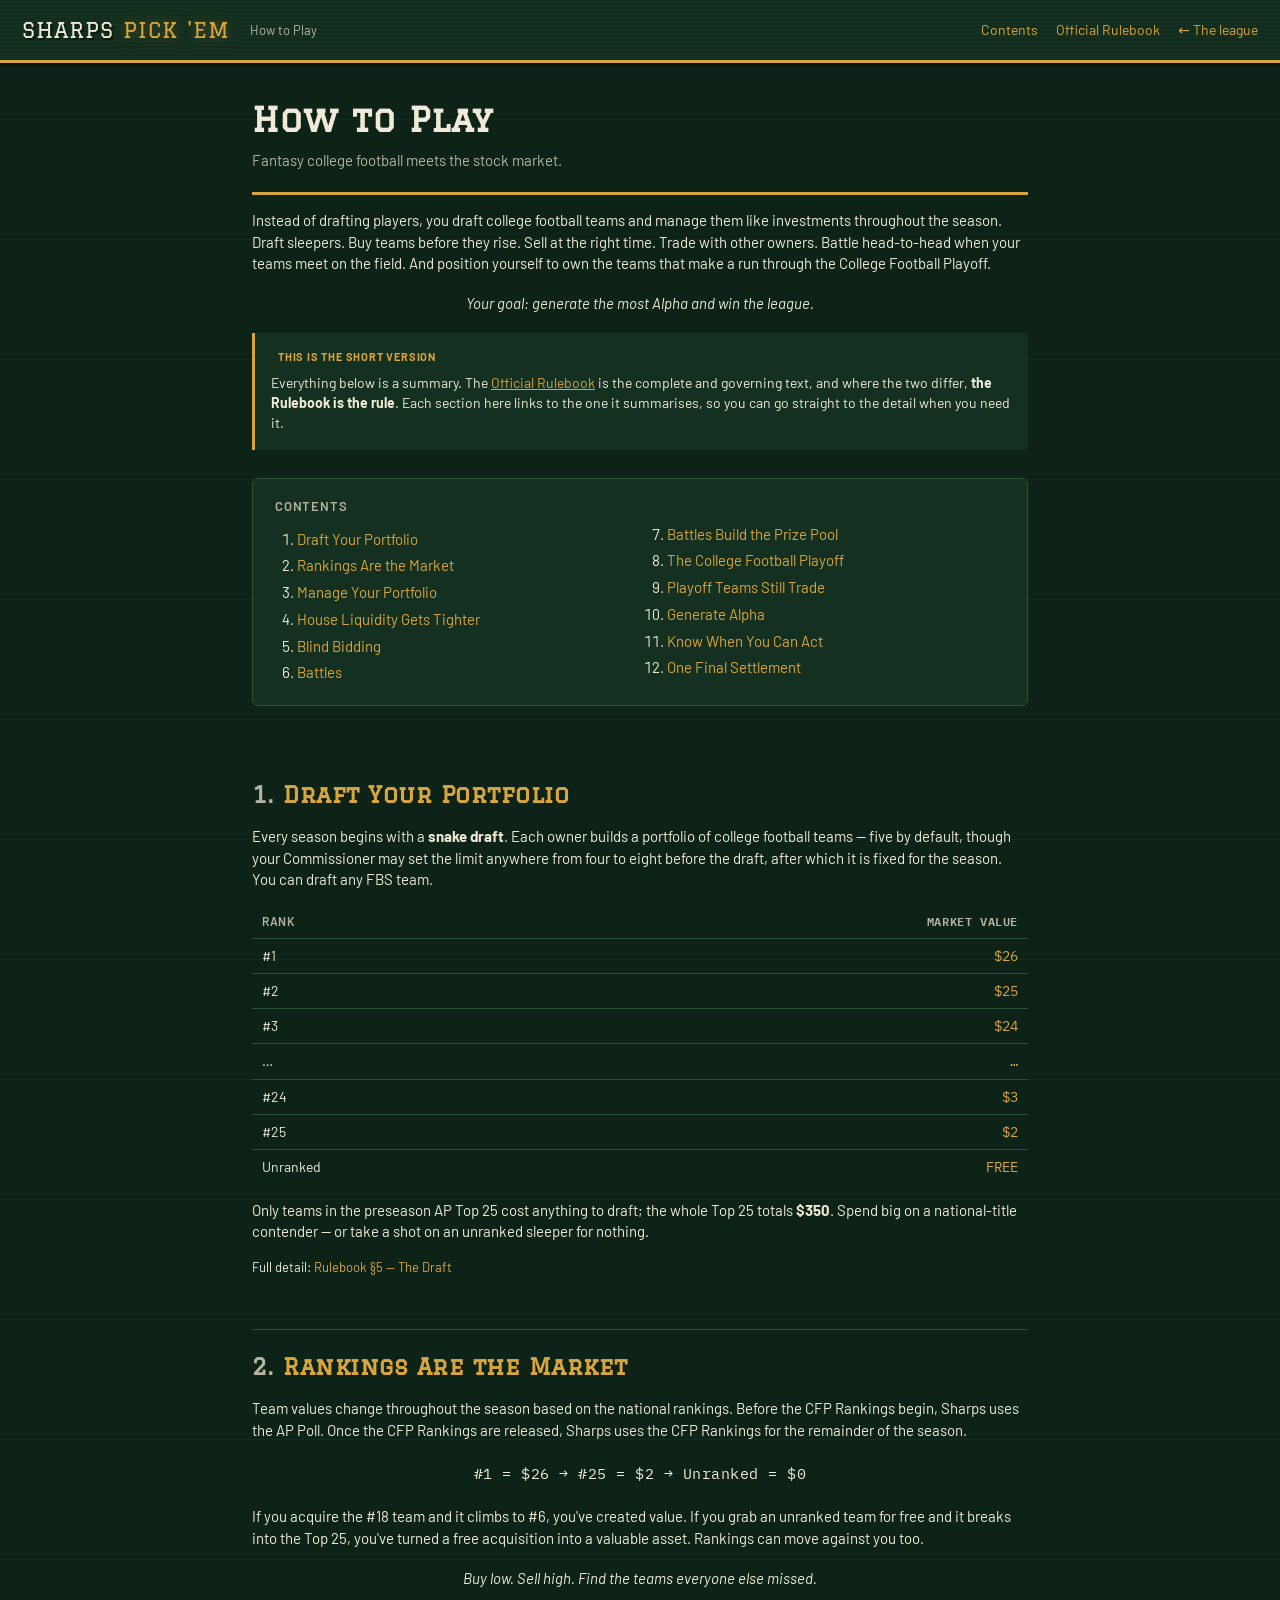
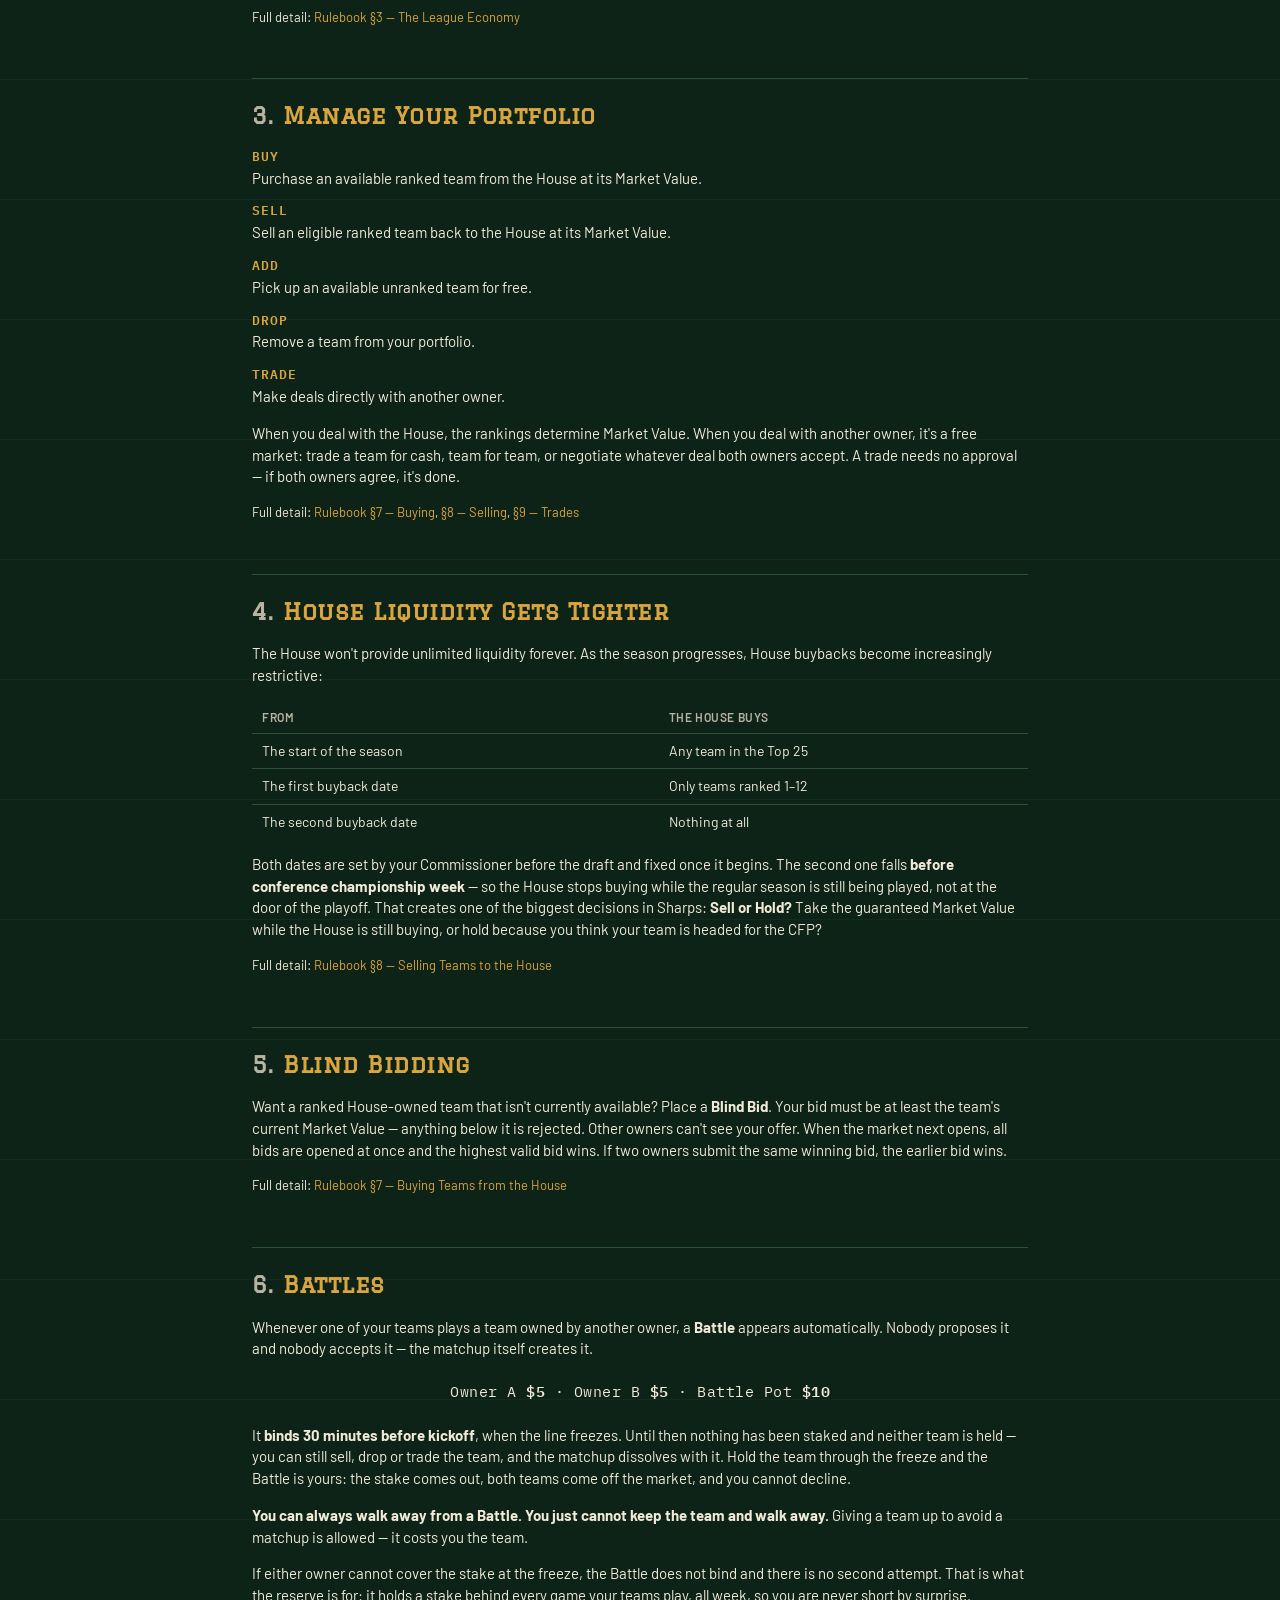
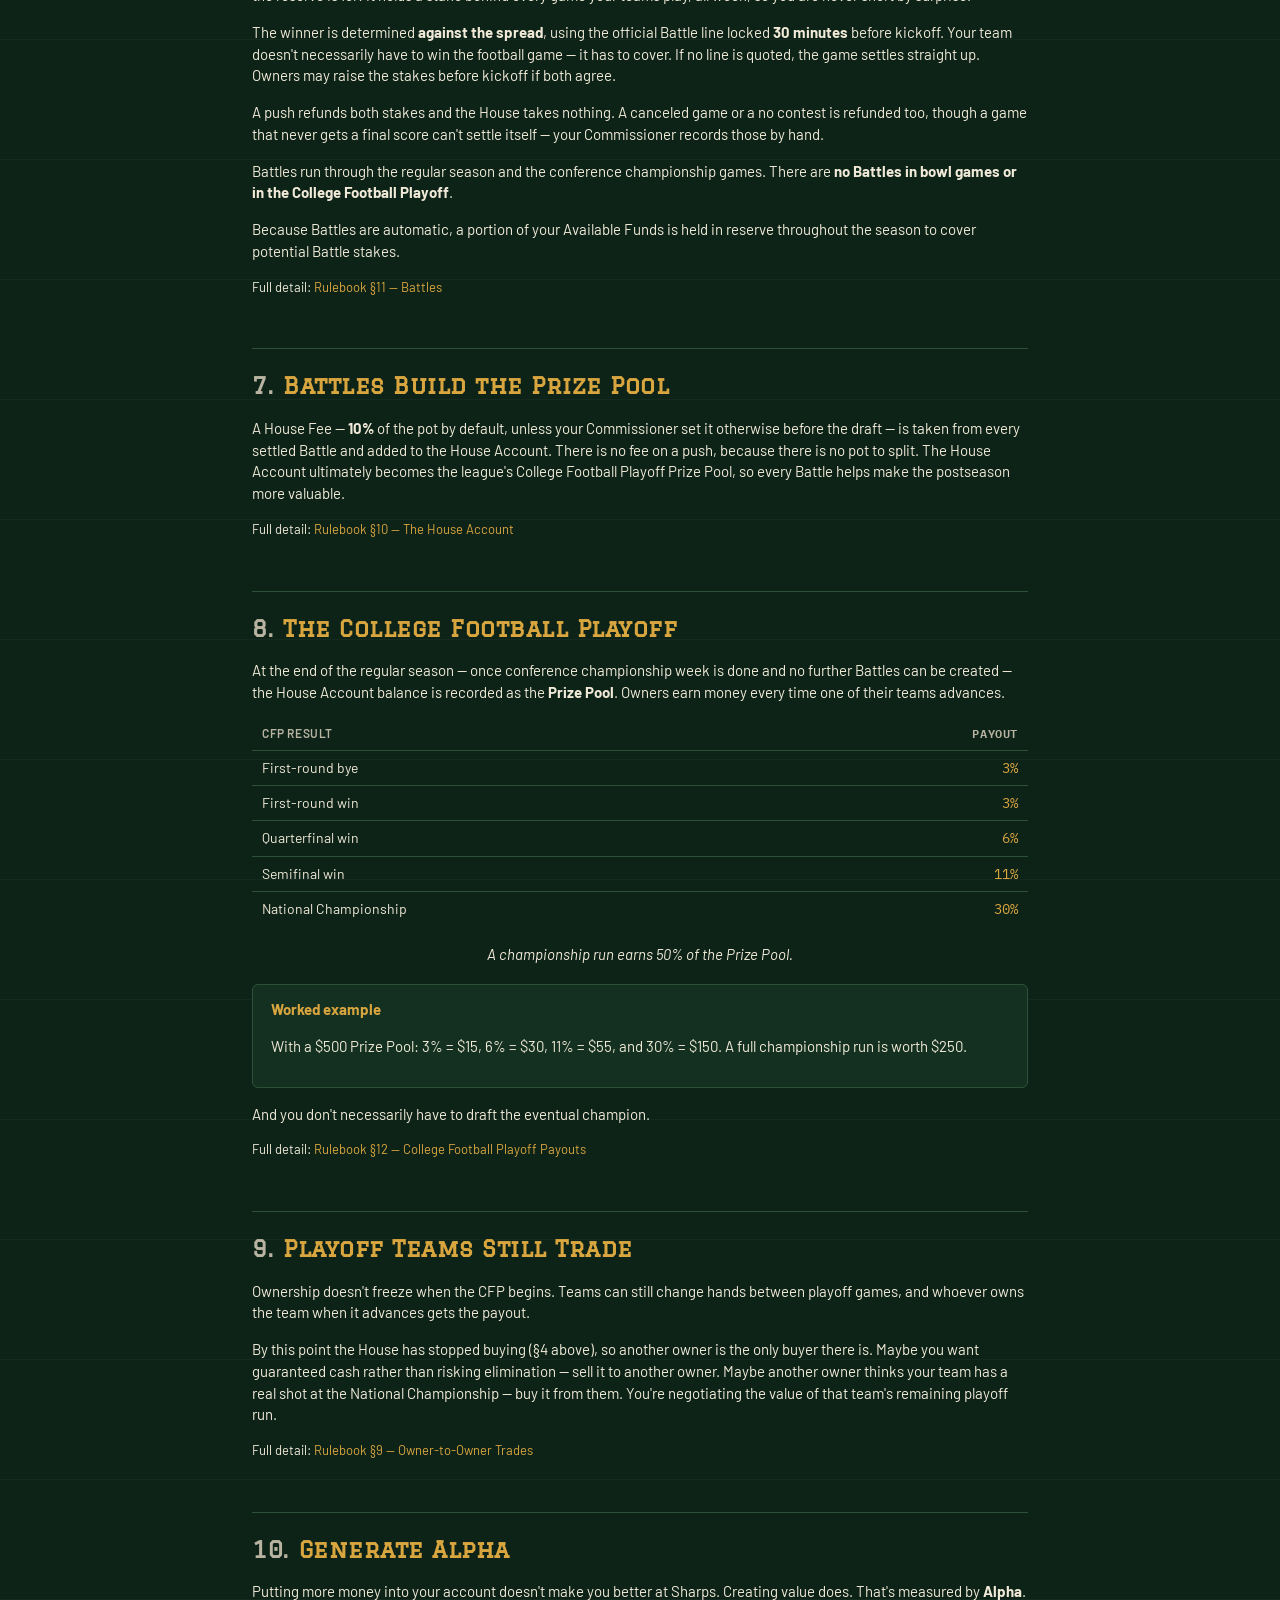
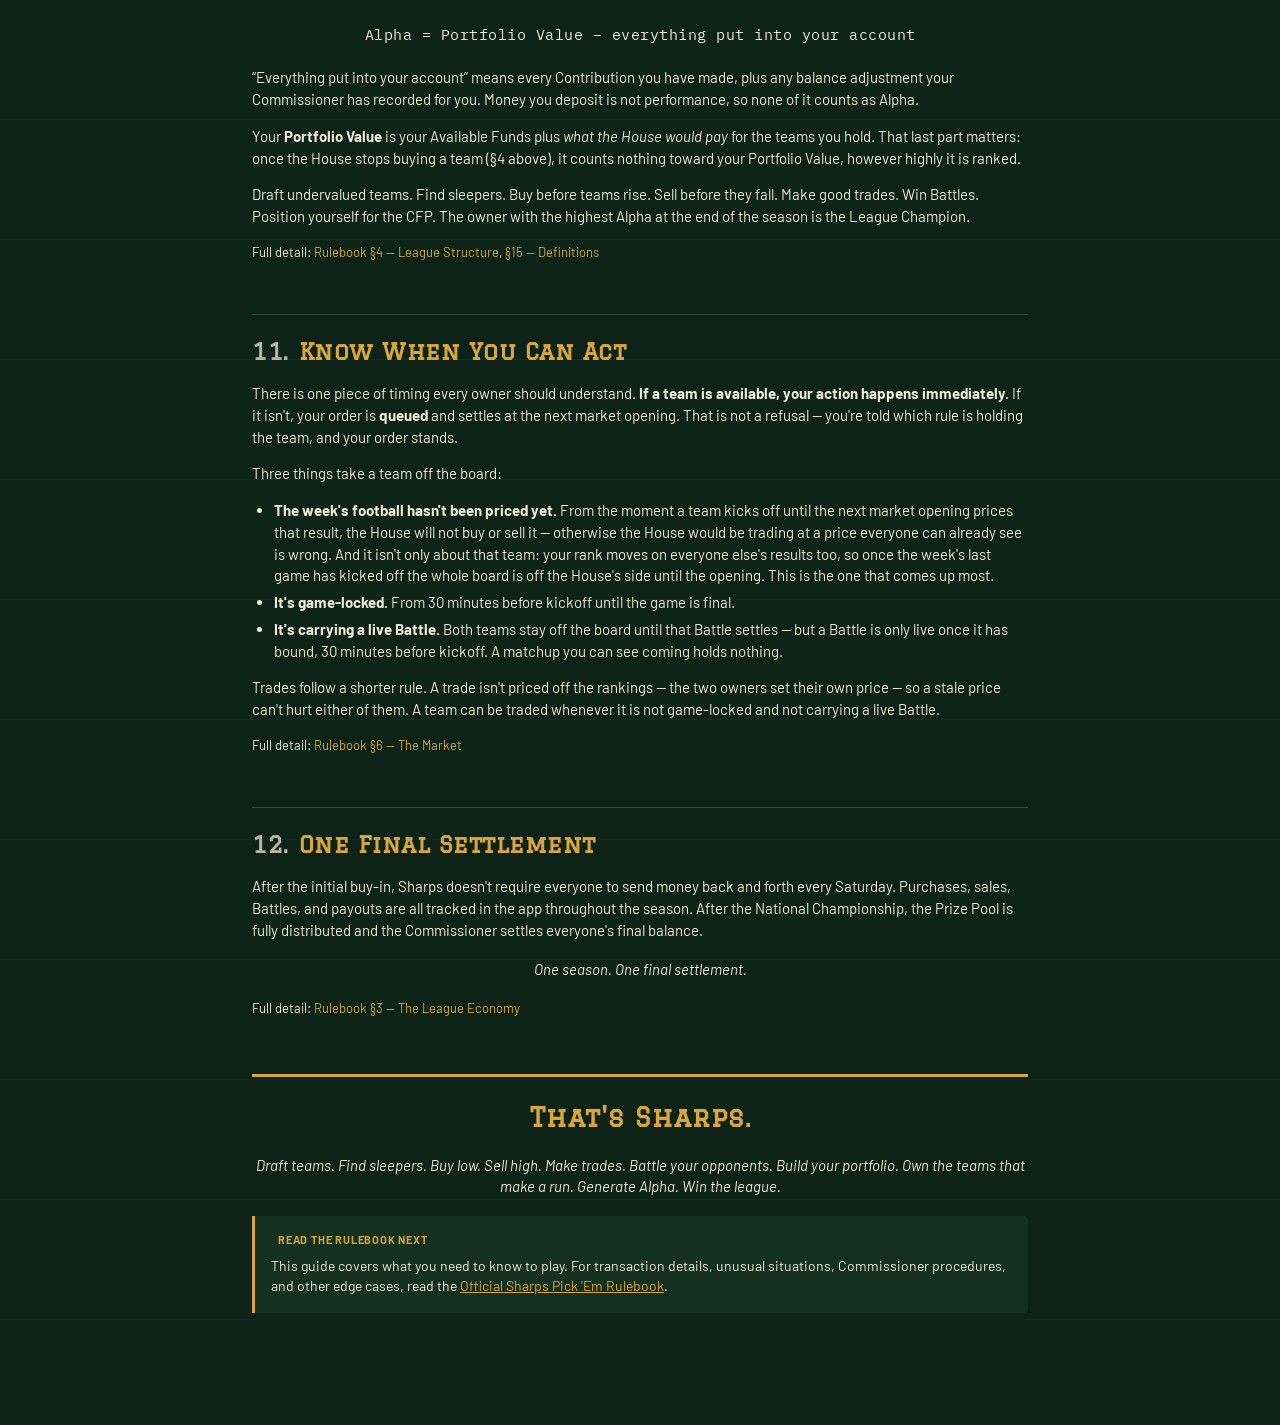
<file: reference/pp26dev/public/how-to-play/index.html>
<!DOCTYPE html>
<!--
  /how-to-play/ — the short version, for someone who has never played. Public and static
  for the same reasons /rules/ is: a prospective owner can read it without an account, and
  a page with no database and no session can never leak league state.

  NOT A SOURCE OF TRUTH. /rules/ is, and it is the only one. Everything here summarises a
  section there and links to it, so a rule change edits /rules/ FIRST and this page after.
  That subordination is enforced rather than asserted: ConventionsTest checks that every
  section cited exists, and that every figure published outside a `.example` block appears
  in the Rulebook too. A worked example may carry arithmetic of its own; a RULE may not be
  stated here in terms the Rulebook does not use. Without that check a summary drifts until
  it describes a market that does not exist.

  The test for anything new (Spencer's): does a new owner need to know this before they can
  start playing? If not it belongs in /rules/ or in the app's contextual UI. A guide that
  answers every situational question is a second copy of the Rulebook.
-->
<html lang="en">
<head>
<meta charset="utf-8">
<meta name="viewport" content="width=device-width, initial-scale=1">
<title>How to Play — Sharps Pick 'Em</title>
<meta name="description" content="The short version of Sharps Pick 'Em: draft college football teams, ride the polls, battle rival owners, and cash in at the playoff.">
<link rel="preconnect" href="https://fonts.googleapis.com">
<link href="https://fonts.googleapis.com/css2?family=Graduate&amp;family=Barlow:wght@400;600;700&amp;family=IBM+Plex+Mono:wght@400;600&amp;display=swap" rel="stylesheet">
<link rel="stylesheet" href="../assets/style.css">
<style>
  /* Deliberately the same furniture as /rules/: this is the same KIND of document —
     a long public page arrived at by link — and giving it a second visual language
     would say the two are unrelated when one is a summary of the other. */
  .spec-wrap { max-width: 820px; margin: 0 auto; padding: 32px 22px 96px; }
  .spec-head { border-bottom: 3px solid var(--brass); padding-bottom: 20px; margin-bottom: 8px; }
  .spec-head h1 { font-family: var(--display); font-size: 34px; letter-spacing: 1px; margin: 0 0 6px; }
  .spec-head .sub { color: var(--chalk-dim); font-size: 15px; }
  .spec-wrap h2 {
    font-family: var(--display); font-size: 23px; letter-spacing: .5px;
    color: var(--brass); margin: 52px 0 4px; padding-top: 20px;
    border-top: 1px solid var(--stripe);
  }
  .spec-wrap h2:first-of-type { border-top: 0; }
  .spec-wrap h2 .n { color: var(--chalk-dim); margin-right: 10px; }
  .spec-wrap p, .spec-wrap li { color: var(--chalk); }
  .spec-wrap ul, .spec-wrap ol { padding-left: 22px; }
  .spec-wrap li { margin: 5px 0; }
  .spec-wrap table { width: 100%; border-collapse: collapse; margin: 14px 0; font-size: 14px; }
  .spec-wrap th, .spec-wrap td { text-align: left; padding: 7px 10px; border-bottom: 1px solid var(--stripe); }
  .spec-wrap th { color: var(--chalk-dim); font-size: 12px; text-transform: uppercase; letter-spacing: .6px; font-weight: 600; }
  .spec-wrap td.money, .spec-wrap th.money { font-family: var(--mono); text-align: right; }
  .toc { background: var(--field-2); border: 1px solid var(--stripe); border-radius: 6px; padding: 18px 22px; margin: 28px 0; }
  .toc h3 { margin: 0 0 8px; font-size: 13px; text-transform: uppercase; letter-spacing: .8px; color: var(--chalk-dim); }
  .toc ol { margin: 0; columns: 2; column-gap: 32px; }
  .toc a { text-decoration: none; }
  .toc a:hover { text-decoration: underline; }
  .callout {
    background: var(--field-2); border-left: 3px solid var(--brass);
    padding: 12px 16px; margin: 16px 0; border-radius: 0 4px 4px 0;
  }
  .callout p { margin: 4px 0; font-size: 14px; }
  .callout .tag {
    display: inline-block; font-size: 11px; letter-spacing: .8px; text-transform: uppercase;
    color: var(--brass); font-weight: 700; margin-bottom: 2px;
  }
  .example { background: var(--field-2); border: 1px solid var(--stripe); border-radius: 6px; padding: 14px 18px; margin: 16px 0; }
  .example h4 { margin: 0 0 6px; color: var(--brass); font-size: 15px; }

  /* The one-line refrains ("#1 = $26 ... Unranked = $0"). Mono because they are money,
     centred because they are the sentence the section exists to leave behind. */
  .refrain {
    font-family: var(--mono); text-align: center; color: var(--brass);
    font-size: 15px; letter-spacing: .5px; margin: 18px 0; line-height: 1.9;
  }
  .refrain b { color: var(--chalk); font-weight: 600; }
  .strap { text-align: center; color: var(--chalk-dim); font-style: italic; margin: 18px 0; }

  /* The five verbs. A table would imply a grid of columns that isn't there. */
  .verbs { margin: 14px 0; }
  .verbs dt {
    font-family: var(--mono); font-weight: 600; color: var(--brass);
    letter-spacing: 1px; font-size: 13px; margin-top: 12px;
  }
  .verbs dd { margin: 2px 0 0; padding-left: 0; }

  /* Section -> Rulebook. Every section carries one; it is the whole point of the page. */
  .cite { font-size: 13px; color: var(--chalk-dim); margin: 14px 0 0; }
  .cite a { text-decoration: none; }
  .cite a:hover, .cite a:focus-visible { text-decoration: underline; }

  .closer { border-top: 3px solid var(--brass); margin-top: 56px; padding-top: 22px; }
  .closer h2 { font-family: var(--display); font-size: 26px; color: var(--brass); border-top: 0; margin: 0 0 8px; padding-top: 0; text-align: center; letter-spacing: 1px; }

  @media (max-width: 620px) { .toc ol { columns: 1; } }

  /* Sticky for the same reason /rules/ is: this page is arrived at from a link and
     read at depth, so the way out has to be on screen at every depth. Plain anchors —
     no JavaScript here either. */
  .topbar { position: sticky; top: 0; }
  .rules-nav { margin-left: auto; display: flex; gap: 18px; font-size: 14px; }
  .rules-nav a { text-decoration: none; white-space: nowrap; }
  .rules-nav a:hover, .rules-nav a:focus-visible { text-decoration: underline; }

  .spec-wrap h2, .toc { scroll-margin-top: 74px; }

  .spec-wrap h2:target { animation: land 1.8s ease-out; }
  @keyframes land {
    from { background: rgba(217,165,63,.22); box-shadow: -12px 0 0 rgba(217,165,63,.22); }
    to   { background: transparent; box-shadow: -12px 0 0 transparent; }
  }

  /* This bar carries one more item than the Rulebook's, so it gives up the label
     sooner — a two-line sticky bar eats a phone. */
  @media (max-width: 720px) { .topbar .who { display: none; } }
  @media (max-width: 620px) {
    .topbar { padding: 10px 14px; gap: 12px; }
    .wordmark { font-size: 17px; }
    .rules-nav { gap: 13px; font-size: 13px; }
    .spec-wrap h2, .toc { scroll-margin-top: 60px; }
    .refrain { font-size: 13px; }
  }
  @media (prefers-reduced-motion: reduce) {
    .spec-wrap h2:target { animation: none; border-left: 3px solid var(--brass); padding-left: 12px; }
  }
</style>
</head>
<body>

<div class="topbar">
  <span class="wordmark">SHARPS <span>PICK 'EM</span></span>
  <span class="who">How to Play</span>
  <nav class="rules-nav" aria-label="How to Play">
    <a href="#toc">Contents</a>
    <a href="../rules/">Official Rulebook</a>
    <a href="../home">&larr; The league</a>
  </nav>
</div>

<div class="spec-wrap">

  <div class="spec-head">
    <h1>How to Play</h1>
    <div class="sub">Fantasy college football meets the stock market.</div>
  </div>

  <p>Instead of drafting players, you draft college football teams and manage them like
  investments throughout the season. Draft sleepers. Buy teams before they rise. Sell at the
  right time. Trade with other owners. Battle head-to-head when your teams meet on the field.
  And position yourself to own the teams that make a run through the College Football Playoff.</p>

  <p class="strap">Your goal: generate the most Alpha and win the league.</p>

  <div class="callout">
    <span class="tag">This is the short version</span>
    <p>Everything below is a summary. The
    <a href="../rules/">Official Rulebook</a> is the complete and governing text, and where
    the two differ, <strong>the Rulebook is the rule</strong>. Each section here links to the
    one it summarises, so you can go straight to the detail when you need it.</p>
  </div>

  <div class="toc" id="toc">
    <h3>Contents</h3>
    <ol>
      <li><a href="#s1">Draft Your Portfolio</a></li>
      <li><a href="#s2">Rankings Are the Market</a></li>
      <li><a href="#s3">Manage Your Portfolio</a></li>
      <li><a href="#s4">House Liquidity Gets Tighter</a></li>
      <li><a href="#s5">Blind Bidding</a></li>
      <li><a href="#s6">Battles</a></li>
      <li><a href="#s7">Battles Build the Prize Pool</a></li>
      <li><a href="#s8">The College Football Playoff</a></li>
      <li><a href="#s9">Playoff Teams Still Trade</a></li>
      <li><a href="#s10">Generate Alpha</a></li>
      <li><a href="#s11">Know When You Can Act</a></li>
      <li><a href="#s12">One Final Settlement</a></li>
    </ol>
  </div>

  <h2 id="s1"><span class="n">1.</span>Draft Your Portfolio</h2>
  <p>Every season begins with a <strong>snake draft</strong>. Each owner builds a portfolio of
  college football teams &mdash; five by default, though your Commissioner may set the limit
  anywhere from four to eight before the draft, after which it is fixed for the season. You can
  draft any FBS team.</p>

  <table>
    <thead>
      <tr><th>Rank</th><th class="money">Market Value</th></tr>
    </thead>
    <tbody>
      <tr><td>#1</td><td class="money">$26</td></tr>
      <tr><td>#2</td><td class="money">$25</td></tr>
      <tr><td>#3</td><td class="money">$24</td></tr>
      <tr><td>&hellip;</td><td class="money">&hellip;</td></tr>
      <tr><td>#24</td><td class="money">$3</td></tr>
      <tr><td>#25</td><td class="money">$2</td></tr>
      <tr><td>Unranked</td><td class="money">FREE</td></tr>
    </tbody>
  </table>

  <p>Only teams in the preseason AP Top 25 cost anything to draft; the whole Top 25 totals
  <strong>$350</strong>. Spend big on a national-title contender &mdash; or take a shot on an
  unranked sleeper for nothing.</p>

  <p class="cite">Full detail: <a href="../rules/#s5">Rulebook &sect;5 &mdash; The Draft</a></p>

  <h2 id="s2"><span class="n">2.</span>Rankings Are the Market</h2>
  <p>Team values change throughout the season based on the national rankings. Before the CFP
  Rankings begin, Sharps uses the AP Poll. Once the CFP Rankings are released, Sharps uses the
  CFP Rankings for the remainder of the season.</p>

  <p class="refrain">#1 = $26 &rarr; #25 = $2 &rarr; Unranked = $0</p>

  <p>If you acquire the #18 team and it climbs to #6, you've created value. If you grab an
  unranked team for free and it breaks into the Top 25, you've turned a free acquisition into a
  valuable asset. Rankings can move against you too.</p>

  <p class="strap">Buy low. Sell high. Find the teams everyone else missed.</p>

  <p class="cite">Full detail: <a href="../rules/#s3">Rulebook &sect;3 &mdash; The League Economy</a></p>

  <h2 id="s3"><span class="n">3.</span>Manage Your Portfolio</h2>
  <dl class="verbs">
    <dt>BUY</dt>
    <dd>Purchase an available ranked team from the House at its Market Value.</dd>
    <dt>SELL</dt>
    <dd>Sell an eligible ranked team back to the House at its Market Value.</dd>
    <dt>ADD</dt>
    <dd>Pick up an available unranked team for free.</dd>
    <dt>DROP</dt>
    <dd>Remove a team from your portfolio.</dd>
    <dt>TRADE</dt>
    <dd>Make deals directly with another owner.</dd>
  </dl>

  <p>When you deal with the House, the rankings determine Market Value. When you deal with
  another owner, it's a free market: trade a team for cash, team for team, or negotiate whatever
  deal both owners accept. A trade needs no approval &mdash; if both owners agree, it's done.</p>

  <p class="cite">Full detail:
  <a href="../rules/#s7">Rulebook &sect;7 &mdash; Buying</a>,
  <a href="../rules/#s8">&sect;8 &mdash; Selling</a>,
  <a href="../rules/#s9">&sect;9 &mdash; Trades</a></p>

  <h2 id="s4"><span class="n">4.</span>House Liquidity Gets Tighter</h2>
  <p>The House won't provide unlimited liquidity forever. As the season progresses, House
  buybacks become increasingly restrictive:</p>

  <table>
    <thead>
      <tr><th>From</th><th>The House buys</th></tr>
    </thead>
    <tbody>
      <tr><td>The start of the season</td><td>Any team in the Top 25</td></tr>
      <tr><td>The first buyback date</td><td>Only teams ranked 1&ndash;12</td></tr>
      <tr><td>The second buyback date</td><td>Nothing at all</td></tr>
    </tbody>
  </table>

  <p>Both dates are set by your Commissioner before the draft and fixed once it begins. The
  second one falls <strong>before conference championship week</strong> &mdash; so the House
  stops buying while the regular season is still being played, not at the door of the playoff.
  That creates one of the biggest decisions in Sharps: <strong>Sell or Hold?</strong> Take the
  guaranteed Market Value while the House is still buying, or hold because you think your team is
  headed for the CFP?</p>

  <p class="cite">Full detail: <a href="../rules/#s8">Rulebook &sect;8 &mdash; Selling Teams to the House</a></p>

  <h2 id="s5"><span class="n">5.</span>Blind Bidding</h2>
  <p>Want a ranked House-owned team that isn't currently available? Place a <strong>Blind
  Bid</strong>. Your bid must be at least the team's current Market Value &mdash; anything below
  it is rejected. Other owners can't see your offer. When the market next opens, all bids are
  opened at once and the highest valid bid wins. If two owners submit the same winning bid, the
  earlier bid wins.</p>

  <p class="cite">Full detail: <a href="../rules/#s7">Rulebook &sect;7 &mdash; Buying Teams from the House</a></p>

  <h2 id="s6"><span class="n">6.</span>Battles</h2>
  <p>Whenever one of your teams plays a team owned by another owner, a <strong>Battle</strong>
  appears automatically. Nobody proposes it and nobody accepts it &mdash; the matchup itself
  creates it.</p>

  <p class="refrain">Owner A <b>$5</b> &middot; Owner B <b>$5</b> &middot; Battle Pot <b>$10</b></p>

  <p>It <strong>binds 30 minutes before kickoff</strong>, when the line freezes. Until then
  nothing has been staked and neither team is held &mdash; you can still sell, drop or trade the
  team, and the matchup dissolves with it. Hold the team through the freeze and the Battle is
  yours: the stake comes out, both teams come off the market, and you cannot decline.</p>

  <p><strong>You can always walk away from a Battle. You just cannot keep the team and walk
  away.</strong> Giving a team up to avoid a matchup is allowed &mdash; it costs you the team.</p>

  <p>If either owner cannot cover the stake at the freeze, the Battle does not bind and there is
  no second attempt. That is what the reserve is for: it holds a stake behind every game your
  teams play, all week, so you are never short by surprise.</p>

  <p>The winner is determined <strong>against the spread</strong>, using the official Battle line
  locked <strong>30 minutes</strong> before kickoff. Your team doesn't necessarily have to win
  the football game &mdash; it has to cover. If no line is quoted, the game settles straight up.
  Owners may raise the stakes before kickoff if both agree.</p>

  <p>A push refunds both stakes and the House takes nothing. A canceled game or a no contest is
  refunded too, though a game that never gets a final score can't settle itself &mdash; your
  Commissioner records those by hand.</p>

  <p>Battles run through the regular season and the conference championship games. There are
  <strong>no Battles in bowl games or in the College Football Playoff</strong>.</p>

  <p>Because Battles are automatic, a portion of your Available Funds is held in reserve
  throughout the season to cover potential Battle stakes.</p>

  <p class="cite">Full detail: <a href="../rules/#s11">Rulebook &sect;11 &mdash; Battles</a></p>

  <h2 id="s7"><span class="n">7.</span>Battles Build the Prize Pool</h2>
  <p>A House Fee &mdash; <strong>10%</strong> of the pot by default, unless your Commissioner set
  it otherwise before the draft &mdash; is taken from every settled Battle and added to the House
  Account. There is no fee on a push, because there is no pot to split. The House Account
  ultimately becomes the league's College Football Playoff Prize Pool, so every Battle helps make
  the postseason more valuable.</p>

  <p class="cite">Full detail: <a href="../rules/#s10">Rulebook &sect;10 &mdash; The House Account</a></p>

  <h2 id="s8"><span class="n">8.</span>The College Football Playoff</h2>
  <p>At the end of the regular season &mdash; once conference championship week is done and no
  further Battles can be created &mdash; the House Account balance is recorded as the
  <strong>Prize Pool</strong>. Owners earn money every time one of their teams advances.</p>

  <table>
    <thead>
      <tr><th>CFP result</th><th class="money">Payout</th></tr>
    </thead>
    <tbody>
      <tr><td>First-round bye</td><td class="money">3%</td></tr>
      <tr><td>First-round win</td><td class="money">3%</td></tr>
      <tr><td>Quarterfinal win</td><td class="money">6%</td></tr>
      <tr><td>Semifinal win</td><td class="money">11%</td></tr>
      <tr><td>National Championship</td><td class="money">30%</td></tr>
    </tbody>
  </table>

  <p class="strap">A championship run earns 50% of the Prize Pool.</p>

  <div class="example">
    <h4>Worked example</h4>
    <p>With a $500 Prize Pool: 3% = $15, 6% = $30, 11% = $55, and 30% = $150. A full
    championship run is worth $250.</p>
  </div>

  <p>And you don't necessarily have to draft the eventual champion.</p>

  <p class="cite">Full detail: <a href="../rules/#s12">Rulebook &sect;12 &mdash; College Football Playoff Payouts</a></p>

  <h2 id="s9"><span class="n">9.</span>Playoff Teams Still Trade</h2>
  <p>Ownership doesn't freeze when the CFP begins. Teams can still change hands between playoff
  games, and whoever owns the team when it advances gets the payout.</p>

  <p>By this point the House has stopped buying (&sect;4 above), so another owner is the only
  buyer there is. Maybe you want guaranteed cash rather than risking elimination &mdash; sell it
  to another owner. Maybe another owner thinks your team has a real shot at the National
  Championship &mdash; buy it from them. You're negotiating the value of that team's remaining
  playoff run.</p>

  <p class="cite">Full detail: <a href="../rules/#s9">Rulebook &sect;9 &mdash; Owner-to-Owner Trades</a></p>

  <h2 id="s10"><span class="n">10.</span>Generate Alpha</h2>
  <p>Putting more money into your account doesn't make you better at Sharps. Creating value
  does. That's measured by <strong>Alpha</strong>.</p>

  <p class="refrain">Alpha = Portfolio Value &minus; everything put into your account</p>

  <p>&ldquo;Everything put into your account&rdquo; means every Contribution you have made, plus
  any balance adjustment your Commissioner has recorded for you. Money you deposit is not
  performance, so none of it counts as Alpha.</p>

  <p>Your <strong>Portfolio Value</strong> is your Available Funds plus <em>what the House would
  pay</em> for the teams you hold. That last part matters: once the House stops buying a team
  (&sect;4 above), it counts nothing toward your Portfolio Value, however highly it is ranked.</p>

  <p>Draft undervalued teams. Find sleepers. Buy before teams rise. Sell before they fall. Make
  good trades. Win Battles. Position yourself for the CFP. The owner with the highest Alpha at
  the end of the season is the League Champion.</p>

  <p class="cite">Full detail:
  <a href="../rules/#s4">Rulebook &sect;4 &mdash; League Structure</a>,
  <a href="../rules/#s15">&sect;15 &mdash; Definitions</a></p>

  <h2 id="s11"><span class="n">11.</span>Know When You Can Act</h2>
  <p>There is one piece of timing every owner should understand. <strong>If a team is available,
  your action happens immediately.</strong> If it isn't, your order is <strong>queued</strong> and
  settles at the next market opening. That is not a refusal &mdash; you're told which rule is
  holding the team, and your order stands.</p>

  <p>Three things take a team off the board:</p>
  <ul>
    <li><strong>The week's football hasn't been priced yet.</strong> From the moment a team
    kicks off until the next market opening prices that result, the House will not buy or sell
    it &mdash; otherwise the House would be trading at a price everyone can already see is
    wrong. And it isn't only about that team: your rank moves on everyone else's results too,
    so once the week's last game has kicked off the whole board is off the House's side until
    the opening. This is the one that comes up most.</li>
    <li><strong>It's game-locked.</strong> From 30 minutes before kickoff until the game is
    final.</li>
    <li><strong>It's carrying a live Battle.</strong> Both teams stay off the board until that
    Battle settles &mdash; but a Battle is only live once it has bound, 30 minutes before
    kickoff. A matchup you can see coming holds nothing.</li>
  </ul>

  <p>Trades follow a shorter rule. A trade isn't priced off the rankings &mdash; the two owners
  set their own price &mdash; so a stale price can't hurt either of them. A team can be traded
  whenever it is not game-locked and not carrying a live Battle.</p>

  <p class="cite">Full detail: <a href="../rules/#s6">Rulebook &sect;6 &mdash; The Market</a></p>

  <h2 id="s12"><span class="n">12.</span>One Final Settlement</h2>
  <p>After the initial buy-in, Sharps doesn't require everyone to send money back and forth every
  Saturday. Purchases, sales, Battles, and payouts are all tracked in the app throughout the
  season. After the National Championship, the Prize Pool is fully distributed and the
  Commissioner settles everyone's final balance.</p>

  <p class="strap">One season. One final settlement.</p>

  <p class="cite">Full detail: <a href="../rules/#s3">Rulebook &sect;3 &mdash; The League Economy</a></p>

  <div class="closer">
    <h2>That's Sharps.</h2>
    <p class="strap">Draft teams. Find sleepers. Buy low. Sell high. Make trades. Battle your
    opponents. Build your portfolio. Own the teams that make a run. Generate Alpha. Win the
    league.</p>

    <div class="callout">
      <span class="tag">Read the Rulebook next</span>
      <p>This guide covers what you need to know to play. For transaction details, unusual
      situations, Commissioner procedures, and other edge cases, read the
      <a href="../rules/">Official Sharps Pick 'Em Rulebook</a>.</p>
    </div>
  </div>

</div>

</body>
</html>
</file>
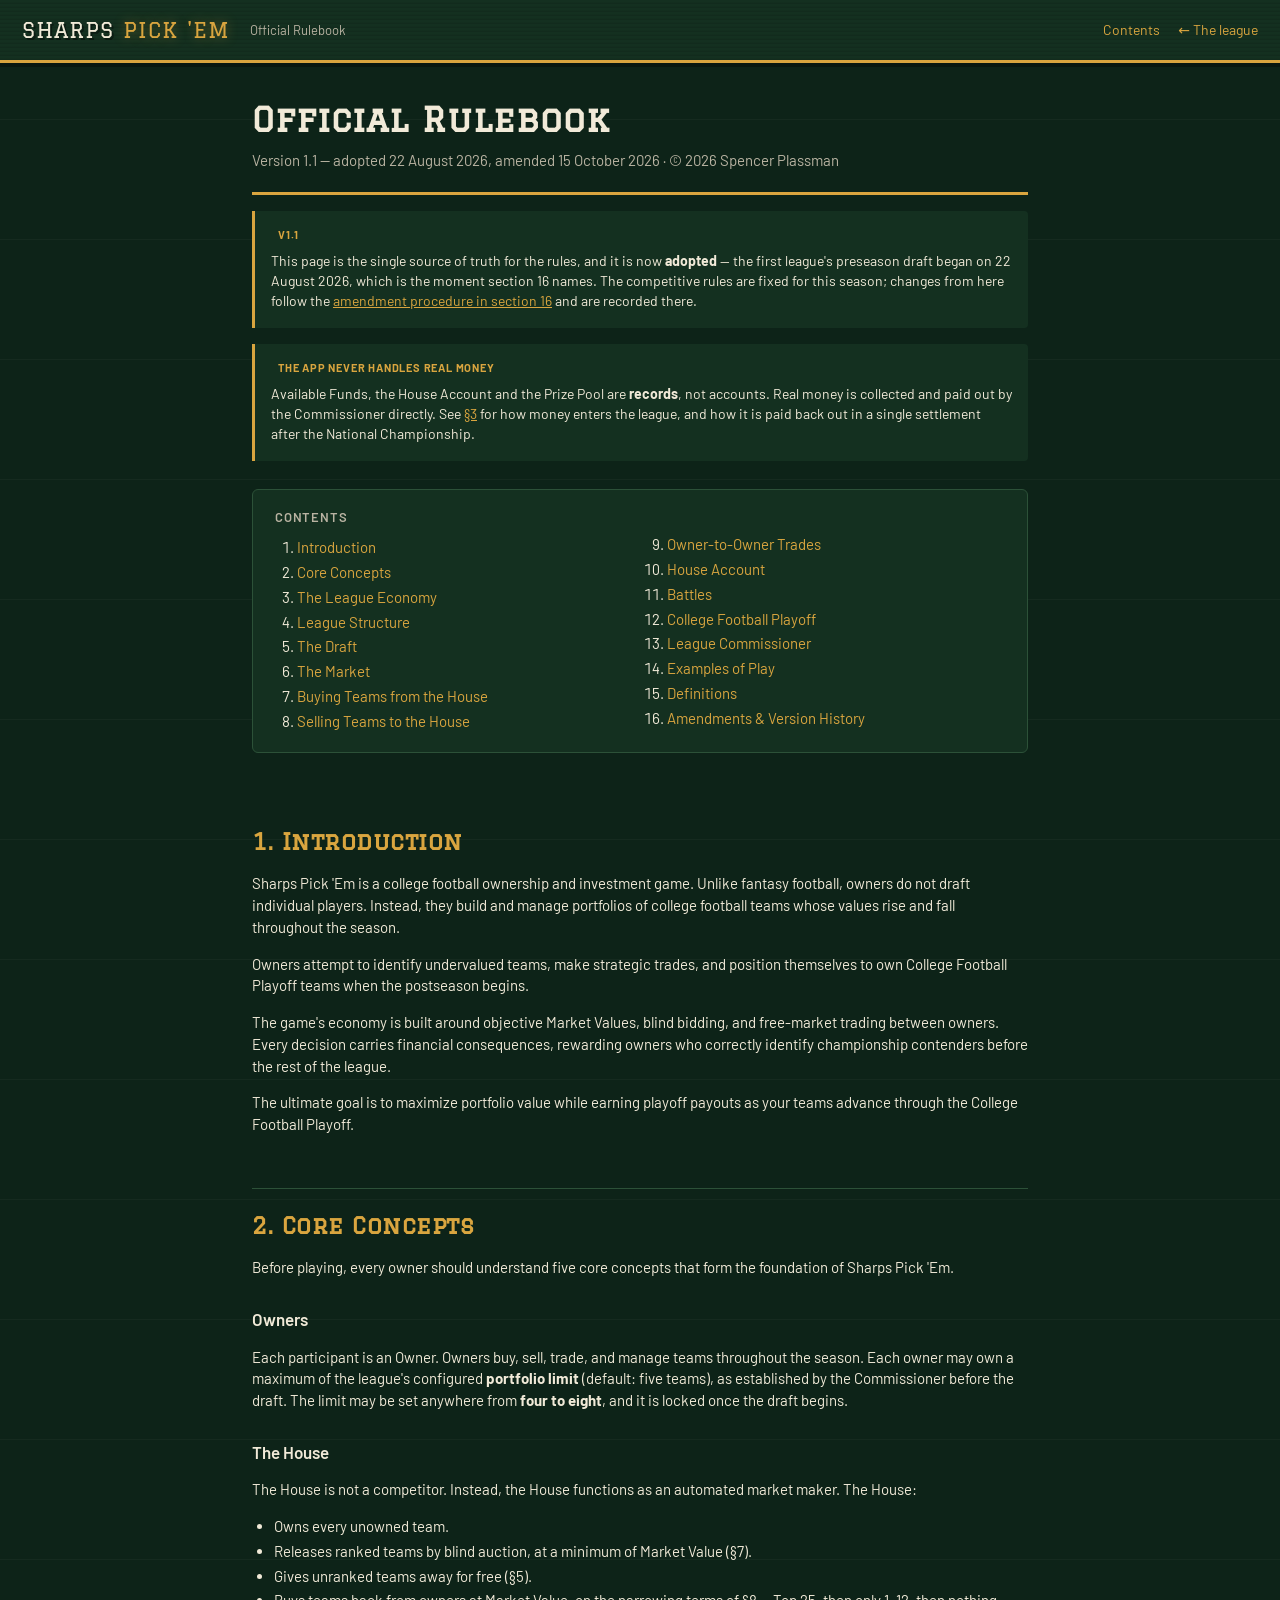
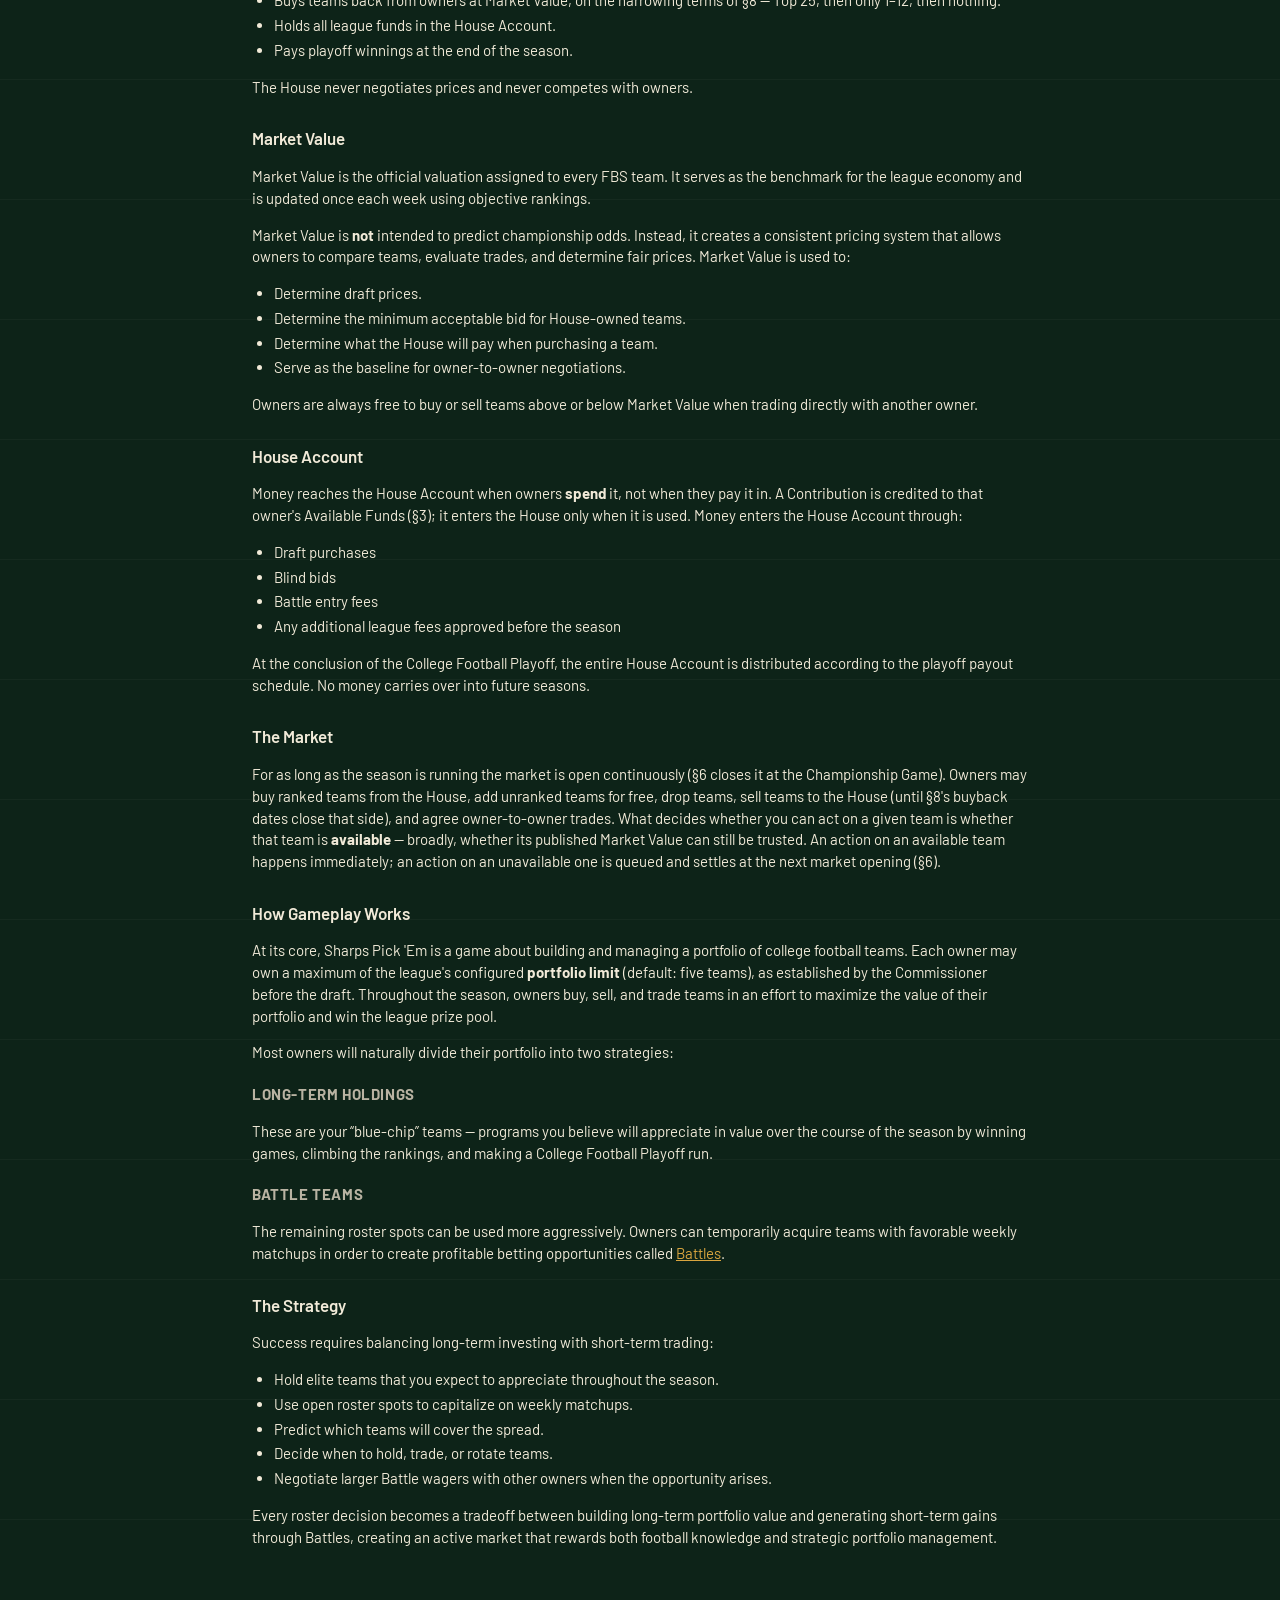
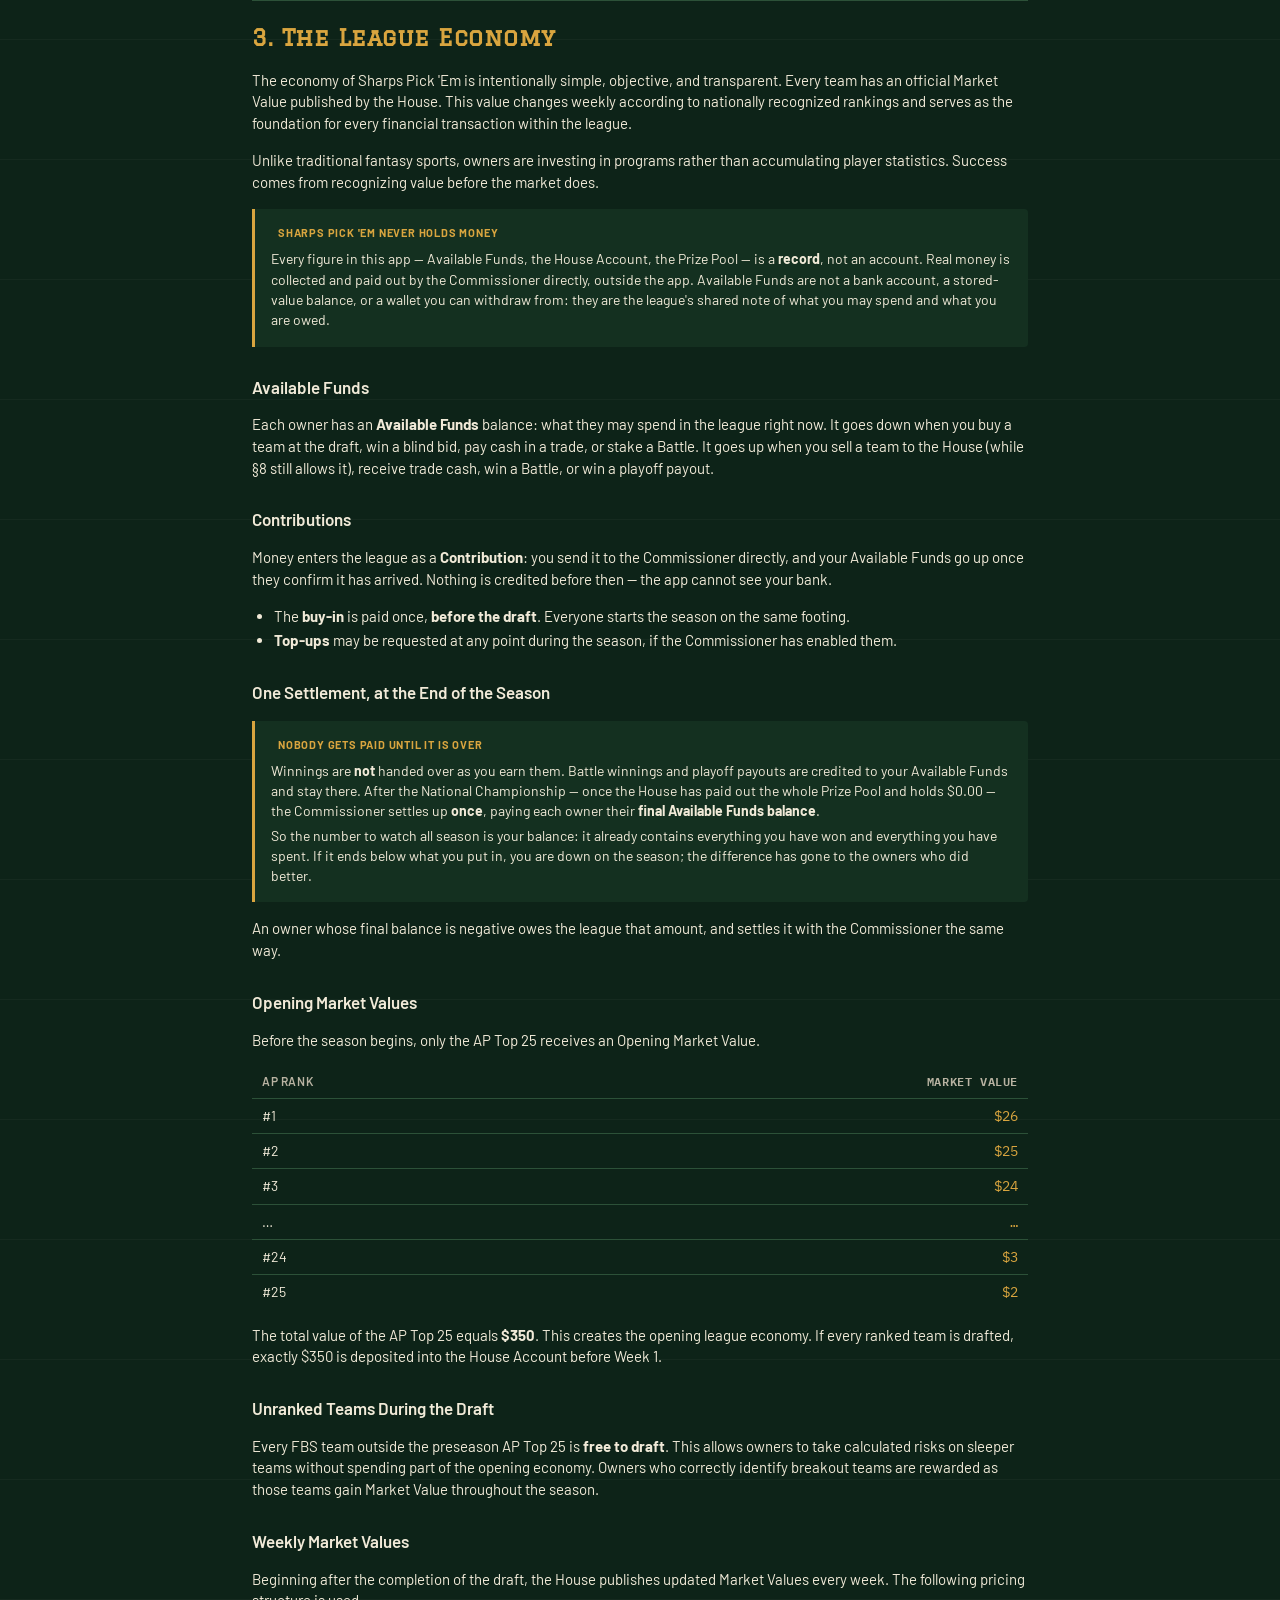
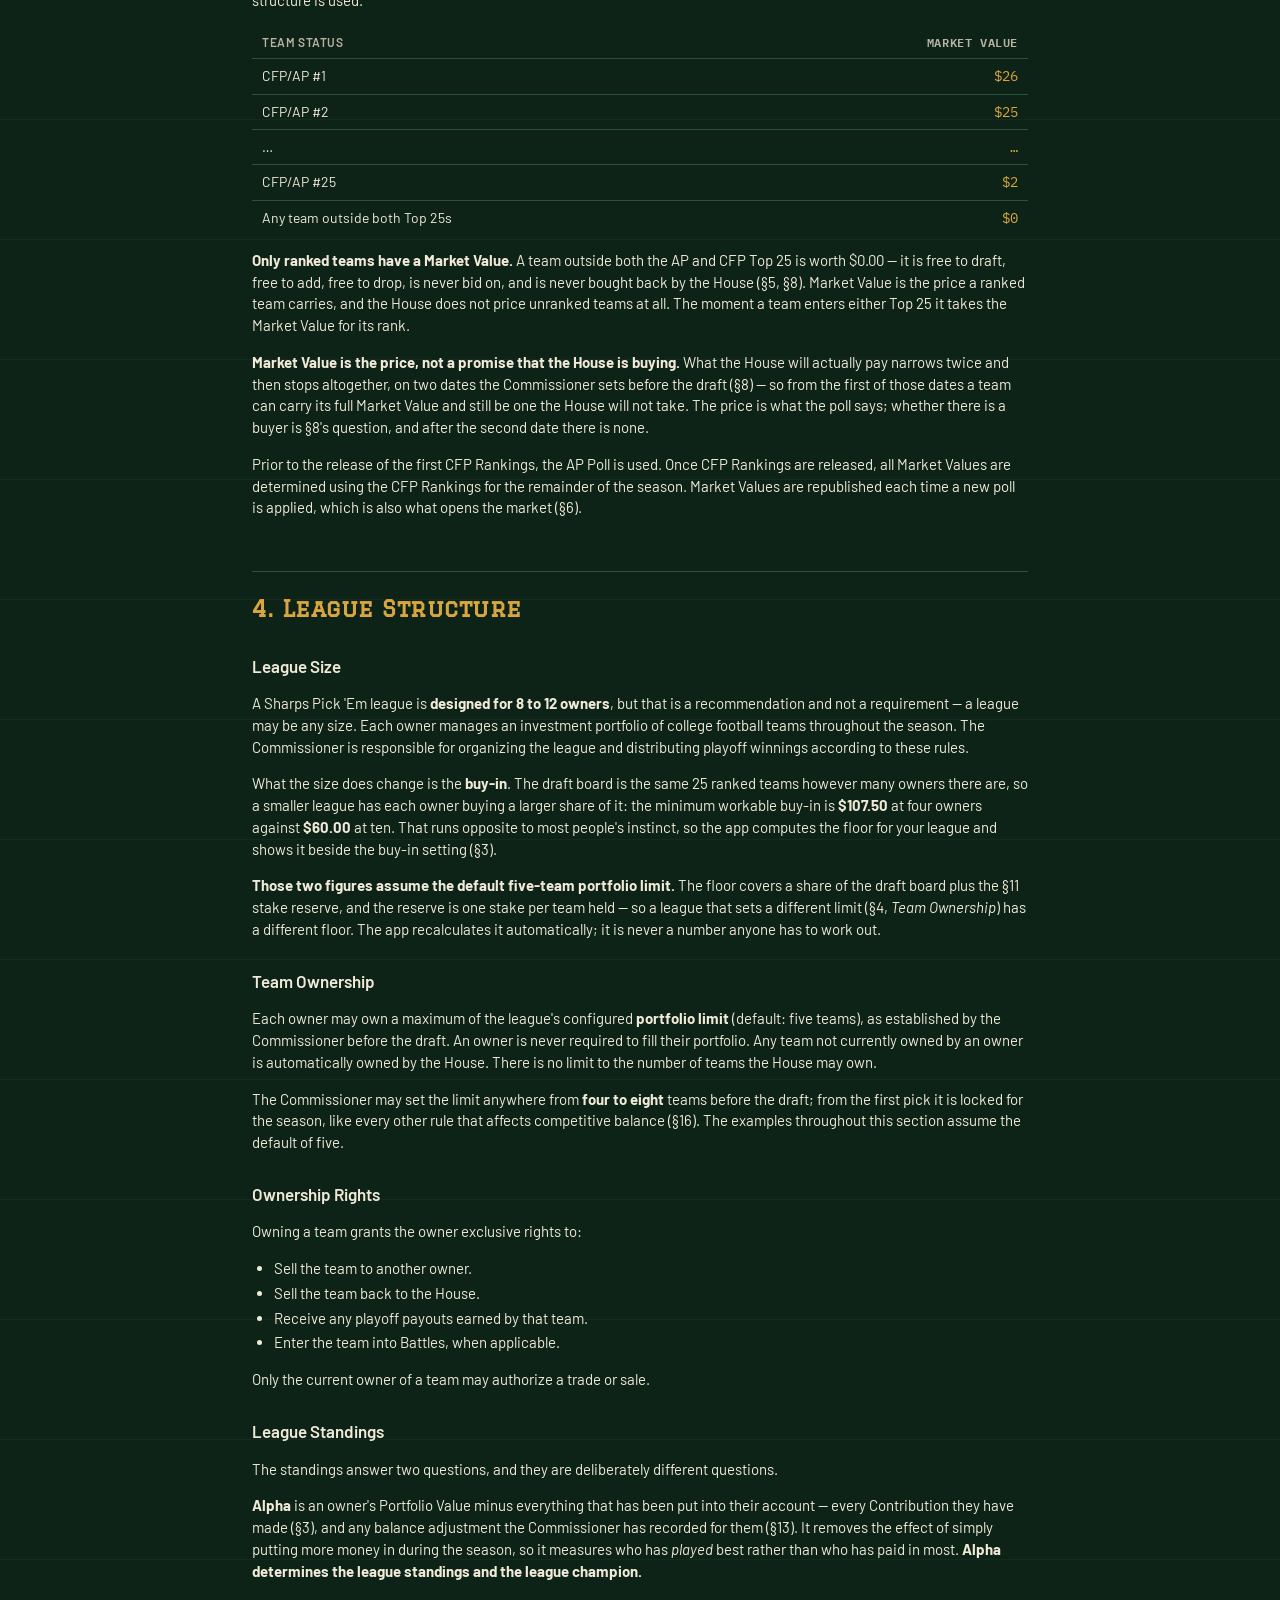
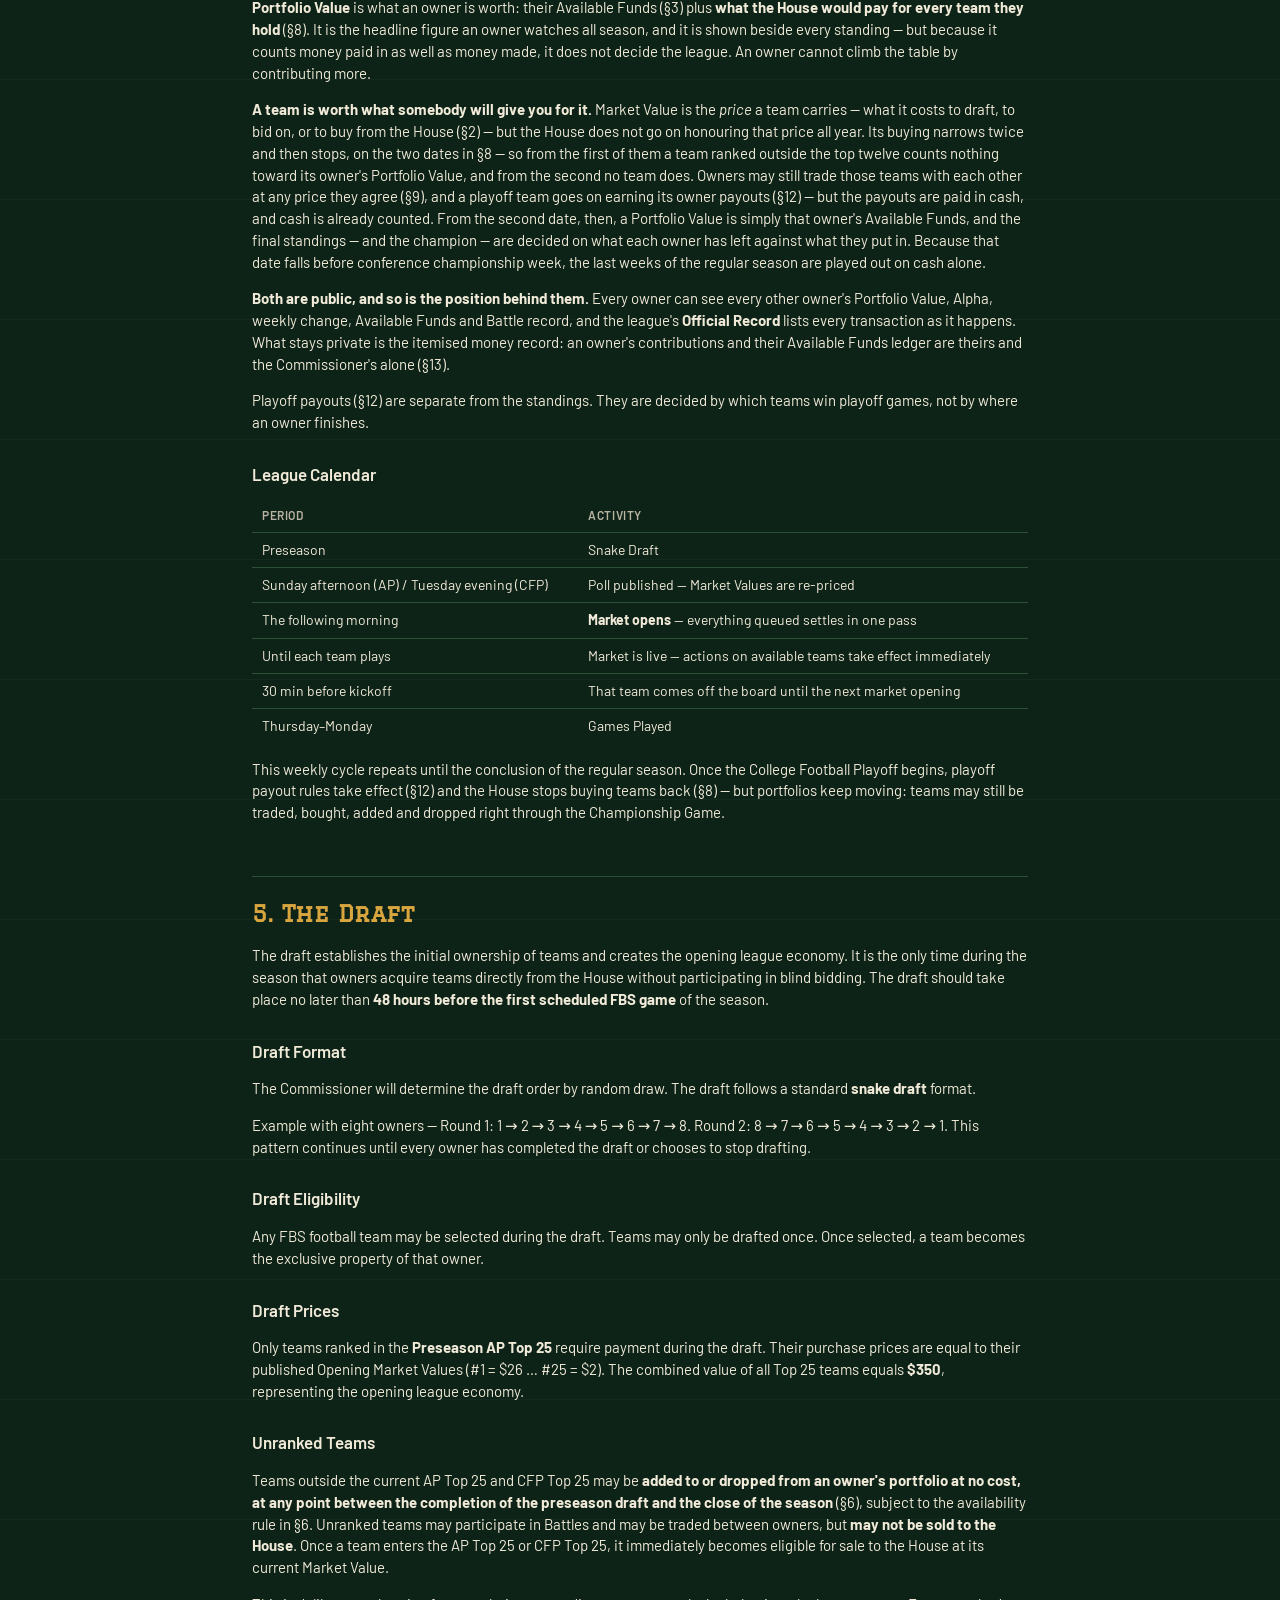
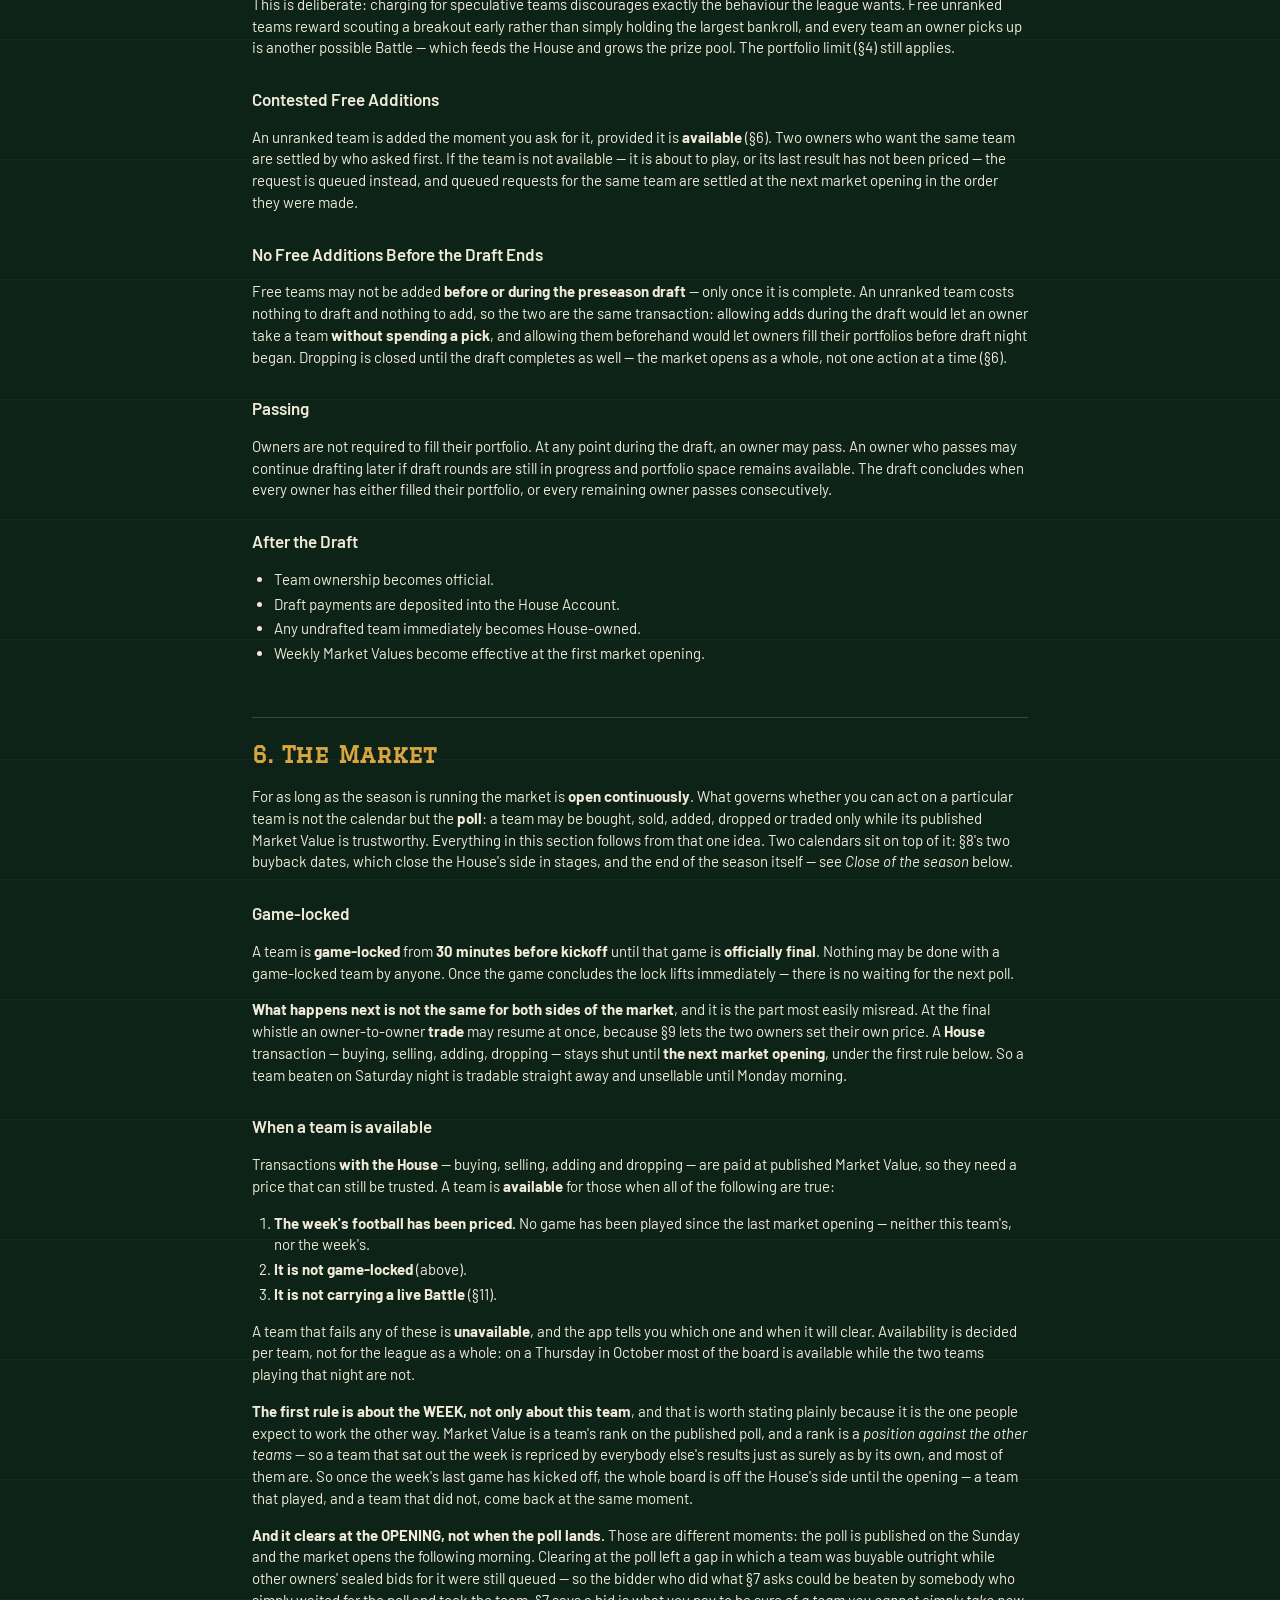
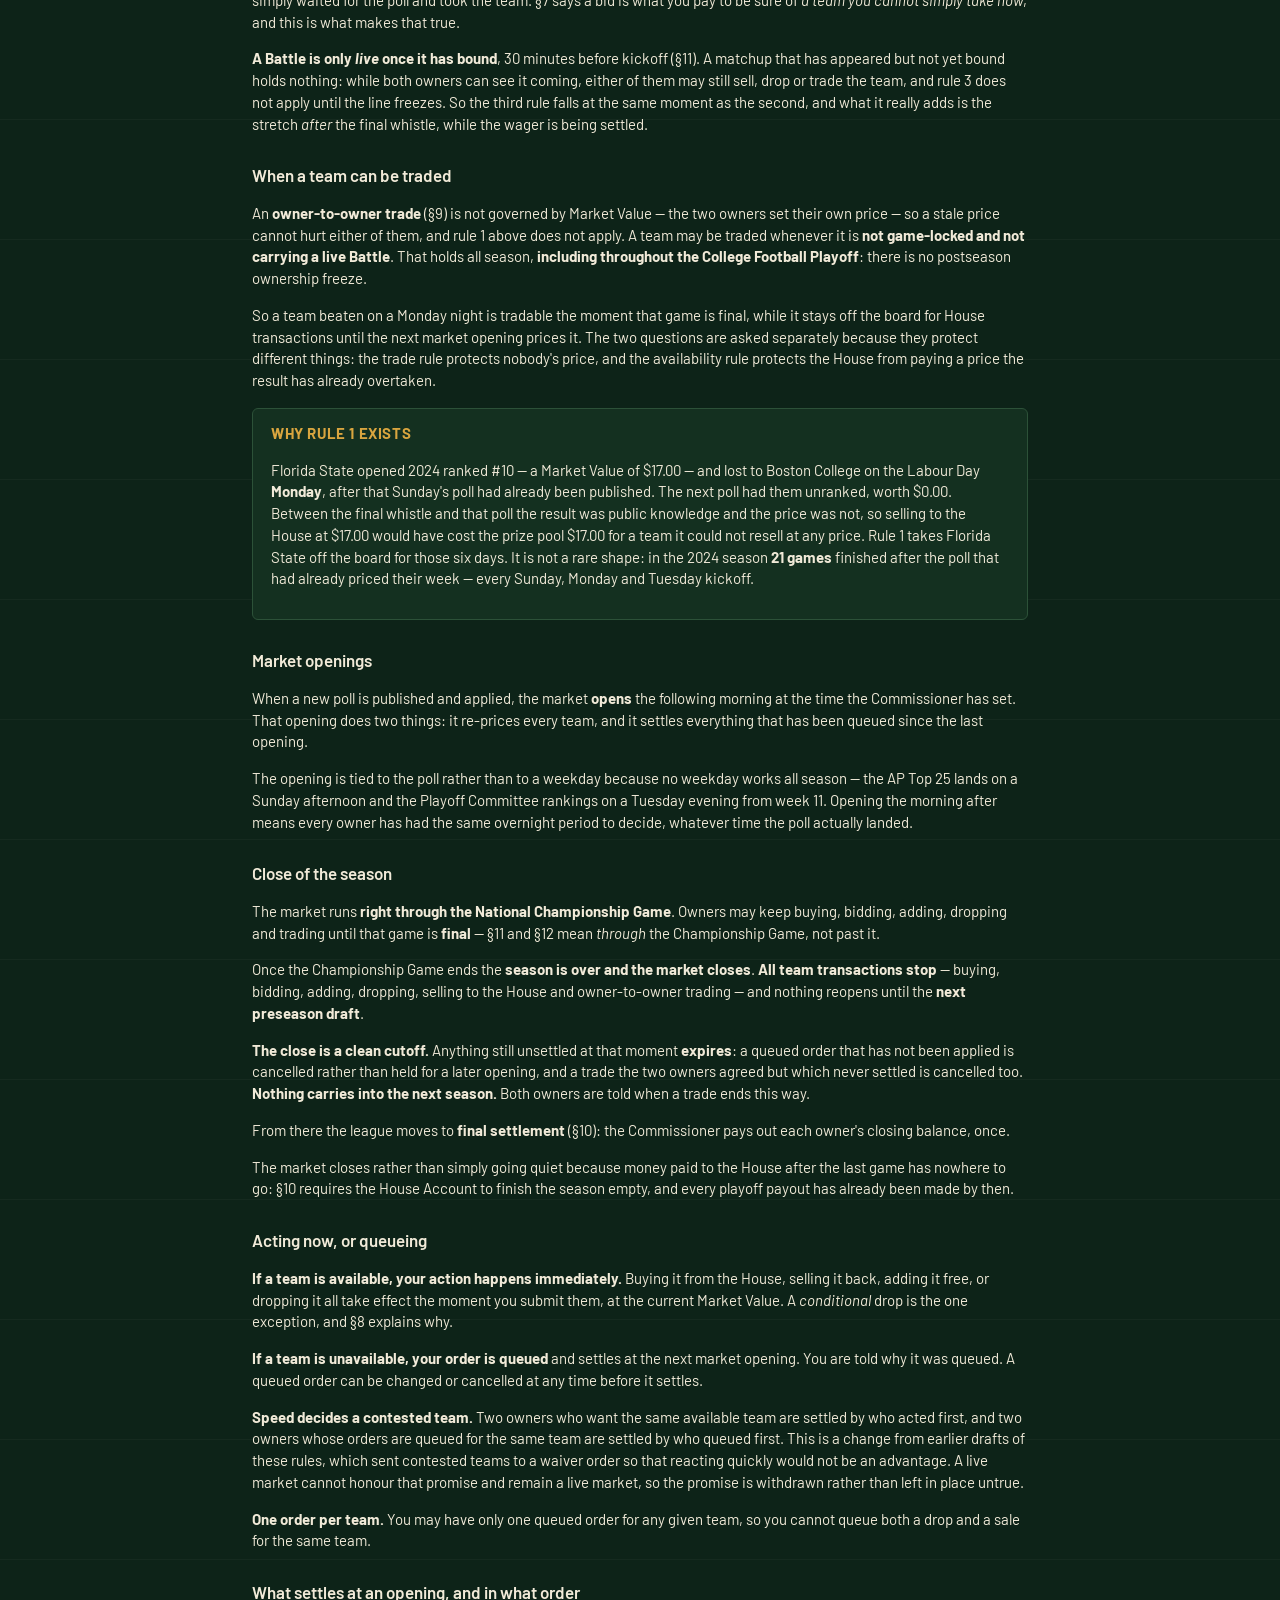
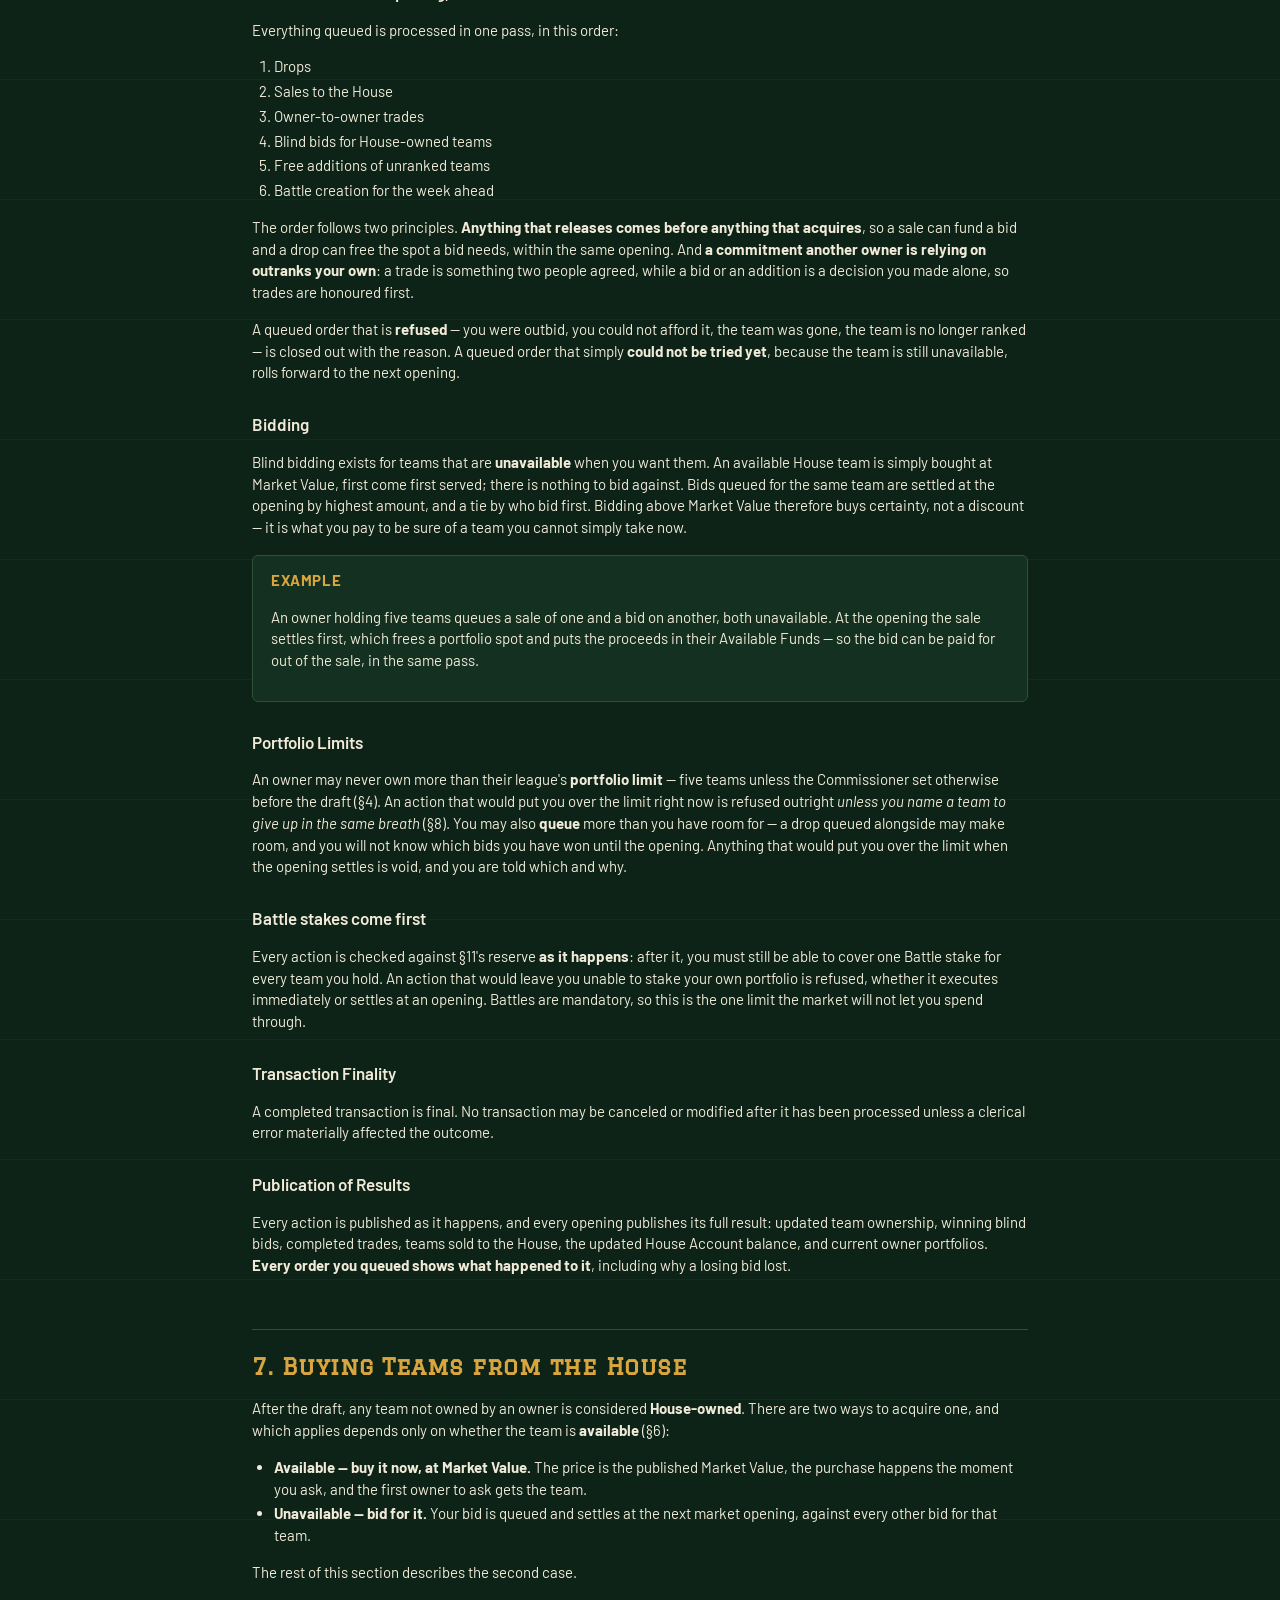
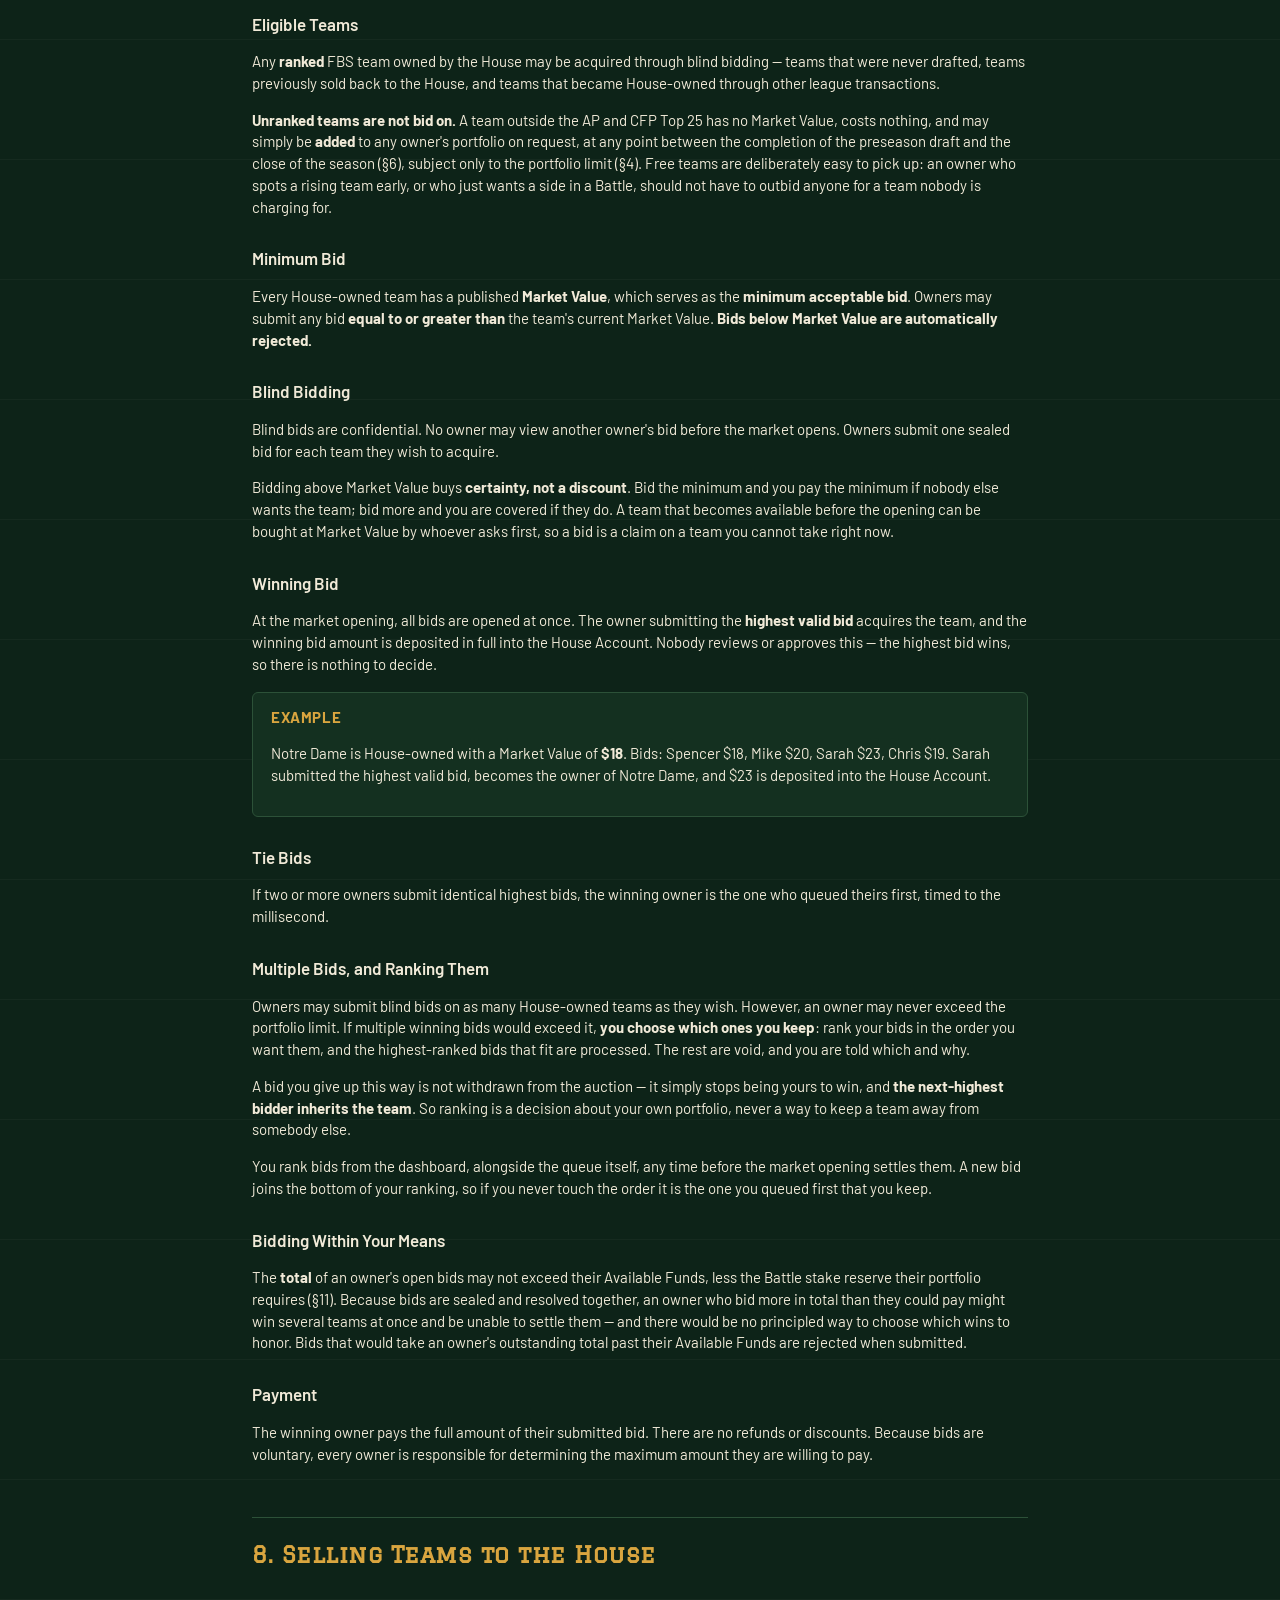
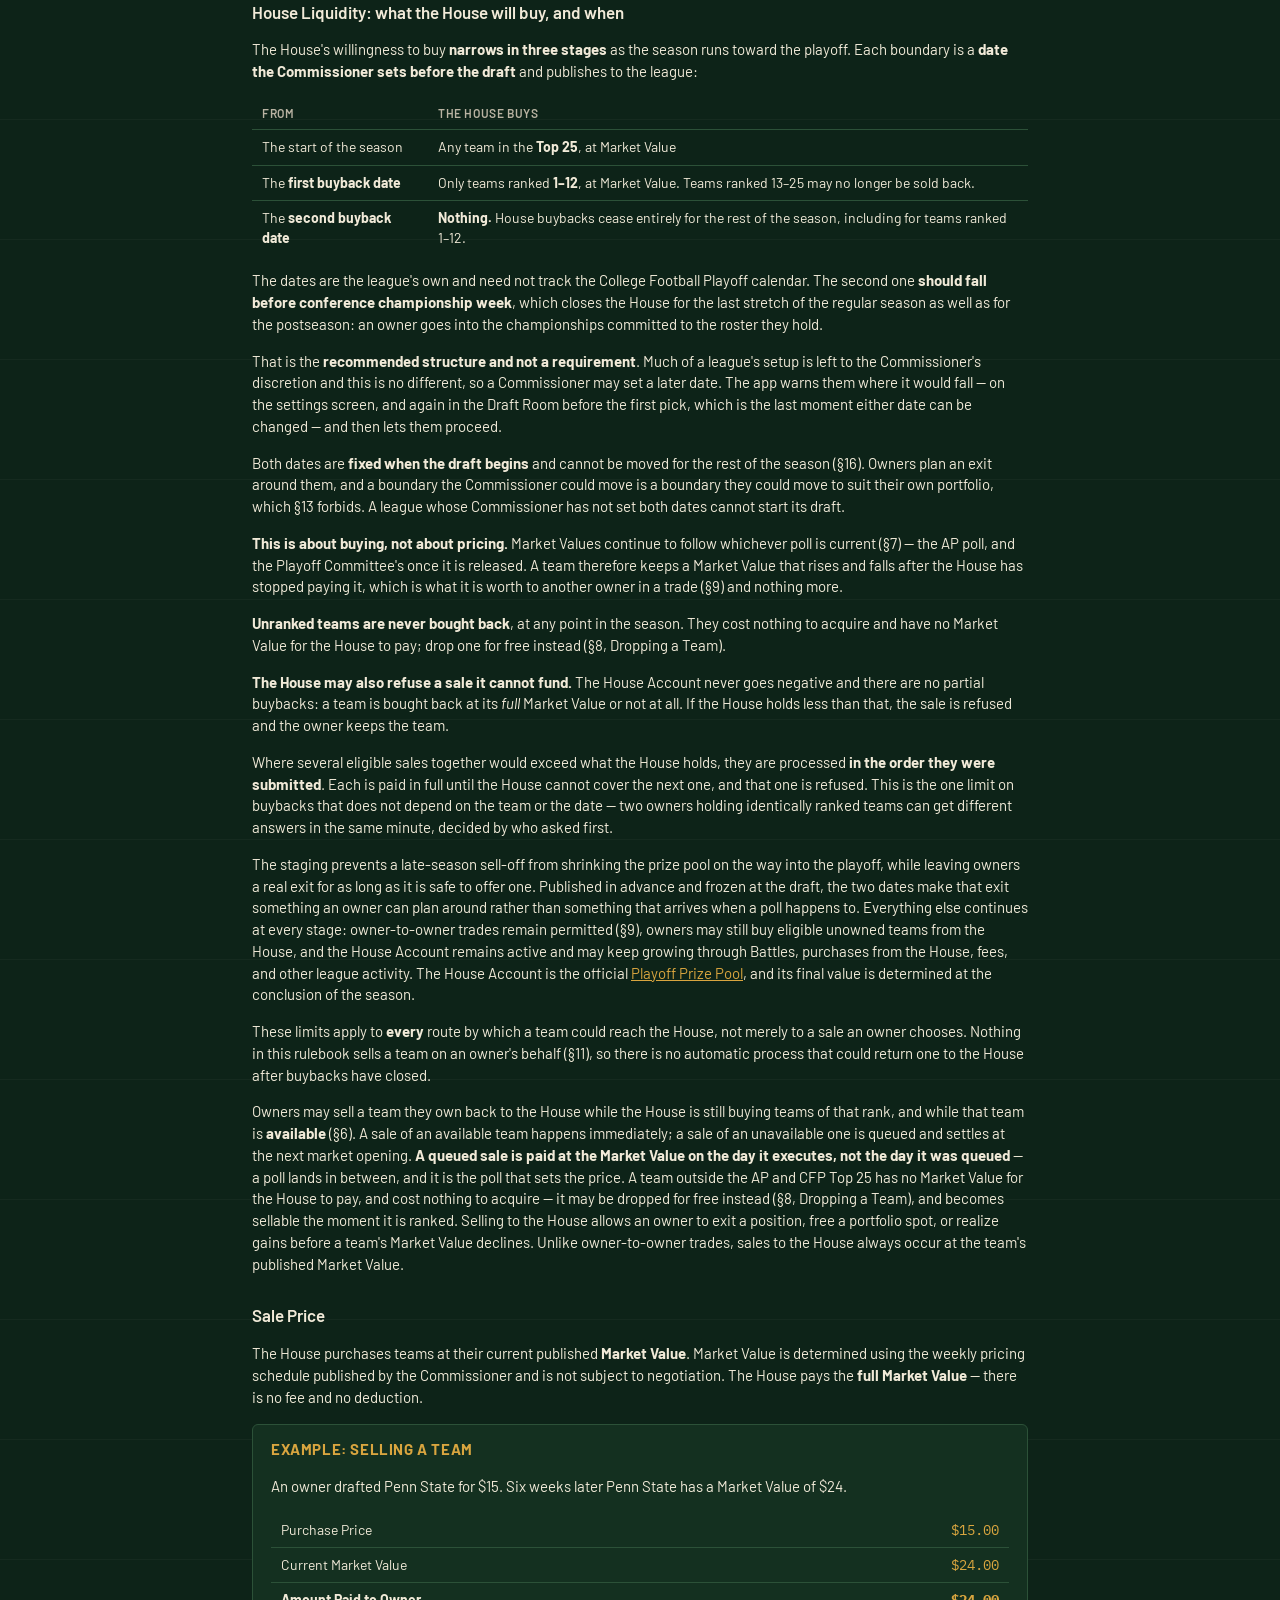
<file: reference/pp26dev/public/rules/index.html>
<!DOCTYPE html>
<!--
  /rules/ — the Official Rulebook, served as a static page for public review. Public on
  purpose: owners and prospective owners read the rules without signing in. Static HTML —
  no database, no session — so this page can never leak league state.

  SOURCE OF TRUTH — the only one. When a rule changes, change it HERE first, then the code.

  ADOPTED AS v1.0 on 22 August 2026, when the first real league's preseason draft began.
  §16's amendment procedure now applies: a competitive rule may not be changed mid-season,
  and every change from here is recorded in §16's version history.
-->
<html lang="en">
<head>
<meta charset="utf-8">
<meta name="viewport" content="width=device-width, initial-scale=1">
<title>Official Rulebook — Sharps Pick 'Em</title>
<link rel="preconnect" href="https://fonts.googleapis.com">
<link href="https://fonts.googleapis.com/css2?family=Graduate&amp;family=Barlow:wght@400;600;700&amp;family=IBM+Plex+Mono:wght@400;600&amp;display=swap" rel="stylesheet">
<link rel="stylesheet" href="../assets/style.css">
<style>
  .spec-wrap { max-width: 820px; margin: 0 auto; padding: 32px 22px 96px; }
  .spec-head { border-bottom: 3px solid var(--brass); padding-bottom: 20px; margin-bottom: 8px; }
  .spec-head h1 { font-family: var(--display); font-size: 34px; letter-spacing: 1px; margin: 0 0 6px; }
  .spec-head .sub { color: var(--chalk-dim); font-size: 15px; }
  .spec-wrap h2 {
    font-family: var(--display); font-size: 23px; letter-spacing: .5px;
    color: var(--brass); margin: 52px 0 4px; padding-top: 20px;
    border-top: 1px solid var(--stripe);
  }
  .spec-wrap h2:first-of-type { border-top: 0; }
  .spec-wrap h3 { font-size: 17px; margin: 28px 0 6px; color: var(--chalk); }
  .spec-wrap h4 { font-size: 15px; margin: 20px 0 4px; color: var(--chalk-dim); text-transform: uppercase; letter-spacing: .6px; }
  .spec-wrap p, .spec-wrap li { color: var(--chalk); }
  .spec-wrap ul, .spec-wrap ol { padding-left: 22px; }
  .spec-wrap li { margin: 3px 0; }
  .spec-wrap table { width: 100%; border-collapse: collapse; margin: 14px 0; font-size: 14px; }
  .spec-wrap th, .spec-wrap td { text-align: left; padding: 7px 10px; border-bottom: 1px solid var(--stripe); }
  .spec-wrap th { color: var(--chalk-dim); font-size: 12px; text-transform: uppercase; letter-spacing: .6px; font-weight: 600; }
  .spec-wrap td.money, .spec-wrap th.money { font-family: var(--mono); text-align: right; }
  .toc { background: var(--field-2); border: 1px solid var(--stripe); border-radius: 6px; padding: 18px 22px; margin: 28px 0; }
  .toc h3 { margin: 0 0 8px; font-size: 13px; text-transform: uppercase; letter-spacing: .8px; color: var(--chalk-dim); }
  .toc ol { margin: 0; columns: 2; column-gap: 32px; }
  .toc a { text-decoration: none; }
  .toc a:hover { text-decoration: underline; }
  .callout {
    background: var(--field-2); border-left: 3px solid var(--brass);
    padding: 12px 16px; margin: 16px 0; border-radius: 0 4px 4px 0;
  }
  .callout p { margin: 4px 0; font-size: 14px; }
  .callout .tag {
    display: inline-block; font-size: 11px; letter-spacing: .8px; text-transform: uppercase;
    color: var(--brass); font-weight: 700; margin-bottom: 2px;
  }
  .example { background: var(--field-2); border: 1px solid var(--stripe); border-radius: 6px; padding: 14px 18px; margin: 16px 0; }
  .example h4 { margin-top: 0; color: var(--brass); }
  @media (max-width: 620px) { .toc ol { columns: 1; } }

  /* THE BAR STICKS, because this page is usually arrived at by citation. A tooltip
     on the dashboard links to rules/#s11 and drops you two thousand words in; with
     the only way out at the very top, the way back is a scroll to somewhere you have
     never been. Sticking the bar puts it on screen at every depth. Plain anchors —
     this page deliberately has no JavaScript, which is also why there is no
     scroll-triggered "back to top" widget: a fixed button cannot know whether it is
     needed without JS, and a permanent one is clutter. "Contents" is the same
     journey with a destination attached. */
  .topbar { position: sticky; top: 0; }
  .rules-nav { margin-left: auto; display: flex; gap: 18px; font-size: 14px; }
  .rules-nav a { text-decoration: none; white-space: nowrap; }
  .rules-nav a:hover, .rules-nav a:focus-visible { text-decoration: underline; }

  /* A sticky bar covers whatever an anchor scrolls to, so every jump target clears
     its own height — otherwise §11 lands *behind* the bar and reads as §10. */
  .spec-wrap h2, .toc { scroll-margin-top: 74px; }

  /* Arriving from a citation, say which section answered it: the heading you were
     sent to washes brass and settles. It is the only feedback a deep link gets. */
  .spec-wrap h2:target { animation: land 1.8s ease-out; }
  @keyframes land {
    from { background: rgba(217,165,63,.22); box-shadow: -12px 0 0 rgba(217,165,63,.22); }
    to   { background: transparent; box-shadow: -12px 0 0 transparent; }
  }

  /* Narrow: the way out matters, the label does not. Keeping "Official Rulebook"
     wraps the bar onto a second line and a two-line sticky bar eats a phone. */
  @media (max-width: 620px) {
    .topbar { padding: 10px 14px; gap: 12px; }
    .topbar .who { display: none; }
    .wordmark { font-size: 17px; }
    .rules-nav { gap: 14px; font-size: 13px; }
    .spec-wrap h2, .toc { scroll-margin-top: 60px; }
  }
  @media (prefers-reduced-motion: reduce) {
    .spec-wrap h2:target { animation: none; border-left: 3px solid var(--brass); padding-left: 12px; }
  }
</style>
</head>
<body>

<div class="topbar">
  <span class="wordmark">SHARPS <span>PICK 'EM</span></span>
  <span class="who">Official Rulebook</span>
  <nav class="rules-nav" aria-label="Rulebook">
    <a href="#toc">Contents</a>
    <a href="../home">&larr; The league</a>
  </nav>
</div>

<div class="spec-wrap">

  <div class="spec-head">
    <h1>Official Rulebook</h1>
    <div class="sub">Version 1.1 &mdash; adopted 22 August 2026, amended 15 October 2026 · &copy; 2026 Spencer Plassman</div>
  </div>

  <div class="callout">
    <span class="tag">v1.1</span>
    <p>This page is the single source of truth for the rules, and it is now
    <strong>adopted</strong> &mdash; the first league's preseason draft began on
    22 August 2026, which is the moment section 16 names. The competitive rules are
    fixed for this season; changes from here follow the
    <a href="#s16">amendment procedure in section 16</a> and are recorded there.</p>
  </div>

  <div class="callout">
    <span class="tag">The app never handles real money</span>
    <p>Available Funds, the House Account and the Prize Pool are <strong>records</strong>,
    not accounts. Real money is collected and paid out by the Commissioner directly. See
    <a href="#s3">&sect;3</a> for how money enters the league, and how it is paid back
    out in a single settlement after the National Championship.</p>
  </div>

  <div class="toc" id="toc">
    <h3>Contents</h3>
    <ol>
      <li><a href="#s1">Introduction</a></li>
      <li><a href="#s2">Core Concepts</a></li>
      <li><a href="#s3">The League Economy</a></li>
      <li><a href="#s4">League Structure</a></li>
      <li><a href="#s5">The Draft</a></li>
      <li><a href="#s6">The Market</a></li>
      <li><a href="#s7">Buying Teams from the House</a></li>
      <li><a href="#s8">Selling Teams to the House</a></li>
      <li><a href="#s9">Owner-to-Owner Trades</a></li>
      <li><a href="#s10">House Account</a></li>
      <li><a href="#s11">Battles</a></li>
      <li><a href="#s12">College Football Playoff</a></li>
      <li><a href="#s13">League Commissioner</a></li>
      <li><a href="#s14">Examples of Play</a></li>
      <li><a href="#s15">Definitions</a></li>
      <li><a href="#s16">Amendments &amp; Version History</a></li>
    </ol>
  </div>

  <h2 id="s1">1. Introduction</h2>
  <p>Sharps Pick 'Em is a college football ownership and investment game.
  Unlike fantasy football, owners do not draft individual players. Instead, they
  build and manage portfolios of college football teams whose values rise and
  fall throughout the season.</p>
  <p>Owners attempt to identify undervalued teams, make strategic trades, and
  position themselves to own College Football Playoff teams when the postseason
  begins.</p>
  <p>The game's economy is built around objective Market Values, blind bidding,
  and free-market trading between owners. Every decision carries financial
  consequences, rewarding owners who correctly identify championship contenders
  before the rest of the league.</p>
  <p>The ultimate goal is to maximize portfolio value while earning playoff
  payouts as your teams advance through the College Football Playoff.</p>

  <h2 id="s2">2. Core Concepts</h2>
  <p>Before playing, every owner should understand five core concepts that form
  the foundation of Sharps Pick 'Em.</p>

  <h3>Owners</h3>
  <p>Each participant is an Owner. Owners buy, sell, trade, and manage teams
  throughout the season. Each owner may own a maximum of the league's configured <strong>portfolio limit</strong>
  (default: five teams), as established by the Commissioner before the draft. The limit may be set anywhere from
  <strong>four to eight</strong>, and it is locked once the draft begins.</p>

  <h3>The House</h3>
  <p>The House is not a competitor. Instead, the House functions as an automated
  market maker. The House:</p>
  <ul>
    <li>Owns every unowned team.</li>
    <li>Releases ranked teams by blind auction, at a minimum of Market Value (&sect;7).</li>
    <li>Gives unranked teams away for free (&sect;5).</li>
    <li>Buys teams back from owners at Market Value, on the narrowing terms of
    &sect;8 &mdash; Top 25, then only 1&ndash;12, then nothing.</li>
    <li>Holds all league funds in the House Account.</li>
    <li>Pays playoff winnings at the end of the season.</li>
  </ul>
  <p>The House never negotiates prices and never competes with owners.</p>

  <h3>Market Value</h3>
  <p>Market Value is the official valuation assigned to every FBS team. It serves
  as the benchmark for the league economy and is updated once each week using
  objective rankings.</p>
  <p>Market Value is <strong>not</strong> intended to predict championship odds.
  Instead, it creates a consistent pricing system that allows owners to compare
  teams, evaluate trades, and determine fair prices. Market Value is used to:</p>
  <ul>
    <li>Determine draft prices.</li>
    <li>Determine the minimum acceptable bid for House-owned teams.</li>
    <li>Determine what the House will pay when purchasing a team.</li>
    <li>Serve as the baseline for owner-to-owner negotiations.</li>
  </ul>
  <p>Owners are always free to buy or sell teams above or below Market Value when
  trading directly with another owner.</p>

  <h3>House Account</h3>
  <p>Money reaches the House Account when owners <strong>spend</strong> it, not when
  they pay it in. A Contribution is credited to that owner's Available Funds
  (&sect;3); it enters the House only when it is used. Money enters the House Account
  through:</p>
  <ul>
    <li>Draft purchases</li>
    <li>Blind bids</li>
    <li>Battle entry fees</li>
    <li>Any additional league fees approved before the season</li>
  </ul>
  <p>At the conclusion of the College Football Playoff, the entire House Account
  is distributed according to the playoff payout schedule. No money carries over
  into future seasons.</p>

  <h3>The Market</h3>
  <p>For as long as the season is running the market is open continuously (&sect;6 closes
  it at the Championship Game). Owners may buy ranked teams from the House, add unranked
  teams for free, drop teams, sell teams to the House (until &sect;8's buyback dates close
  that side), and agree owner-to-owner trades. What decides whether you can
  act on a given team is whether that team is <strong>available</strong> &mdash;
  broadly, whether its published Market Value can still be trusted. An action on an
  available team happens immediately; an action on an unavailable one is queued and
  settles at the next market opening (&sect;6).

  <h3>How Gameplay Works</h3>
  <p>At its core, Sharps Pick 'Em is a game about building and managing a portfolio
  of college football teams. Each owner may own a maximum of the league's configured <strong>portfolio limit</strong>
  (default: five teams), as established by the Commissioner before the draft. Throughout the season, owners buy, sell,
  and trade teams in an effort to maximize the value of their portfolio and win the
  league prize pool.</p>
  <p>Most owners will naturally divide their portfolio into two strategies:</p>

  <h4>Long-Term Holdings</h4>
  <p>These are your &ldquo;blue-chip&rdquo; teams &mdash; programs you believe will
  appreciate in value over the course of the season by winning games, climbing the
  rankings, and making a College Football Playoff run.</p>

  <h4>Battle Teams</h4>
  <p>The remaining roster spots can be used more aggressively. Owners can
  temporarily acquire teams with favorable weekly matchups in order to create
  profitable betting opportunities called <a href="#s11">Battles</a>.</p>

  <h3>The Strategy</h3>
  <p>Success requires balancing long-term investing with short-term trading:</p>
  <ul>
    <li>Hold elite teams that you expect to appreciate throughout the season.</li>
    <li>Use open roster spots to capitalize on weekly matchups.</li>
    <li>Predict which teams will cover the spread.</li>
    <li>Decide when to hold, trade, or rotate teams.</li>
    <li>Negotiate larger Battle wagers with other owners when the opportunity arises.</li>
  </ul>
  <p>Every roster decision becomes a tradeoff between building long-term portfolio
  value and generating short-term gains through Battles, creating an active market
  that rewards both football knowledge and strategic portfolio management.</p>

  <h2 id="s3">3. The League Economy</h2>
  <p>The economy of Sharps Pick 'Em is intentionally simple, objective, and
  transparent. Every team has an official Market Value published by the House.
  This value changes weekly according to nationally recognized rankings and
  serves as the foundation for every financial transaction within the league.</p>
  <p>Unlike traditional fantasy sports, owners are investing in programs rather
  than accumulating player statistics. Success comes from recognizing value
  before the market does.</p>

  <div class="callout">
    <span class="tag">Sharps Pick 'Em never holds money</span>
    <p>Every figure in this app &mdash; Available Funds, the House Account, the Prize
    Pool &mdash; is a <strong>record</strong>, not an account. Real money is collected
    and paid out by the Commissioner directly, outside the app. Available Funds are not
    a bank account, a stored-value balance, or a wallet you can withdraw from: they are
    the league's shared note of what you may spend and what you are owed.</p>
  </div>

  <h3>Available Funds</h3>
  <p>Each owner has an <strong>Available Funds</strong> balance: what they may spend in
  the league right now. It goes down when you buy a team at the draft, win a blind bid,
  pay cash in a trade, or stake a Battle. It goes up when you sell a team to the House
  (while &sect;8 still allows it), receive trade cash, win a Battle, or win a
  playoff payout.</p>

  <h3>Contributions</h3>
  <p>Money enters the league as a <strong>Contribution</strong>: you send it to the
  Commissioner directly, and your Available Funds go up once they confirm it has
  arrived. Nothing is credited before then &mdash; the app cannot see your bank.</p>
  <ul>
    <li>The <strong>buy-in</strong> is paid once, <strong>before the draft</strong>.
    Everyone starts the season on the same footing.</li>
    <li><strong>Top-ups</strong> may be requested at any point during the season, if the
    Commissioner has enabled them.</li>
  </ul>

  <h3>One Settlement, at the End of the Season</h3>
  <div class="callout">
    <span class="tag">Nobody gets paid until it is over</span>
    <p>Winnings are <strong>not</strong> handed over as you earn them. Battle winnings
    and playoff payouts are credited to your Available Funds and stay there. After the
    National Championship &mdash; once the House has paid out the whole Prize Pool and
    holds $0.00 &mdash; the Commissioner settles up <strong>once</strong>, paying each
    owner their <strong>final Available Funds balance</strong>.</p>
    <p>So the number to watch all season is your balance: it already contains everything
    you have won and everything you have spent. If it ends below what you put in, you
    are down on the season; the difference has gone to the owners who did better.</p>
  </div>
  <p>An owner whose final balance is negative owes the league that amount, and settles
  it with the Commissioner the same way.</p>

  <h3>Opening Market Values</h3>
  <p>Before the season begins, only the AP Top 25 receives an Opening Market
  Value.</p>
  <table>
    <thead><tr><th>AP Rank</th><th class="money">Market Value</th></tr></thead>
    <tbody>
      <tr><td>#1</td><td class="money">$26</td></tr>
      <tr><td>#2</td><td class="money">$25</td></tr>
      <tr><td>#3</td><td class="money">$24</td></tr>
      <tr><td>…</td><td class="money">…</td></tr>
      <tr><td>#24</td><td class="money">$3</td></tr>
      <tr><td>#25</td><td class="money">$2</td></tr>
    </tbody>
  </table>
  <p>The total value of the AP Top 25 equals <strong>$350</strong>. This creates
  the opening league economy. If every ranked team is drafted, exactly $350 is
  deposited into the House Account before Week 1.</p>

  <h3>Unranked Teams During the Draft</h3>
  <p>Every FBS team outside the preseason AP Top 25 is <strong>free to
  draft</strong>. This allows owners to take calculated risks on sleeper teams
  without spending part of the opening economy. Owners who correctly identify
  breakout teams are rewarded as those teams gain Market Value throughout the
  season.</p>

  <h3>Weekly Market Values</h3>
  <p>Beginning after the completion of the draft, the House publishes updated
  Market Values every week. The following pricing structure is used.</p>
  <table>
    <thead><tr><th>Team Status</th><th class="money">Market Value</th></tr></thead>
    <tbody>
      <tr><td>CFP/AP #1</td><td class="money">$26</td></tr>
      <tr><td>CFP/AP #2</td><td class="money">$25</td></tr>
      <tr><td>…</td><td class="money">…</td></tr>
      <tr><td>CFP/AP #25</td><td class="money">$2</td></tr>
      <tr><td>Any team outside both Top 25s</td><td class="money">$0</td></tr>
    </tbody>
  </table>
  <p><strong>Only ranked teams have a Market Value.</strong> A team outside both the AP
  and CFP Top 25 is worth $0.00 &mdash; it is free to draft, free to add, free to drop,
  is never bid on, and is never bought back by the House (&sect;5, &sect;8). Market Value
  is the price a ranked team carries, and the House does not price unranked teams at all.
  The moment a team enters either Top 25 it takes the Market Value for its rank.</p>
  <p><strong>Market Value is the price, not a promise that the House is buying.</strong>
  What the House will actually pay narrows twice and then stops altogether, on two dates the
  Commissioner sets before the draft (&sect;8) &mdash; so from the first of those dates a
  team can carry its full Market Value and still be one the House will not take. The price
  is what the poll says; whether there is a buyer is &sect;8's question, and after the second
  date there is none.</p>
  <p>Prior to the release of the first CFP Rankings, the AP Poll is used. Once
  CFP Rankings are released, all Market Values are determined using the CFP
  Rankings for the remainder of the season. Market Values are republished each time a
  new poll is applied, which is also what opens the market (&sect;6).</p>

  <h2 id="s4">4. League Structure</h2>

  <h3>League Size</h3>
  <p>A Sharps Pick 'Em league is <strong>designed for 8 to 12 owners</strong>, but that is
  a recommendation and not a requirement &mdash; a league may be any size. Each owner
  manages an investment portfolio of college football teams throughout the season. The
  Commissioner is responsible for organizing the league and distributing playoff winnings
  according to these rules.</p>
  <p>What the size does change is the <strong>buy-in</strong>. The draft board is the same
  25 ranked teams however many owners there are, so a smaller league has each owner buying
  a larger share of it: the minimum workable buy-in is <strong>$107.50</strong> at four
  owners against <strong>$60.00</strong> at ten. That runs opposite to most people's
  instinct, so the app computes the floor for your league and shows it beside the buy-in
  setting (&sect;3).</p>
  <p><strong>Those two figures assume the default five-team portfolio limit.</strong> The
  floor covers a share of the draft board plus the &sect;11 stake reserve, and the reserve
  is one stake per team held &mdash; so a league that sets a different limit (&sect;4,
  <em>Team Ownership</em>) has a different floor. The app recalculates it automatically;
  it is never a number anyone has to work out.</p>

  <h3>Team Ownership</h3>
  <p>Each owner may own a maximum of the league's configured <strong>portfolio limit</strong>
  (default: five teams), as established by the Commissioner before the draft. An owner is never required to fill their
  portfolio. Any team not currently owned by an owner is automatically owned by the
  House. There is no limit to the number of teams the House may own.</p>
  <p>The Commissioner may set the limit anywhere from <strong>four to eight</strong>
  teams before the draft; from the first pick it is locked for the season, like every
  other rule that affects competitive balance (&sect;16). The examples throughout this
  section assume the default of five.</p>

  <h3>Ownership Rights</h3>
  <p>Owning a team grants the owner exclusive rights to:</p>
  <ul>
    <li>Sell the team to another owner.</li>
    <li>Sell the team back to the House.</li>
    <li>Receive any playoff payouts earned by that team.</li>
    <li>Enter the team into Battles, when applicable.</li>
  </ul>
  <p>Only the current owner of a team may authorize a trade or sale.</p>

  <h3>League Standings</h3>
  <p>The standings answer two questions, and they are deliberately different questions.</p>
  <p><strong>Alpha</strong> is an owner's Portfolio Value minus everything that has been put
  into their account &mdash; every Contribution they have made (&sect;3), and any balance
  adjustment the Commissioner has recorded for them (&sect;13). It removes the effect of
  simply putting more money in during the season, so
  it measures who has <em>played</em> best rather than who has paid in most.
  <strong>Alpha determines the league standings and the league champion.</strong></p>
  <p><strong>Portfolio Value</strong> is what an owner is worth: their Available Funds
  (&sect;3) plus <strong>what the House would pay for every team they hold</strong>
  (&sect;8). It is the headline figure an owner watches all season, and it is shown beside
  every standing &mdash; but because it counts money paid in as well as money made, it does
  not decide the league. An owner cannot climb the table by contributing more.</p>
  <p><strong>A team is worth what somebody will give you for it.</strong> Market Value is
  the <em>price</em> a team carries &mdash; what it costs to draft, to bid on, or to buy
  from the House (&sect;2) &mdash; but the House does not go on honouring that price all
  year. Its buying narrows twice and then stops, on the two dates in &sect;8 &mdash; so from
  the first of them a team ranked outside the top twelve counts nothing toward its owner's
  Portfolio Value, and from the second no team does. Owners may still trade those teams with
  each other at any price they agree (&sect;9), and a playoff team goes on earning its owner
  payouts (&sect;12) &mdash; but the payouts are paid in cash, and cash is already counted.
  From the second date, then, a Portfolio Value is simply that owner's Available Funds, and
  the final standings &mdash; and the champion &mdash; are decided on what each owner has
  left against what they put in. Because that date falls before conference championship
  week, the last weeks of the regular season are played out on cash alone.</p>
  <p><strong>Both are public, and so is the position behind them.</strong> Every owner can
  see every other owner's Portfolio Value, Alpha, weekly change, Available Funds and Battle
  record, and the league's <strong>Official Record</strong> lists every transaction as it
  happens. What stays private is the itemised money record: an
  owner's contributions and their Available Funds ledger are theirs and the Commissioner's
  alone (&sect;13).</p>
  <p>Playoff payouts (&sect;12) are separate from the standings. They are decided by which
  teams win playoff games, not by where an owner finishes.</p>

  <h3>League Calendar</h3>
  <table>
    <thead><tr><th>Period</th><th>Activity</th></tr></thead>
    <tbody>
      <tr><td>Preseason</td><td>Snake Draft</td></tr>
      <tr><td>Sunday afternoon (AP) / Tuesday evening (CFP)</td><td>Poll published
      &mdash; Market Values are re-priced</td></tr>
      <tr><td>The following morning</td><td><strong>Market opens</strong> &mdash;
      everything queued settles in one pass</td></tr>
      <tr><td>Until each team plays</td><td>Market is live &mdash; actions on available
      teams take effect immediately</td></tr>
      <tr><td>30 min before kickoff</td><td>That team comes off the board until the next
      market opening</td></tr>
      <tr><td>Thursday–Monday</td><td>Games Played</td></tr>
    </tbody>
  </table>
  <p>This weekly cycle repeats until the conclusion of the regular season. Once the
  College Football Playoff begins, playoff payout rules take effect (&sect;12) and the
  House stops buying teams back (&sect;8) &mdash; but portfolios keep moving: teams may
  still be traded, bought, added and dropped right through the Championship Game.</p>

  <h2 id="s5">5. The Draft</h2>
  <p>The draft establishes the initial ownership of teams and creates the opening
  league economy. It is the only time during the season that owners acquire teams
  directly from the House without participating in blind bidding. The draft
  should take place no later than <strong>48 hours before the first scheduled FBS
  game</strong> of the season.</p>

  <h3>Draft Format</h3>
  <p>The Commissioner will determine the draft order by random draw. The draft
  follows a standard <strong>snake draft</strong> format.</p>
  <p>Example with eight owners — Round 1: 1 → 2 → 3 → 4 → 5 → 6 → 7 → 8.
  Round 2: 8 → 7 → 6 → 5 → 4 → 3 → 2 → 1. This pattern continues until every
  owner has completed the draft or chooses to stop drafting.</p>

  <h3>Draft Eligibility</h3>
  <p>Any FBS football team may be selected during the draft. Teams may only be
  drafted once. Once selected, a team becomes the exclusive property of that
  owner.</p>

  <h3>Draft Prices</h3>
  <p>Only teams ranked in the <strong>Preseason AP Top 25</strong> require payment
  during the draft. Their purchase prices are equal to their published Opening
  Market Values (#1 = $26 … #25 = $2). The combined value of all Top 25 teams
  equals <strong>$350</strong>, representing the opening league economy.</p>

  <h3>Unranked Teams</h3>
  <p>Teams outside the current AP Top 25 and CFP Top 25 may be
  <strong>added to or dropped from an owner's portfolio at no cost, at any point between
  the completion of the preseason draft and the close of the season</strong> (&sect;6),
  subject to the availability rule in &sect;6. Unranked teams may participate
  in Battles and may be traded between owners, but <strong>may not be sold to the
  House</strong>. Once a team enters the AP Top 25 or CFP Top 25, it immediately
  becomes eligible for sale to the House at its current Market Value.</p>
  <p>This is deliberate: charging for speculative teams discourages exactly the
  behaviour the league wants. Free unranked teams reward scouting a breakout early
  rather than simply holding the largest bankroll, and every team an owner picks up
  is another possible Battle — which feeds the House and grows the prize pool. The
  portfolio limit (&sect;4) still applies.</p>

  <h3>Contested Free Additions</h3>
  <p>An unranked team is added the moment you ask for it, provided it is
  <strong>available</strong> (&sect;6). Two owners who want the same team are settled
  by who asked first. If the team is not available &mdash; it is about to play, or its
  last result has not been priced &mdash; the request is queued instead, and queued
  requests for the same team are settled at the next market opening in the order they
  were made.</p>

  <h3>No Free Additions Before the Draft Ends</h3>
  <p>Free teams may not be added <strong>before or during the preseason draft</strong>
  &mdash; only once it is complete. An unranked team costs nothing to draft and
  nothing to add, so the two are the same transaction: allowing adds during the draft
  would let an owner take a team <strong>without spending a pick</strong>, and
  allowing them beforehand would let owners fill their portfolios before draft night
  began. Dropping is closed until the draft completes as well &mdash; the market opens
  as a whole, not one action at a time (&sect;6).</p>



  <h3>Passing</h3>
  <p>Owners are not required to fill their portfolio. At any point during the draft,
  an owner may pass. An owner who passes may continue drafting later if draft
  rounds are still in progress and portfolio space remains available. The draft
  concludes when every owner has either filled their portfolio, or every remaining
  owner passes consecutively.</p>

  <h3>After the Draft</h3>
  <ul>
    <li>Team ownership becomes official.</li>
    <li>Draft payments are deposited into the House Account.</li>
    <li>Any undrafted team immediately becomes House-owned.</li>
    <li>Weekly Market Values become effective at the first market opening.</li>
  </ul>

  <h2 id="s6">6. The Market</h2>
  <p>For as long as the season is running the market is <strong>open continuously</strong>.
  What governs whether you can act on a particular team is not the calendar but the
  <strong>poll</strong>: a team may be bought, sold, added, dropped or traded only while its
  published Market Value is trustworthy. Everything in this section follows from that one
  idea. Two calendars sit on top of it: &sect;8's two buyback dates, which close the House's
  side in stages, and the end of the season itself &mdash; see <em>Close of the season</em>
  below.</p>

  <h3>Game-locked</h3>
  <p>A team is <strong>game-locked</strong> from <strong>30 minutes before kickoff</strong>
  until that game is <strong>officially final</strong>. Nothing may be done with a
  game-locked team by anyone. Once the game concludes the lock lifts immediately &mdash;
  there is no waiting for the next poll.</p>
  <p><strong>What happens next is not the same for both sides of the market</strong>, and it
  is the part most easily misread. At the final whistle an owner-to-owner
  <strong>trade</strong> may resume at once, because &sect;9 lets the two owners set their
  own price. A <strong>House</strong> transaction &mdash; buying, selling, adding, dropping
  &mdash; stays shut until <strong>the next market opening</strong>, under the first rule
  below. So a team beaten on Saturday night is tradable straight away and unsellable until
  Monday morning.</p>

  <h3>When a team is available</h3>
  <p>Transactions <strong>with the House</strong> &mdash; buying, selling, adding and
  dropping &mdash; are paid at published Market Value, so they need a price that can still
  be trusted. A team is <strong>available</strong> for those when all of the following are
  true:</p>
  <ol>
    <li><strong>The week's football has been priced.</strong> No game has been played
    since the last market opening &mdash; neither this team's, nor the week's.</li>
    <li><strong>It is not game-locked</strong> (above).</li>
    <li><strong>It is not carrying a live Battle</strong> (&sect;11).</li>
  </ol>
  <p>A team that fails any of these is <strong>unavailable</strong>, and the app tells
  you which one and when it will clear. Availability is decided per team, not for the
  league as a whole: on a Thursday in October most of the board is available while the
  two teams playing that night are not.</p>
  <p><strong>The first rule is about the WEEK, not only about this team</strong>, and that is
  worth stating plainly because it is the one people expect to work the other way. Market
  Value is a team's rank on the published poll, and a rank is a <em>position against the
  other teams</em> &mdash; so a team that sat out the week is repriced by everybody else's
  results just as surely as by its own, and most of them are. So once the week's last game
  has kicked off, the whole board is off the House's side until the opening &mdash; a team
  that played, and a team that did not, come back at the same moment.</p>
  <p><strong>And it clears at the OPENING, not when the poll lands.</strong> Those are
  different moments: the poll is published on the Sunday and the market opens the following
  morning. Clearing at the poll left a gap in which a team was buyable outright while other
  owners' sealed bids for it were still queued &mdash; so the bidder who did what &sect;7 asks
  could be beaten by somebody who simply waited for the poll and took the team. &sect;7 says a
  bid is what you pay to be sure of <em>a team you cannot simply take now</em>, and this is
  what makes that true.</p>
  <p><strong>A Battle is only <em>live</em> once it has bound</strong>, 30 minutes before
  kickoff (&sect;11). A matchup that has appeared but not yet bound holds nothing: while both
  owners can see it coming, either of them may still sell, drop or trade the team, and rule 3
  does not apply until the line freezes. So the third rule falls at the same moment as the
  second, and what it really adds is the stretch <em>after</em> the final whistle, while the
  wager is being settled.</p>

  <h3>When a team can be traded</h3>
  <p>An <strong>owner-to-owner trade</strong> (&sect;9) is not governed by Market Value
  &mdash; the two owners set their own price &mdash; so a stale price cannot hurt either of
  them, and rule 1 above does not apply. A team may be traded whenever it is
  <strong>not game-locked and not carrying a live Battle</strong>. That holds all season,
  <strong>including throughout the College Football Playoff</strong>: there is no
  postseason ownership freeze.</p>
  <p>So a team beaten on a Monday night is tradable the moment that game is final, while
  it stays off the board for House transactions until the next market opening prices it.
  The two questions are asked separately because they protect different things: the trade
  rule protects nobody's price, and the availability rule protects the House from paying
  a price the result has already overtaken.</p>

  <div class="example">
    <h4>Why rule 1 exists</h4>
    <p>Florida State opened 2024 ranked #10 &mdash; a Market Value of $17.00 &mdash; and
    lost to Boston College on the Labour Day <strong>Monday</strong>, after that
    Sunday's poll had already been published. The next poll had them unranked, worth
    $0.00. Between the final whistle and that poll the result was public knowledge and
    the price was not, so selling to the House at $17.00 would have cost the prize pool
    $17.00 for a team it could not resell at any price. Rule 1 takes Florida State off
    the board for those six days. It is not a rare shape: in the 2024 season
    <strong>21 games</strong> finished after the poll that had already priced their week
    &mdash; every Sunday, Monday and Tuesday kickoff.</p>
  </div>

  <h3>Market openings</h3>
  <p>When a new poll is published and applied, the market <strong>opens</strong> the
  following morning at the time the Commissioner has set. That opening does two things:
  it re-prices every team, and it settles everything that has been queued since the last
  opening.</p>
  <p>The opening is tied to the poll rather than to a weekday because no weekday works
  all season &mdash; the AP Top 25 lands on a Sunday afternoon and the Playoff Committee
  rankings on a Tuesday evening from week 11. Opening the morning after means every
  owner has had the same overnight period to decide, whatever time the poll actually
  landed.</p>

  <h3>Close of the season</h3>
  <p>The market runs <strong>right through the National Championship Game</strong>. Owners
  may keep buying, bidding, adding, dropping and trading until that game is
  <strong>final</strong> &mdash; &sect;11 and &sect;12 mean <em>through</em> the
  Championship Game, not past it.</p>
  <p>Once the Championship Game ends the <strong>season is over and the market closes</strong>.
  <strong>All team transactions stop</strong> &mdash; buying, bidding, adding, dropping,
  selling to the House and owner-to-owner trading &mdash; and nothing reopens until the
  <strong>next preseason draft</strong>.</p>
  <p><strong>The close is a clean cutoff.</strong> Anything still unsettled at that moment
  <strong>expires</strong>: a queued order that has not been applied is cancelled rather than
  held for a later opening, and a trade the two owners agreed but which never settled is
  cancelled too. <strong>Nothing carries into the next season.</strong> Both owners are told
  when a trade ends this way.</p>
  <p>From there the league moves to <strong>final settlement</strong> (&sect;10): the
  Commissioner pays out each owner's closing balance, once.</p>
  <p>The market closes rather than simply going quiet because money paid to the House after
  the last game has nowhere to go: &sect;10 requires the House Account to finish the season
  empty, and every playoff payout has already been made by then.</p>

  <h3>Acting now, or queueing</h3>
  <p><strong>If a team is available, your action happens immediately.</strong> Buying it
  from the House, selling it back, adding it free, or dropping it all take effect the
  moment you submit them, at the current Market Value. A <em>conditional</em> drop is the
  one exception, and &sect;8 explains why.</p>
  <p><strong>If a team is unavailable, your order is queued</strong> and settles at the
  next market opening. You are told why it was queued. A queued order can be changed or
  cancelled at any time before it settles.</p>
  <p><strong>Speed decides a contested team.</strong> Two owners who want the same
  available team are settled by who acted first, and two owners whose orders are queued
  for the same team are settled by who queued first. This is a change from earlier
  drafts of these rules, which sent contested teams to a waiver order so that reacting
  quickly would not be an advantage. A live market cannot honour that promise and remain
  a live market, so the promise is withdrawn rather than left in place untrue.</p>
  <p><strong>One order per team.</strong> You may have only one queued order for any
  given team, so you cannot queue both a drop and a sale for the same team.</p>

  <h3>What settles at an opening, and in what order</h3>
  <p>Everything queued is processed in one pass, in this order:</p>
  <ol>
    <li>Drops</li>
    <li>Sales to the House</li>
    <li>Owner-to-owner trades</li>
    <li>Blind bids for House-owned teams</li>
    <li>Free additions of unranked teams</li>
    <li>Battle creation for the week ahead</li>
  </ol>
  <p>The order follows two principles. <strong>Anything that releases comes before
  anything that acquires</strong>, so a sale can fund a bid and a drop can free the spot
  a bid needs, within the same opening. And <strong>a commitment another owner is
  relying on outranks your own</strong>: a trade is something two people agreed, while a
  bid or an addition is a decision you made alone, so trades are honoured first.</p>
  <p>A queued order that is <strong>refused</strong> &mdash; you were outbid, you could
  not afford it, the team was gone, the team is no longer ranked &mdash; is closed out
  with the reason. A queued order that simply <strong>could not be tried yet</strong>,
  because the team is still unavailable, rolls forward to the next opening.</p>

  <h3>Bidding</h3>
  <p>Blind bidding exists for teams that are <strong>unavailable</strong> when you want
  them. An available House team is simply bought at Market Value, first come first
  served; there is nothing to bid against. Bids queued for the same team are settled at
  the opening by highest amount, and a tie by who bid first. Bidding above Market Value
  therefore buys certainty, not a discount &mdash; it is what you pay to be sure of a
  team you cannot simply take now.</p>

  <div class="example">
    <h4>Example</h4>
    <p>An owner holding five teams queues a sale of one and a bid on another, both
    unavailable. At the opening the sale settles first, which frees a portfolio spot and
    puts the proceeds in their Available Funds &mdash; so the bid can be paid for out of
    the sale, in the same pass.</p>
  </div>

  <h3>Portfolio Limits</h3>
  <p>An owner may never own more than their league's <strong>portfolio limit</strong>
  &mdash; five teams unless the Commissioner set otherwise before the draft (&sect;4). An
  action that would put you over the limit right now is refused outright <em>unless you name
  a team to give up in the same breath</em> (&sect;8). You may also <strong>queue</strong>
  more than you have room for &mdash; a drop queued alongside may make room, and you will
  not know which bids you have won until the opening. Anything that would put you over the
  limit when the opening settles is void, and you are told which and why.</p>

  <h3>Battle stakes come first</h3>
  <p>Every action is checked against &sect;11's reserve <strong>as it happens</strong>:
  after it, you must still be able to cover one Battle stake for every team you hold.
  An action that would leave you unable to stake your own portfolio is refused, whether
  it executes immediately or settles at an opening. Battles are mandatory, so this is
  the one limit the market will not let you spend through.</p>

  <h3>Transaction Finality</h3>
  <p>A completed transaction is final. No transaction may be canceled or modified after
  it has been processed unless a clerical error materially affected the outcome.</p>

  <h3>Publication of Results</h3>
  <p>Every action is published as it happens, and every opening publishes its full
  result: updated team ownership, winning blind bids, completed trades, teams sold to
  the House, the updated House Account balance, and current owner portfolios.
  <strong>Every order you queued shows what happened to it</strong>, including why a
  losing bid lost.</p>
  <h2 id="s7">7. Buying Teams from the House</h2>
  <p>After the draft, any team not owned by an owner is considered
  <strong>House-owned</strong>. There are two ways to acquire one, and which applies
  depends only on whether the team is <strong>available</strong> (&sect;6):</p>
  <ul>
    <li><strong>Available &mdash; buy it now, at Market Value.</strong> The price is the
    published Market Value, the purchase happens the moment you ask, and the first owner
    to ask gets the team.</li>
    <li><strong>Unavailable &mdash; bid for it.</strong> Your bid is queued and settles
    at the next market opening, against every other bid for that team.</li>
  </ul>
  <p>The rest of this section describes the second case.</p>

  <h3>Eligible Teams</h3>
  <p>Any <strong>ranked</strong> FBS team owned by the House may be acquired through
  blind bidding &mdash; teams that were never drafted, teams previously sold back to
  the House, and teams that became House-owned through other league transactions.</p>
  <p><strong>Unranked teams are not bid on.</strong> A team outside the AP and CFP
  Top 25 has no Market Value, costs nothing, and may simply be
  <strong>added</strong> to any owner's portfolio on request, at any point between the
  completion of the preseason draft and the close of the season (&sect;6), subject only to
  the portfolio limit (&sect;4). Free teams
  are deliberately easy to pick up: an owner who spots a rising team early, or who just
  wants a side in a Battle, should not have to outbid anyone for a team nobody is
  charging for.</p>

  <h3>Minimum Bid</h3>
  <p>Every House-owned team has a published <strong>Market Value</strong>, which
  serves as the <strong>minimum acceptable bid</strong>. Owners may submit any bid
  <strong>equal to or greater than</strong> the team's current Market Value.
  <strong>Bids below Market Value are automatically rejected.</strong></p>

  <h3>Blind Bidding</h3>
  <p>Blind bids are confidential. No owner may view another owner's bid before the
  market opens. Owners submit one sealed bid for each team they wish to acquire.</p>
  <p>Bidding above Market Value buys <strong>certainty, not a discount</strong>. Bid the
  minimum and you pay the minimum if nobody else wants the team; bid more and you are
  covered if they do. A team that becomes available before the opening can be bought at
  Market Value by whoever asks first, so a bid is a claim on a team you cannot take
  right now.</p>

  <h3>Winning Bid</h3>
  <p>At the market opening, all bids are opened at once. The owner submitting
  the <strong>highest valid bid</strong> acquires the team, and the winning bid amount
  is deposited in full into the House Account. Nobody reviews or approves this &mdash;
  the highest bid wins, so there is nothing to decide.</p>
  <div class="example">
    <h4>Example</h4>
    <p>Notre Dame is House-owned with a Market Value of <strong>$18</strong>.
    Bids: Spencer $18, Mike $20, Sarah $23, Chris $19. Sarah submitted the highest
    valid bid, becomes the owner of Notre Dame, and $23 is deposited into the
    House Account.</p>
  </div>

  <h3>Tie Bids</h3>
  <p>If two or more owners submit identical highest bids, the winning owner is the one
  who queued theirs first, timed to the millisecond.</p>

  <h3>Multiple Bids, and Ranking Them</h3>
  <p>Owners may submit blind bids on as many House-owned teams as they wish.
  However, an owner may never exceed the portfolio limit. If multiple winning
  bids would exceed it, <strong>you choose which ones you keep</strong>: rank your bids
  in the order you want them, and the highest-ranked bids that fit are processed. The rest
  are void, and you are told which and why.</p>
  <p>A bid you give up this way is not withdrawn from the auction &mdash; it simply stops
  being yours to win, and <strong>the next-highest bidder inherits the team</strong>. So
  ranking is a decision about your own portfolio, never a way to keep a team away from
  somebody else.</p>
  <p>You rank bids from the dashboard, alongside the queue itself, any time before the
  market opening settles them. A new bid joins the bottom of your ranking, so if you never
  touch the order it is the one you queued first that you keep.</p>

  <h3>Bidding Within Your Means</h3>
  <p>The <strong>total</strong> of an owner's open bids may not exceed their Available
  Funds, less the Battle stake reserve their portfolio requires (&sect;11). Because bids are sealed and resolved
  together, an owner who bid more in total than they could pay might win several
  teams at once and be unable to settle them &mdash; and there would be no principled
  way to choose which wins to honor. Bids that would take an owner's outstanding
  total past their Available Funds are rejected when submitted.</p>

  <h3>Payment</h3>
  <p>The winning owner pays the full amount of their submitted bid. There are no
  refunds or discounts. Because bids are voluntary, every owner is responsible for
  determining the maximum amount they are willing to pay.</p>

  <h2 id="s8">8. Selling Teams to the House</h2>

  <h3>House Liquidity: what the House will buy, and when</h3>
  <p>The House's willingness to buy <strong>narrows in three stages</strong> as the season
  runs toward the playoff. Each boundary is a <strong>date the Commissioner sets before the
  draft</strong> and publishes to the league:</p>
  <table>
    <thead><tr><th>From</th><th>The House buys</th></tr></thead>
    <tbody>
      <tr><td>The start of the season</td>
          <td>Any team in the <strong>Top 25</strong>, at Market Value</td></tr>
      <tr><td>The <strong>first buyback date</strong></td>
          <td>Only teams ranked <strong>1&ndash;12</strong>, at Market Value. Teams ranked
          13&ndash;25 may no longer be sold back.</td></tr>
      <tr><td>The <strong>second buyback date</strong></td>
          <td><strong>Nothing.</strong> House buybacks cease entirely for the rest of the
          season, including for teams ranked 1&ndash;12.</td></tr>
    </tbody>
  </table>
  <p>The dates are the league's own and need not track the College Football Playoff
  calendar. The second one <strong>should fall before conference championship week</strong>,
  which closes the House for the last stretch of the regular season as well as for the
  postseason: an owner goes into the championships committed to the roster they hold.</p>
  <p>That is the <strong>recommended structure and not a requirement</strong>. Much of a
  league's setup is left to the Commissioner's discretion and this is no different, so a
  Commissioner may set a later date. The app warns them where it would fall &mdash; on the
  settings screen, and again in the Draft Room before the first pick, which is the last
  moment either date can be changed &mdash; and then lets them proceed.</p>
  <p>Both dates are <strong>fixed when the draft begins</strong> and cannot be moved for the
  rest of the season (&sect;16). Owners plan an exit around them, and a boundary the
  Commissioner could move is a boundary they could move to suit their own portfolio, which
  &sect;13 forbids. A league whose Commissioner has not set both dates cannot start its
  draft.</p>
  <p><strong>This is about buying, not about pricing.</strong> Market Values continue to
  follow whichever poll is current (&sect;7) &mdash; the AP poll, and the Playoff Committee's
  once it is released. A team therefore keeps a Market Value that rises and falls after the
  House has stopped paying it, which is what it is worth to another owner in a trade
  (&sect;9) and nothing more.</p>
  <p><strong>Unranked teams are never bought back</strong>, at any point in the season.
  They cost nothing to acquire and have no Market Value for the House to pay; drop one for
  free instead (&sect;8, Dropping a Team).</p>
  <p><strong>The House may also refuse a sale it cannot fund.</strong> The House Account
  never goes negative and there are no partial buybacks: a team is bought back at its
  <em>full</em> Market Value or not at all. If the House holds less than that, the sale is
  refused and the owner keeps the team.</p>
  <p>Where several eligible sales together would exceed what the House holds, they are
  processed <strong>in the order they were submitted</strong>. Each is paid in full until the
  House cannot cover the next one, and that one is refused. This is the one limit on
  buybacks that does not depend on the team or the date &mdash; two owners holding
  identically ranked teams can get different answers in the same minute, decided by who
  asked first.</p>
  <p>The staging prevents a late-season sell-off from shrinking the prize pool on the way
  into the playoff, while leaving owners a real exit for as long as it is safe to offer
  one. Published in advance and frozen at the draft, the two dates make that exit something
  an owner can plan around rather than something that arrives when a poll happens to. Everything else continues at every stage: owner-to-owner trades remain permitted
  (&sect;9), owners may still buy eligible unowned teams from the House, and the House
  Account remains active and may keep growing through Battles, purchases from the House,
  fees, and other league activity. The House Account is the official
  <a href="#s12">Playoff Prize Pool</a>, and its final value is determined at the
  conclusion of the season.</p>
  <p>These limits apply to <strong>every</strong> route by which a team could reach the
  House, not merely to a sale an owner chooses. Nothing in this rulebook sells a team on an
  owner's behalf (&sect;11), so there is no automatic process that could return one to the
  House after buybacks have closed.</p>

  <p>Owners may sell a team they own back to the House while the House is still buying
  teams of that rank, and while that team is <strong>available</strong> (&sect;6).
  A sale of an available team happens immediately; a sale of an unavailable one
  is queued and settles at the next market opening. <strong>A queued sale is paid at the
  Market Value on the day it executes, not the day it was queued</strong> &mdash; a poll
  lands in between, and it is the poll that sets the price. A team
  outside the AP and CFP Top 25 has no
  Market Value for the House to pay, and cost nothing to acquire — it may be dropped
  for free instead (&sect;8, Dropping a Team), and becomes sellable the moment it is
  ranked. Selling to the House allows an owner to exit a position, free a portfolio
  spot, or realize gains before a team's Market Value declines. Unlike
  owner-to-owner trades, sales to the House always occur at the team's published
  Market Value.</p>

  <h3>Sale Price</h3>
  <p>The House purchases teams at their current published <strong>Market
  Value</strong>. Market Value is determined using the weekly pricing schedule
  published by the Commissioner and is not subject to negotiation. The House pays
  the <strong>full Market Value</strong> &mdash; there is no fee and no
  deduction.</p>

  <div class="example">
    <h4>Example: Selling a Team</h4>
    <p>An owner drafted Penn State for $15. Six weeks later Penn State has a
    Market Value of $24.</p>
    <table>
      <tbody>
        <tr><td>Purchase Price</td><td class="money">$15.00</td></tr>
        <tr><td>Current Market Value</td><td class="money">$24.00</td></tr>
        <tr><td><strong>Amount Paid to Owner</strong></td><td class="money"><strong>$24.00</strong></td></tr>
      </tbody>
    </table>
    <p>The owner receives $24.00 and keeps the whole $9.00 gain. Because the House
    always pays Market Value, the same rule runs the other way: an owner who paid
    $22 for a team whose Market Value has since fallen to $17 is paid $17.00, and
    the $5.00 difference is a real loss.</p>
  </div>

  <h3>Effect on Ownership</h3>
  <p>Once a team is sold, ownership immediately transfers to the House and the selling
  owner permanently relinquishes all rights to the team unless they reacquire it through
  a future transaction. It goes back on the board on &sect;7's usual terms: any owner may
  buy it at Market Value while it is available, or bid for it if it is not.</p>

  <h3>Dropping a Team</h3>
  <p>An owner may <strong>drop</strong> any <strong>available</strong> team in their
  portfolio at any point in the season, returning it to the House for <strong>$0.00</strong>. Dropping
  requires no Commissioner approval, and a drop of an available team takes effect
  immediately. Dropping a team that is unavailable is queued like anything else.</p>
  <p>Dropping exists because the House only buys ranked teams, so an owner needs a way
  to release one that has no buyer — to free a portfolio spot, to shed a team they no
  longer believe in, or to make room for a blind bid that succeeds. Drops settle first
  at a market opening, before anything that needs a spot, which is what lets a drop
  and a bid at the same opening work together. The owner receives nothing, so no
  competitive advantage is gained beyond the roster spot.</p>
  <p>An owner may also file a <strong>conditional drop order</strong>: a team to be
  dropped automatically if a pending acquisition lands &mdash; a blind bid that wins, or a
  free-agent request that is granted &mdash; and the portfolio limit would otherwise be
  exceeded. The team is given up only if the acquisition it was filed against actually
  happens; if the bid is outbid, or another owner asked for the free team first, the
  owner keeps it.</p>
  <p>A conditional drop always settles at the next opening, even when the team is
  available &mdash; which is the one exception to &sect;6's rule that an available team is
  acted on at once. What it waits on is the acquisition, not the team, and that outcome is
  not known until the opening. Releasing it immediately would give the team up whether or
  not the acquisition landed, which is the loss this instrument exists to prevent.</p>
  <p><strong>A conditional drop executes only if an acquisition actually lands
  <em>and</em> a roster spot is needed for it.</strong> If the owner already has an open
  spot, or none of the acquisitions they won that opening requires one, nothing is dropped
  and the team is kept.</p>
  <p>An owner may file more than one. At an opening the <strong>earliest eligible</strong>
  one is used first. Any that are not needed <strong>expire at the end of that
  opening</strong> &mdash; they do not carry forward, so a drop filed one week can never
  fire against an acquisition made in a later one. An owner who still wants the option
  files it again.</p>

  <h3>Drops and the Portfolio Limit</h3>
  <p>An owner must have an available roster spot <strong>before</strong> any
  acquisition is finalized. A drop may not be made retroactively to satisfy the
  portfolio limit after an auction has already resolved &mdash; a winning bid that
  would exceed the limit is void, and the next-highest bid inherits the team.</p>
  <p>A conditional drop order is not retroactive: it is filed in advance and executes
  as part of resolving the acquisition, so the spot exists at the moment the acquisition
  is finalized rather than being created afterwards. The same reasoning permits an owner
  at the limit to take an <em>available</em> team by naming one to give up: the drop and
  the purchase happen together, so the spot is not created after the fact. If either half
  is refused, neither happens.</p>
  <p><strong>A team given up to make room is sold before it is dropped.</strong> Whether it is
  given up in the same breath or by a conditional drop, the House buys it at its Market Value
  whenever it would buy it as an ordinary sale under the stages above, and the owner is paid
  exactly as if they had sold it first. Only a team the House would not buy &mdash; unranked,
  or outside what the current stage buys &mdash; is dropped for $0.00.</p>
  <p><strong>Making room in the same breath</strong> is subject to all of the following.
  The team being given up:</p>
  <ol>
    <li>must itself be <strong>available</strong> (&sect;6) &mdash; a team that is
    game-locked or carrying a live Battle cannot be released;</li>
    <li>must not already carry <strong>another order</strong> this window, since a team can
    only be promised once;</li>
    <li>must not be <strong>committed to a pending trade</strong> (&sect;9).</li>
  </ol>
  <p>The <strong>Battle stake reserve</strong> (&sect;11) is then tested against the roster
  and the cash the transaction <em>leaves behind</em> &mdash; the team acquired counts, the
  team released does not, and what the House pays for it does.</p>
  <p>This mechanism applies to <strong>immediate acquisitions only</strong>. An owner whose
  acquisition is queued to the next opening uses the <strong>conditional drop</strong>
  above instead: a queued order does not yet know whether it will land, and giving a team up
  for an acquisition that then fails is the loss these two instruments exist to prevent.</p>

  <h2 id="s9">9. Owner-to-Owner Trades</h2>
  <p>Owners may freely negotiate the purchase, sale, or exchange of teams with one
  another at any time during the season, up to the moment the Championship Game becomes
  final (&sect;6). Unlike transactions involving the
  House, owner-to-owner trades are <strong>not governed by Market Value</strong>.
  Instead, they are governed entirely by mutual agreement between the
  participating owners.</p>

  <h3>Free Market Pricing</h3>
  <p>Market Value serves only as a benchmark during owner-to-owner negotiations.
  Owners may agree to any purchase price regardless of the team's published Market
  Value — above, at, or below. No approval is required from the Commissioner
  regarding the negotiated price.</p>
  <p>The Commissioner does not determine whether a trade is "fair." If both owners
  voluntarily agree to the transaction, it is valid.</p>

  <h3>Forms of Compensation</h3>
  <p>Owners may negotiate transactions using cash only, teams only, or teams plus
  cash. Examples include: Alabama for $20; Michigan for Notre Dame; Oregon and $5
  for Penn State; Georgia for Clemson and $8. Any of those is permitted, provided
  both owners agree and all portfolio limits are maintained.</p>
  <p><strong>A trade moves at most one team in each direction, plus cash.</strong>
  One team may go each way, or a single team may go one way for cash; a trade may
  not bundle two or more teams travelling together. And cash only ever moves
  <em>against</em> a team coming the other way &mdash; there is no cash-only trade,
  because a payment with no team behind it is a gift rather than a trade, and the
  league keeps no record of what it bought.</p>
  <p>Whatever the shape, the whole exchange happens at once or not at all: both
  teams change hands and the cash moves in the same moment. Nobody hands over a
  team and waits to see whether the other half arrives.</p>

  <h3>Trade Submission</h3>
  <p>One owner proposes the trade and the other confirms it. The proposal identifies
  the participating owners, the teams changing ownership, and any cash exchanged. The
  counterparty's confirmation is what makes the trade official; nobody else approves
  it.</p>
  <p><strong>A proposal does not expire.</strong> It stands until one of three things
  happens: it is <strong>accepted</strong>, it is <strong>declined</strong> by the owner it
  was sent to, or it is <strong>cancelled</strong> by either owner. Nothing times it out.
  A trade that has been agreed but cannot settle yet &mdash; because a team is game-locked
  or carrying a live Battle (&sect;6) &mdash; simply stays pending until settlement is
  possible, however many market openings that takes.</p>

  <p><strong>A trade costs nothing beyond the cash the two owners agree.</strong>
  No fee is charged for trading, and nothing is owed to the House when a team
  changes hands.</p>

  <h3>Trade Processing</h3>
  <p><strong>A trade settles the moment the second owner confirms it</strong>, provided
  every team involved is <strong>available</strong> (&sect;6). Ownership transfers and
  cash is exchanged according to the agreed terms, immediately. Processed trades are
  final.</p>
  <p>A trade is not gated on the poll, because its price is not derived from the poll
  &mdash; the two owners set it themselves and price the risk between them. What does
  apply is availability: a team about to play, or one carrying a live Battle, cannot
  change hands. A trade agreed on such a team is held and settles at the next market
  opening.</p>
  <p>If a trade cannot complete &mdash; because a portfolio filled up, or a team stopped
  being available before the opening settled &mdash; it is <strong>held, not
  cancelled</strong>, and settles at the next opening instead. Neither owner loses a
  trade they agreed to because of one week's timing.</p>

  <div class="callout">
    <span class="tag">Trades are a free market</span>
    <p>A trade needs <strong>no approval</strong>. If two owners agree, the trade is
    agreed &mdash; the league does not need a third person to bless it, and cash in a
    trade moves directly between the two owners without ever passing through the House.
    The app still enforces every league rule on both sides: the portfolio limit, the
    lock rules, and whether the buyer can actually pay.</p>
  </div>
  <p>A settled trade stands. The Commissioner does not unwind one: both teams and the
  cash have already changed hands, and the app enforces every league rule on both sides
  before it settles, so a trade that breaks one does not complete in the first place. Two
  owners who agree they got it wrong can simply trade back. The Commissioner may raise a
  concern about collusion with the league under &sect;13, which is not a routine step and
  does not delay a trade.</p>

  <h2 id="s10">10. The House Account</h2>
  <p>The House Account serves as the central treasury for the league. Every dollar
  owners <strong>spend</strong> is deposited into the House Account and remains there
  until the conclusion of the College Football Playoff; money paid in but not yet
  spent sits in that owner's Available Funds (&sect;3). The House Account exists solely
  to collect league funds and distribute playoff winnings. The House does not
  retain profits, and no funds carry over to future seasons. At the conclusion of
  each season, the House Account balance is reduced to <strong>$0.00</strong>.</p>

  <h3>Sources of Funds</h3>
  <h4>Draft Purchases</h4>
  <p>Owners purchasing preseason AP Top 25 teams during the draft pay the team's
  Opening Market Value. If every preseason Top 25 team is drafted, the House
  Account begins the season with <strong>$350.00</strong>.</p>

  <h4>Blind Bids</h4>
  <p>Whenever an owner acquires a House-owned team through blind bidding, the
  owner's <strong>entire winning bid</strong> is deposited into the House Account.</p>

  <h4>Battle Entry Fees</h4>
  <p>The <strong>House Fee</strong> — <strong>10% of every Battle pot</strong> by default,
  unless your Commissioner set it otherwise before the draft — is deposited into the House
  Account (&sect;11). A push or a canceled game refunds both stakes and takes no fee, so a
  Battle contributes only when it pays out.</p>

  <h4>Other League Fees</h4>
  <p>Any additional league fees must be approved before the season begins and
  clearly communicated to all owners. No new fees may be introduced after the
  draft without unanimous owner approval.</p>

  <h3>Transparency</h3>
  <p>The Commissioner shall publish the House Account balance after each market
  opening. At a minimum, the weekly update should include the beginning
  balance, draft payments (if applicable), blind bid revenue, Battle entry fees
  collected, and the ending balance. This allows
  every owner to verify that league funds are being tracked accurately throughout
  the season.</p>

  <h3>End of Season Distribution</h3>
  <p>Following the conclusion of the College Football Playoff National Championship,
  <strong>100% of the House Account</strong> is distributed according to the official
  playoff payout schedule. No portion is retained by the House, the Commissioner, or the
  league, and the House Account must equal $0.00 before the season is complete.</p>
  <p>Each share is credited to the winning owner's <strong>Available Funds</strong>
  rather than handed over on the spot. Once every share has been paid and the House is
  empty, the Commissioner settles the season in one payment per owner, against their
  final balance (&sect;3). That way an owner receives a single figure covering the whole
  year — buy-in, trades, Battles and playoff winnings together — instead of a
  fortnight of separate payments.</p>

  <h3>Unclaimed Playoff Shares</h3>
  <p>A playoff share is paid to the owner of the winning team. When a winning team is
  <strong>House-owned</strong> &mdash; nobody drafted or bought it &mdash; there is no
  owner to pay, and that share is neither forfeited nor kept by the House. It is
  <strong>added to the rounds still to be paid</strong>, in proportion to their
  percentages, so the remaining winners share it.</p>
  <p>Because the National Championship is the last share paid, it absorbs whatever
  remains &mdash; which is what makes the $0.00 above a guarantee rather than an
  expectation. In the single case where the champion itself is House-owned, and there
  is no later round to carry the share into, whatever remains is <strong>returned to
  the owners in proportion to what each contributed</strong>. The House ends every
  season at $0.00 without exception.</p>

  <h2 id="s11">11. Battles</h2>
  <p>A <strong>Battle</strong> occurs whenever two owners each own teams that are
  playing one another during the regular season or the conference championship
  games. Where Market Value reflects a team's standing in the marketplace, Battles
  reward on-field performance, and they turn every head-to-head matchup between two
  owned teams into a stake in that week's result.</p>

  <div class="callout">
    <span class="tag">Battles are mandatory</span>
    <p>Battles are <strong>not optional and are not proposed</strong>. If you own a
    team and another owner owns its opponent, you are in a Battle for that game. The
    matchup itself creates it.</p>
  </div>

  <h3>No Battles in the Postseason</h3>
  <p>Battles cover the regular season and the conference championship games only.
  <strong>There are no Battles in bowl games or in the College Football Playoff.</strong>
  Postseason games are already paid under &sect;12, which awards a percentage of the
  Prize Pool for every Playoff win &mdash; so a postseason Battle would pay the same
  result twice, and would do it in a way that changes the pool it is being paid from:
  a Battle deposits 10% of its pot into the House, while &sect;12 pays out of the House.
  The postseason is settled one way, by &sect;12.</p>

  <h3>When a Battle Exists</h3>
  <p>A Battle appears as soon as both teams in a game are owned by different owners, and it
  <strong>binds 30 minutes before kickoff</strong>, at the moment the line freezes. Until it
  binds nothing has been staked and neither team is held: either owner may still sell, drop
  or trade the team away, and the matchup simply dissolves. Whoever holds the two teams when
  the line freezes is in the Battle, and from that moment it is mandatory.</p>
  <p><strong>You can always walk away from a Battle. You cannot keep the team and walk
  away.</strong> That is the whole of the rule. Giving a team up to avoid a matchup is a
  legitimate move rather than an exploit &mdash; it costs you the team, which is a real
  price, and the other owner may do the same. What no owner can do is hold a team through
  the freeze and then decline the wager it brings.</p>
  <p><strong>Acquiring a team in order to create a Battle is strategy, not an exploit.</strong>
  An owner may take an available team &mdash; including a free unranked one &mdash; because
  they like the matchup. They still risk the stake and still spend a portfolio spot, the team
  must be acquired <em>before</em> the game lock (&sect;6), and the wager settles on the line
  30 minutes before kickoff rather than the one showing when they acted. The owner on the
  other side is not asked, but they are not trapped either: they may give the team up at any
  point before the freeze.</p>
  <p><strong>No Battle is created once a game has kicked off.</strong> A team is
  <strong>game-locked</strong> from 30 minutes before kickoff until its game is officially
  final (&sect;6), so it cannot ordinarily change hands while the game is being played at
  all. That lock depends on the league holding the game on its schedule, and it lifts if
  the game is never marked final &mdash; so if a team <em>does</em> change hands with its
  game under way, <strong>no Battle is created for that game</strong>: neither owner may
  take on a stake in a result that is already being decided.</p>
  <p><strong>No Battle binds that an owner cannot pay for.</strong> The stake is taken at the
  freeze, and that is the only moment it is asked for. If either owner cannot cover it then,
  the Battle does not bind, nothing is staked, neither team is held, and both owners are told
  why. <strong>There is no second attempt</strong> &mdash; being topped up after the freeze
  does not revive it. &sect;11's reserve exists precisely so this never arrives as a surprise:
  it holds a stake behind every game your teams play, all week, and the app tells you how much
  is being held. The
  consequence is worth stating
  plainly: an owner who is perfectly solvent gets <strong>no Battle that week</strong> if
  the owner on the other side is short. The alternatives are worse. A reduced stake is not
  the stake this league agreed; letting a balance go negative pays the winner and the House
  with money that does not exist; and awarding the game to the solvent owner would settle a
  wager nobody made.</p>
  <p><strong>Both teams come off the board when the Battle binds</strong> and stay off it
  until it has settled. A team carrying a live wager may not be traded, sold to the House, or
  dropped &mdash; the owner on the other side is entitled to face the team they were matched
  against. This is the third availability rule in &sect;6. It falls at the same moment as the
  game lock, so in practice the Battle adds nothing to how long a team is held: what it does
  is carry the hold past the final whistle, until the wager is settled. After that the
  team is still unavailable until the next market opening prices its result, under the
  first rule.
  <p>The point spread is fixed <strong>30 minutes before kickoff</strong> and does not
  move afterwards. Lines are volatile in the last minutes before a game, and freezing
  early settles the wager on a stable number rather than on whichever quote happened to
  be showing at kickoff.</p>
  <p><strong>Every Battle uses that line, whenever it was created.</strong> A Battle written
  on the Tuesday settles on the same number as one written an hour before kickoff &mdash; so
  acquiring a team early cannot lock in a line that has since moved. If no line is quoted by
  then, the game settles <strong>straight up</strong>.</p>

  <h3>Standard Battle Rules</h3>
  <ul>
    <li>Each owner contributes the league's standard stake &mdash; <strong>$5</strong>
    unless your Commissioner set it otherwise before the draft.</li>
    <li>The wager follows the <strong>point spread</strong> published by the league's
    designated sportsbook &mdash; <strong>DraftKings</strong>, falling back to another book
    only where DraftKings has not quoted the game. Which book decided each Battle is
    recorded and shown with the result.</li>
    <li>The winning owner receives the pot, less the league's House Fee.</li>
    <li>The <strong>House Fee</strong> &mdash; <strong>10% of every Battle pot</strong>,
    unless your Commissioner set it otherwise before the draft &mdash; is deposited into
    the House Account, increasing the season-ending prize pool. The fee in force when a
    Battle is created is the fee that Battle pays, so a later change never re-prices a
    wager two owners have already agreed to.</li>
  </ul>
  <p>At the standard stake and the default fee, a $5-per-owner Battle creates a $10 pot:
  $1.00 to the House Account and <strong>$9.00 to the winning owner</strong>.</p>

  <h3>Keeping Enough to Cover Your Battles</h3>
  <p>Because Battles are mandatory, every owner must keep enough in Available Funds to
  cover <strong>one stake for every game their teams play this week</strong>, and never
  fewer than one stake per team. Holding four teams means keeping four stakes back; if one
  of those four plays twice in the same week &mdash; which happens when the season opens,
  because the &ldquo;Week 0&rdquo; games are filed as week one &mdash; that is five, because
  both games are Battles. A team on a bye still holds its one stake back. The app will not
  let you queue a bid that would spend into that reserve, and it tells you how much is being
  held.</p>
  <p><strong>The reserve lasts exactly as long as the Battles do.</strong> It exists to
  guarantee a stake for a wager the rules compel you into, so once no Battle can be
  created it is securing nothing and is released in full. Battles cover the regular season
  and the conference championship games only, so from the end of that week nothing is held
  back &mdash; your Available Funds are yours to spend for the rest of the year, and the
  market stays open right through the National Championship (&sect;12).</p>
  <h3>Margin Call</h3>
  <p><strong>Nothing is ever sold or dropped on your behalf.</strong> The league does not
  liquidate an owner's teams to cover the reserve, at any point in the season. Instead, an
  owner whose available cash is below their required reserve enters <strong>Margin
  Call</strong>.</p>
  <p>The only way to get there is by <strong>losing Battles</strong>, which nobody chooses
  to do &mdash; every other route is checked before it happens, from your first draft pick
  (&sect;5) to every market action afterwards (&sect;6).</p>
  <p>While under Margin Call you may not do anything that <strong>increases your
  exposure</strong>:</p>
  <ol>
    <li>No buying teams from the House, and no blind bids.</li>
    <li>No accepting a trade that increases the number of teams you hold.</li>
    <li>No raising a Battle stake.</li>
  </ol>
  <p>Everything that reduces your exposure or brings money in remains open, and these are
  how you get out:</p>
  <ol>
    <li>Deposit additional funds (&sect;3).</li>
    <li>Trade a team to another owner for cash, or make any trade that does not grow your
    portfolio (&sect;9).</li>
    <li>Sell an eligible team back to the House, where House buybacks are still permitted
    (&sect;8).</li>
    <li>Drop a team, which costs nothing and removes a stake from what you need.</li>
  </ol>
  <p><strong>Margin Call is tested when you act.</strong> If you are in good standing at the
  moment you submit a bid or a free addition, that order stands &mdash; entering Margin Call
  afterwards does not retroactively cancel it, and a queued order is never withdrawn because
  of a Battle you lost in between.</p>
  <p>The <strong>reserve requirement itself is still checked when the acquisition
  settles</strong>. An order that would leave you unable to keep a stake for every team you
  would then hold is refused at that point, whether or not you are under Margin Call. The
  question asked at the opening is therefore &ldquo;can this owner support this team&rdquo;,
  not &ldquo;has this owner been in good standing since they queued it&rdquo;.</p>
  <p>Margin Call is not a penalty and carries no fee &mdash; it is a pause on growth until
  you can cover the Battles you already have. Your Battles continue to be created and
  settled normally while you are in it, provided you can fund them; one that cannot be
  funded is not created, and both owners are told (&sect;11).</p>


  <h3>Raising the Stakes</h3>
  <p>Owners aren't limited to the standard $5 wager. If <strong>both owners agree
  before kickoff</strong>, they may increase the Battle amount to any mutually
  agreed value — for example $10, $20, or $50 per owner. The 10% House Fee applies
  to the raised pot as well.</p>
  <p><strong>A raise may be agreed from the moment the matchup appears</strong>, days before
  it binds. Waiting for the freeze would leave half an hour to propose a raise and get an
  answer, which is no time to agree anything. An agreed raise is the stake that will be taken
  when the Battle binds &mdash; and, like the Battle itself, it dies with the matchup: an
  owner who gives the team up before the freeze pays nothing, whatever was agreed.</p>
  <p>This creates room for friendly rivalries, high-stakes matchups, and larger
  additions to the House Account and prize pool.</p>

  <h3>Determining the Winner</h3>
  <p>The owner whose team covers the point spread wins the Battle. The spread is the
  one that stood <strong>30 minutes before kickoff</strong> (&sect;15) and does not
  move after that; one owner holds the favorite and the other the underdog by virtue
  of which team each owns.</p>
  <p>If the game is canceled or declared a no contest, all Battle stakes are
  refunded.</p>

  <h3>Ties and Pushes</h3>
  <p>If the result lands exactly on the spread (a push), or an officially sanctioned
  tie occurs, each owner receives a refund of their original Battle stake. No House
  Fee is taken and no payout is awarded.</p>

  <h3>Battle Limits</h3>
  <p>Owners may be in as many Battles in a week as their portfolio creates — one for
  each of their teams facing another owner's team. Each scheduled game produces at
  most one Battle, since a game has only two teams.</p>

  <h2 id="s12">12. College Football Playoff Payouts</h2>
  <p>The objective of Sharps Pick 'Em is to own teams that advance through the
  College Football Playoff. As teams win playoff games, their owners earn payouts
  from the House Account according to the official playoff payout schedule.</p>
  <p><strong>The prize pool is not a champion's prize.</strong> Unlike traditional
  fantasy sports, no part of it is awarded for finishing top of the standings: owners are
  paid each time one of their teams wins a playoff game, and nothing else. The league
  champion (&sect;4, decided on Alpha) wins the league &mdash; not the pool.</p>

  <h3>The Playoff Prize Pool</h3>
  <p>At the conclusion of the regular season, the House Account becomes the
  official playoff prize pool. The <strong>entire balance</strong> of the House
  Account is distributed before the season concludes.</p>

  <h3>There is no ownership lock</h3>
  <p><strong>Teams keep changing hands throughout the playoff.</strong> There is no
  postseason freeze: owners may trade with one another, bid, buy, add and drop right
  through the National Championship Game, subject only to the ordinary rules
  &mdash; a team is untouchable while it is game-locked or carrying a live Battle
  (&sect;6), and the House buys nothing from the second buyback date onward (&sect;8).</p>
  <p>So <strong>a payout goes to whoever owns the team at the moment it wins its game</strong>,
  not to whoever held it when the bracket was announced. A team traded away between rounds
  takes its remaining payouts with it, and a team bought mid-bracket earns for its new
  owner from that point on. Price that in when you deal during the playoff: what you are
  buying is the rest of a run, and what you are selling is the same.</p>

  <h3>Playoff Game Payouts</h3>
  <p>Each College Football Playoff game awards a fixed percentage of the
  <strong>final House Account</strong> to the owner of the winning team.</p>
  <table>
    <thead><tr><th>Round</th><th class="money">Games</th><th class="money">Payout Per Win</th><th class="money">Total</th></tr></thead>
    <tbody>
      <tr><td>First Round bye <span style="color:var(--chalk-dim)">(top-4 seed)</span></td><td class="money">4</td><td class="money">3%</td><td class="money">12%</td></tr>
      <tr><td>First Round win</td><td class="money">4</td><td class="money">3%</td><td class="money">12%</td></tr>
      <tr><td>Quarterfinals</td><td class="money">4</td><td class="money">6%</td><td class="money">24%</td></tr>
      <tr><td>Semifinals</td><td class="money">2</td><td class="money">11%</td><td class="money">22%</td></tr>
      <tr><td>National Championship</td><td class="money">1</td><td class="money">30%</td><td class="money">30%</td></tr>
      <tr><td><strong>Total</strong></td><td class="money"><strong>15</strong></td><td class="money">—</td><td class="money"><strong>100%</strong></td></tr>
    </tbody>
  </table>
  <p>Each percentage is calculated against the <strong>Prize Pool</strong> — the House
  Account balance recorded when the playoff begins. A <strong>First Round bye</strong>
  — earned by each of the four top seeds — is credited as a 3% payout, the same as
  winning a First Round game: the round pays the same whether you played it or earned the
  right not to. The top seeds' reward is the guaranteed place in the Quarterfinals and a
  week without a game that could end their season, not extra money.</p>
  <p>One case moves a payout off the table above. If a winning team is
  <strong>House-owned</strong>, there is nobody to pay, and that share is added to the
  rounds still to be paid rather than kept (&sect;10) — so those later rounds pay
  <em>more</em> than their stated percentage. Absent any unclaimed share, the table
  applies exactly as written, and either way the fifteen payouts distribute the whole
  Prize Pool.</p>

  <div class="example">
    <h4>Example</h4>
    <p>Assume the House Account contains $600 at the start of the playoff and that
    every winning team is owned. A First Round bye is worth $18, a First Round win $18,
    a Quarterfinal $36, a Semifinal $66, and the National Championship $180. A team
    entering <strong>with</strong> a First Round bye and winning it all earns
    $18 + $36 + $66 + $180 = <strong>$300 (50%)</strong>. A team entering
    <strong>without</strong> a bye and winning it all earns the same
    $18 + $36 + $66 + $180 = <strong>$300 (50%)</strong>. A title run is worth half the
    Prize Pool from either seed; what the bye buys is one fewer game that could end the
    season.</p>
  </div>

  <h3>Multiple Winning Teams</h3>
  <p>Owners receive a payout for <strong>every playoff victory</strong> earned by
  teams they own. An owner with multiple playoff teams may receive multiple
  payouts during the same round.</p>

  <h3>Eliminated Teams</h3>
  <p>Once a playoff team loses, it is eliminated from the tournament. The owner
  receives all payouts previously earned by that team but earns no additional
  payouts after elimination. Ownership of the team does not change.</p>

  <h3>End of Season</h3>
  <p>Following the National Championship Game, all remaining playoff payouts are
  distributed, the House Account balance becomes $0.00, final league standings are
  published, and a new season begins with the next preseason draft.</p>
  <p>Those final standings are decided on Available Funds against Contributions. The teams
  an owner holds stopped counting toward Portfolio Value on the second buyback date, when
  the House stopped buying (<a href="#s4">&sect;4</a>, <a href="#s8">&sect;8</a>), and the
  Battle stake reserve lapsed <em>after</em> that &mdash; with the last conference
  championship game, because there are no Battles in the postseason
  (<a href="#s11">&sect;11</a>).</p>
  <p>Those two fall in that order deliberately, and the stretch between them is a real phase
  of the season rather than an oversight. Once the House has closed, an owner's teams count
  nothing and cannot be sold &mdash; but Battles are still being played with them, and the
  stake reserve is still held back for those Battles. An owner who drops below the reserve in
  that window cannot sell their way out: they may drop a team or trade one away
  (<a href="#s11">&sect;11</a>), and otherwise they are committed to the roster they carry
  into the championships. That is the intent &mdash; the exit closes before the games that
  decide the playoff field, not after them.</p>

  <h2 id="s13">13. League Commissioner</h2>
  <p>The Commissioner is responsible for administering the league and ensuring
  that Sharps Pick 'Em is conducted fairly, consistently, and in accordance with
  these rules. The Commissioner serves as the league administrator and
  facilitator, not as a competitor with special privileges.</p>

  <h3>Responsibilities</h3>
  <p>The required duties are the ones that involve <strong>money moving outside the
  app</strong>, because only a person can confirm those (&sect;5):</p>
  <ul>
    <li>Confirming that a Contribution has actually arrived (&sect;3).</li>
    <li>Distributing playoff winnings at the end of the season (&sect;12).</li>
    <li>Manual corrections and exception handling, which are recorded as such.</li>
  </ul>
  <p>Alongside those, the Commissioner runs the preseason draft, admits owners to the
  league (<em>How owners join</em>, below), and sets the league's configuration — the time the market opens, the buy-in,
  the portfolio limit — within the limits &sect;16 places on when each may change.</p>
  <h3>How owners join</h3>
  <p>There are <strong>two routes in, and the Commissioner decides on both.</strong></p>
  <ol>
    <li><strong>Invitation.</strong> The Commissioner emails an invite; the person redeems
    it and sets their own password.</li>
    <li><strong>Ask to Join.</strong> A Commissioner may choose to make the league
    <strong>publicly discoverable</strong>. A signed-in user can then find it by name and
    request a seat. The Commissioner approves or declines that request, and has sole
    authority to do so &mdash; nobody joins a league without their approval.</li>
  </ol>
  <p>Discoverability is <strong>off by default</strong>, and publishes only the league's
  name, season, Commissioners and number of owners. A league that never switches it on is
  exactly as private as one that cannot be found at all.</p>
  <p><strong>Membership locks when the preseason draft is started.</strong> No new owner
  may join a league from that moment &mdash; by either route. An outstanding invitation
  cannot be redeemed into that league once the draft has started, and a pending Ask to Join
  request can no longer be approved.</p>
  <p>The reason is that everything downstream assumes the roster of owners is settled: &sect;5
  gives every owner a preseason draft, &sect;16 freezes the competitive rules at the first
  pick, the buy-in is sized from the number of owners splitting a fixed board (&sect;4), and
  &sect;12's payouts are shares of a pool everyone else has funded since the preseason.
  Someone admitted in week 7 has had none of that.</p>
  <p>Everything else happens on its own and is recorded in the transaction log:
  Weekly Market Values follow the polls, the market opens the morning after each poll,
  blind bids resolve at that opening, purchases and sales and trades and
  Battles are processed automatically, the House Account balance is the sum of its
  entries, and playoff payouts are calculated from the bracket. The Commissioner does
  not perform these and cannot decide them.</p>

  <h3>Rule Enforcement</h3>
  <p>The Commissioner is responsible for enforcing the rules exactly as written.
  All owners are expected to comply with league rules and deadlines. The
  Commissioner may reject or reverse any transaction that violates the Official
  Rules — for example illegal portfolio sizes, late transaction requests, invalid
  blind bids, trades involving teams not owned by the seller, or duplicate and
  conflicting transactions.</p>

  <h3>Rule Interpretation</h3>
  <p>Situations not explicitly covered by these Official Rules shall be resolved
  by the Commissioner using the principles and intent of the game. When making a
  ruling, the Commissioner shall prioritize competitive fairness, consistency with
  existing rules, and the long-term integrity of the league. Any interpretation
  shall apply equally to all owners.</p>

  <h3>Errors and Corrections</h3>
  <p>The Commissioner may correct clerical or administrative errors, including
  recording mistakes, incorrect Market Values, mathematical errors, transaction
  processing mistakes, and payout calculation errors. Corrections should be made
  as soon as reasonably possible after the error is discovered. The Commissioner
  may not alter the outcome of completed games or retroactively change league
  rules.</p>
  <p>A correction to an owner's Available Funds is an <strong>Adjustment</strong>: it
  carries a stated reason, it appears on that owner's funds record, and it is never
  edited afterwards. An Adjustment moves the balance and therefore the Portfolio Value,
  but it is not something the owner played for &mdash; so Alpha subtracts it exactly as it
  subtracts a Contribution (&sect;4), and no correction can move an owner up or down the
  standings.</p>

  <h3>Commissioner Participation</h3>
  <p>The Commissioner may participate in the league as an owner. While
  participating, the Commissioner is subject to the same rules, deadlines, fees,
  and restrictions as every other owner. The Commissioner may not use
  administrative authority to gain a competitive advantage.</p>

  <h3>Conflicts of Interest</h3>
  <p>If the Commissioner is directly involved in a dispute or transaction that
  could reasonably present a conflict of interest, the Commissioner should
  disclose the conflict to the league. The Commissioner may appoint a temporary
  co-commissioner or obtain approval from a majority of the remaining owners to
  resolve the matter.</p>

  <h3>Discussion Threads &amp; Moderation</h3>
  <p>Every Battle, every trade, and the draft carries a discussion thread &mdash; the
  Battle Board, the Trade Talk, and the Draft Chat. <strong>All of them are
  league-wide.</strong> Any owner may read and participate in any thread, and the
  Commissioner has exactly the same visibility every other owner has &mdash; no more.
  There are no private trade negotiations inside the app; owners who wish to negotiate
  privately may do so through any channel outside it.</p>
  <p>The Commissioner may moderate any thread by <strong>removing</strong> a comment that
  violates these rules or the league's standards of conduct. A removed comment leaves a
  visible placeholder in its place, so that moderation is apparent to the league rather
  than silent. The Commissioner may <strong>never edit</strong> another owner's comment;
  the only action available on another owner's words is to remove them.</p>

  <h3>Final Authority</h3>
  <p>Except where otherwise provided by these Official Rules, the Commissioner's
  decisions regarding league administration, transaction processing, and rule
  interpretation are final.</p>

  <h2 id="s14">14. Examples of Play</h2>
  <p>The following examples illustrate how the rules operate in common situations.
  These examples are for explanatory purposes only and do not modify or supersede
  any Official Rule.</p>

  
  
  
  <div class="example">
    <h4>Example 1: Selling to the House</h4>
    <p>Oregon currently has a Market Value of $18. Spencer decides to sell Oregon
    back to the House. He receives <strong>$18.00</strong>, Oregon becomes unowned,
    and the House Account falls by $18.00.</p>
    <p>What the House will buy <strong>narrows twice and then stops</strong>, on two dates
    the Commissioner published before the draft (&sect;8). Until the first of them it takes
    any team in the Top 25; after it, only teams ranked 1&ndash;12; and from the second,
    nothing at all. So Oregon at #14 could be sold the day before the first date and not the
    day after, at the same $18.00 &mdash; the price did not move, the buyer left.</p>
  </div>

  <div class="example">
    <h4>Example 2: Owner-to-Owner Trade</h4>
    <p>Jason owns Alabama. Spencer wants to acquire Alabama. They agree to Alabama
    for $32. Jason proposes the trade, Spencer confirms it, and it settles the moment
    he does — nobody approves it. Spencer pays Jason $32 directly, and
    because this is an owner-to-owner transaction the House Account does
    <strong>not</strong> change.</p>
  </div>

  <div class="example">
    <h4>Example 3: A Battle</h4>
    <p>Suppose the portfolios are as follows:</p>
    <table>
      <thead><tr><th>Owner A</th><th>Owner B</th></tr></thead>
      <tbody>
        <tr><td>#3 Notre Dame</td><td>#5 Ohio State</td></tr>
        <tr><td>#11 LSU</td><td>#10 Ole Miss</td></tr>
        <tr><td>#20 Kansas State</td><td>#21 Florida</td></tr>
        <tr><td><em>open roster spot</em></td><td>Ohio University</td></tr>
        <tr><td><em>open roster spot</em></td><td><em>open roster spot</em></td></tr>
      </tbody>
    </table>
    <p>Florida is scheduled to play Florida State next week. Owner A is bearish on
    Florida and believes Florida State will cover the spread. Florida State is
    currently unowned and <strong>unranked</strong>, so Owner A adds it for free. Florida
    State does not play for another four days, so it is available and the addition takes
    effect immediately.</p>
    <p>Because Owner B owns Florida and Owner A now owns Florida State, the two
    owners are <strong>automatically matched in a Battle</strong> for that game — no
    proposal or acceptance is required.</p>
    <p>If Florida State covers the spread:</p>
    <ul>
      <li>Owner A wins the Battle and receives the pot less the House Fee &mdash; on
      the standard $5 stake, that is $10 in, $1.00 to the House Account and
      <strong>$9.00 to Owner A</strong>.</li>
      <li>Owner A keeps Florida State, which cost nothing and takes on a Market Value
      the moment it enters the Top 25 — this is exactly the behaviour free unranked
      teams are meant to encourage (&sect;5).</li>
      <li>The House Fee increases the overall prize pool for every owner.</li>
    </ul>
    <p>Had the two owners agreed before kickoff to raise the stake to $20 each, the
    pot would be $40: $4.00 to the House Account and $36.00 to the winner.</p>
  </div>

  
  <div class="example">
    <h4>Example 4: College Football Playoff Payouts</h4>
    <p>The Prize Pool is $600 when the playoff begins and every winning team is owned.
    Texas enters without a First Round bye and wins the National Championship, earning
    3% ($18) First Round + 6% ($36) Quarterfinal + 11% ($66) Semifinal + 30% ($180)
    Championship = <strong>$300</strong>, or 50% of the Prize Pool.</p>
    <p>If Oregon enters with a First Round bye and wins the National Championship,
    its owner earns 3% ($18) bye + 6% ($36) + 11% ($66) + 30% ($180) =
    <strong>$300</strong> — the same 50%. The bye pays what a First Round win pays;
    what it saves Oregon is a game they could have lost.</p>
    <p>Had one of the First Round winners been House-owned, its 3% would not have been
    paid to anyone; it would have been added to the rounds still to come (&sect;10), and
    every later payout above would be slightly larger.</p>
  </div>

  <div class="example">
    <h4>Example 5: A Complete Season</h4>
    <p>Spencer drafts Texas ($26), Penn State ($20), Ole Miss ($15), Tulane (free),
    and Boise State (free) — a total draft investment of <strong>$61</strong>.
    The two unranked teams cost nothing, and Boise State is later traded for $12
    having been acquired for $0.</p>
    <p>During the season Spencer sells Ole Miss to the House. Its Market Value has
    risen to $19, so Spencer nets <strong>$19.00</strong>. He also wins Louisville
    for $8 on a blind bid, trades Boise State to Jason for $12, wins a $20 Battle
    against Mark, sees Texas win the National Championship, and sees Penn State reach
    the Semifinals.</p>
    <p>By the end of the season, Spencer has earned money through strategic
    drafting, buying, selling, trading, Battles, and playoff success. This example
    illustrates that success in Sharps Pick 'Em is driven by active portfolio
    management throughout the season, not simply by drafting the best teams.</p>
  </div>

  <h2 id="s15">15. Definitions</h2>
  <p>The following terms have the meanings set forth below whenever they appear in
  these Official Rules.</p>

  <h3>Battle</h3>
  <p>A wager between the two owners of the teams in a game. It appears when both teams are
  owned and <strong>binds 30 minutes before kickoff</strong>, when the line freezes; from that
  moment it is mandatory. Before it binds either owner may give the team up and the matchup
  dissolves. See <a href="#s11">&sect;11</a>, which is where every Battle rule lives.</p>

  <h3>Blind Bid</h3>
  <p>A confidential offer to purchase an unowned team that is not currently available.
  Bids for the same team are opened together at the next market opening, and the highest
  valid bid wins.</p>

  <h3>College Football Playoff (CFP)</h3>
  <p>The official postseason tournament recognized by these rules. Playoff payouts
  are awarded based on victories achieved during the College Football Playoff.</p>

  <h3>Commissioner</h3>
  <p>The individual responsible for administering a league: confirming Contributions,
  distributing College Football Playoff winnings, running the preseason draft, and
  handling corrections. Transactions are processed and recorded automatically
  (&sect;13).</p>

  <h3>House</h3>
  <p>The neutral entity that owns every team not currently owned by an owner. The
  House buys and sells teams according to the Official Rules but does not compete
  in the league.</p>

  <h3>House Account</h3>
  <p>The central prize pool that receives money from draft purchases, purchases
  from the House, blind bids, and any other payments required
  by these Official Rules. The entire House Account is distributed during the
  College Football Playoff.</p>

  <h3>Market Value</h3>
  <p>The official purchase and sale price of a team, derived from its rank in the
  current poll using the schedule in &sect;3. It is computed, not assigned: an unranked
  team's Market Value is $0.00.</p>

  <h3>Game-locked</h3>
  <p>A team is untouchable from 30 minutes before its kickoff until that game is
  officially final. See <a href="#s6">&sect;6</a>. It applies all season including the
  playoff. A trade is stopped by this and by a <strong>live Battle</strong> (&sect;11), but
  not by the pricing rule &mdash; &sect;9 sets its own price.</p>

  <h3>Available</h3>
  <p>A team may be acted on <em>with the House</em> &mdash; bought, sold, added or
  dropped. Its last result has been priced by the current poll, it is not game-locked,
  and it carries no live Battle. See <a href="#s6">&sect;6</a>, which is where the
  rule lives. An action on an available team happens immediately; an action on an
  unavailable one is queued to the next market opening.</p>

  <h3>Available Funds</h3>
  <p>An owner's spendable cash balance. It funds draft picks, purchases from the House,
  blind bids, trade payments and Battle stakes. It grows when the Commissioner confirms a
  Contribution (<a href="#s3">&sect;3</a>), and by an Adjustment the Commissioner records
  against it (<a href="#s13">&sect;13</a>). Owners' screens label it
  <strong>Cash</strong>; the two are the same balance.</p>

  <h3>Alpha</h3>
  <p>An owner's Portfolio Value less everything that has been put into their account &mdash;
  every Contribution they have made, and any Adjustment the Commissioner has recorded. It
  removes the effect of simply putting more money in during the season, so it measures who has
  <em>played</em> best rather than who has paid in most. It determines the league
  standings and the league champion (<a href="#s4">&sect;4</a>).</p>

  <h3>Adjustment</h3>
  <p>A correction the Commissioner makes by hand to an owner's Available Funds, with a stated
  reason, recorded on that owner's funds record (<a href="#s13">&sect;13</a>). It is not a
  Contribution and it is not performance: Alpha subtracts it, so an Adjustment never moves an
  owner up or down the standings.</p>

  <h3>Contribution</h3>
  <p>Money an owner sends the Commissioner off-platform. It becomes Available Funds only
  when the Commissioner confirms receipt (<a href="#s3">&sect;3</a>); until then it is a
  request and buys nothing.</p>

  <h3>Margin Call</h3>
  <p>The state of an owner whose Available Funds no longer cover the Battle stake reserve
  their Portfolio requires (<a href="#s11">&sect;11</a>). Nothing is sold or dropped on
  their behalf; they simply may not increase their exposure until they are back over the
  line.</p>

  <h3>Market Opening</h3>
  <p>The moment, the morning after a new poll is applied, at which every team is
  re-priced and everything queued since the previous opening is settled in one
  pass.</p>

  <h3>Owner</h3>
  <p>A participant in the league who may buy, sell, trade, and own college
  football teams.</p>

  <h3>Playoff Prize Pool</h3>
  <p>Another name for the House Account after the College Football Playoff field
  has been finalized. Once the playoff begins, the House Account exists solely for
  distributing playoff payouts.</p>

  <h3>Portfolio</h3>
  <p>The complete collection of teams currently owned by an owner. Owners may
  never exceed the maximum portfolio size established by these Official Rules.</p>

  <h3>Portfolio Value</h3>
  <p>An owner's Available Funds plus what the House would pay for every team in their
  Portfolio (<a href="#s8">&sect;8</a>) &mdash; which is a team's Market Value until the
  House stops buying it, and nothing after. It is shown on the standings but does not
  decide them, because it counts Contributions as well as gains
  (<a href="#s4">&sect;4</a>).</p>

  <h3>Snake Draft</h3>
  <p>The preseason draft format in which the draft order reverses after each round.</p>

  <h3>Team</h3>
  <p>Any NCAA Division I FBS football program eligible for ownership under these
  Official Rules.</p>

  <h3>Trade</h3>
  <p>An agreement between <strong>two</strong> owners, moving at most one team each way
  plus cash (<a href="#s9">&sect;9</a>). Trades occur directly between the two owners and
  never touch the House Account.</p>

  <h3>Transaction</h3>
  <p>Any action that changes ownership of a team or affects the House Account,
  including purchases, sales, trades, blind bids, and Battle entry fees.</p>

  <h3>Weekly Market Value</h3>
  <p>Not a separate figure &mdash; the same <a href="#s15">Market Value</a>, spoken of
  across the season, because a new poll re-prices every team each week. There is one
  price for a team at any moment and it comes from the current poll.</p>

  <h3>Winning Bid</h3>
  <p>The highest valid blind bid for an unowned team at a market opening. The winning
  bidder purchases the team for the amount of the submitted bid.</p>

  <h3>Final Note</h3>
  <p>Unless otherwise specified, words used in the singular include the plural, and
  words used in the plural include the singular whenever the context requires. In
  the event of any conflict between a definition contained in this section and
  another provision of these Official Rules, the more specific rule shall govern.</p>

  <h2 id="s16">16. Adoption &amp; Amendments</h2>

  <h3>Status of This Document</h3>
  <p>These rules are <strong>adopted</strong>. They became Version 1.0 on
  <strong>22 August 2026</strong>, when the preseason draft of the first league began &mdash;
  the moment this section had always named. Anywhere a rule is genuinely undecided it is
  listed under <em>Open Questions</em> below rather than left for an owner to discover
  mid-season; nothing is open at present.</p>
  <p>From that moment the amendment procedure below applies and every change is recorded in
  the version history at the end of this section. The competitive rules of a season are fixed
  once its draft starts, so a rule that changes how money moves cannot be changed again until
  the season is over.</p>

  <h3>Rulebook Amendments</h3>
  <p>Once adopted, these Official Rules govern all aspects of Sharps Pick 'Em. No
  verbal agreement, text message, email, social media post, or prior custom shall
  supersede these Official Rules unless formally adopted as an official amendment.</p>
  <p>Except as otherwise provided in these rules, amendments may only be made
  <strong>between seasons</strong>. Once the preseason draft begins, the Official
  Rules shall remain in effect for the entirety of that season. Any amendment
  shall apply equally to all owners and shall not retroactively alter completed
  drafts, transactions, Battles, or College Football Playoff payouts. The League
  Commissioner is responsible for publishing all approved amendments prior to the
  start of each new season.</p>

  <h3>Open Questions</h3>
  <p>Where this rulebook is unsettled &mdash; because it contradicts itself, or because the
  app does something it never described &mdash; the question is listed here until the
  Commissioner rules on it, so owners can see what is undecided rather than discovering it
  mid-season.</p>
  <p><strong>Nothing is open.</strong> Every question raised so far has been ruled on and
  written into the sections above. A rule that is genuinely undecided is published here
  before the season it would affect; while this list is empty, the rules as written are the
  rules as they stand.</p>

  <h3>Version History</h3>
  <p>Every change to these rules from adoption onward is recorded here, newest first. Before
  adoption there was nothing to record: editing an unadopted draft is not an amendment, which
  is why this history begins where it does rather than covering the drafting.</p>
  <table>
    <thead><tr><th>Version</th><th>Date</th><th>Change</th></tr></thead>
    <tbody>
      <tr>
        <td>1.1</td>
        <td>15 October 2026</td>
        <td>&sect;8: a team given up to make room for an acquisition is sold to the House at
        Market Value whenever the House would buy it, and dropped for $0.00 only otherwise.
        Version 1.0 described it as a drop, which was never the Commissioner's intention; it
        grants no new power, since an owner could always sell first and then acquire. Made
        mid-season as a correction, and applied to the one transaction the earlier text had
        decided (12 October 2026), as an exception to the rule against amending a season in
        progress or altering a completed transaction.</td>
      </tr>
      <tr>
        <td>1.0</td>
        <td>22 August 2026</td>
        <td>Adopted, on the first pick of the first league's preseason draft &mdash; the
        moment named in <em>Status of This Document</em> above. The text as it stood at that
        moment is Version 1.0; the competitive rules are fixed for the 2026 season.</td>
      </tr>
    </tbody>
  </table>

  <h3>Closing Statement</h3>
  <p>Sharps Pick 'Em is designed to combine the strategy of investing, the
  excitement of college football, and the competition of a fantasy league into a
  unique ownership experience. Success is earned through careful drafting,
  disciplined portfolio management, timely transactions, and identifying teams
  capable of making deep postseason runs.</p>
  <p>Compete fairly, respect your fellow owners, and enjoy the season.</p>

  <p style="color:var(--chalk-dim); font-size:13px; margin-top:40px; border-top:1px solid var(--stripe); padding-top:16px;">
    Sharps Pick 'Em Official Rules · Version 1.1, adopted 22 August 2026, amended 15 October 2026 ·
    &copy; 2026 Spencer Plassman. All rights reserved.
  </p>

</div>
</body>
</html>
</file>
<file: reference/pp26dev/public/assets/style.css>
/* Sharps Pick 'Em — stadium scoreboard identity
   Palette: night-game field greens, chalk lines, brass trophy gold. */

:root {
  --field: #0d2318;      /* deep field green — page background */
  --field-2: #143020;    /* panel green */
  --field-3: #1b3d29;    /* raised panel */
  --stripe: #2c5138;     /* yard-line borders */
  --chalk: #f1ead8;      /* chalk-white text */
  --chalk-dim: #b9b3a2;  /* secondary text */
  --brass: #d9a53f;      /* trophy gold accent */
  --red: #d05a45;        /* alerts / locked */
  --up: #85b96f;         /* positive / open */
  --hard: 4px 4px 0 rgba(0,0,0,.40);      /* retro pixel drop shadow */
  --hard-sm: 3px 3px 0 rgba(0,0,0,.32);   /* smaller pixel drop shadow (controls) */
  --scanline: repeating-linear-gradient(rgba(0,0,0,0) 0 2px, rgba(0,0,0,.10) 3px 4px);

  /* Spacing, on a 4px base. Components reach for these rather than typing a gap, so the
     rhythm is one decision instead of a number per rule. */
  --sp-1: 4px;
  --sp-2: 8px;
  --sp-3: 12px;
  --sp-4: 16px;
  /* How tall a panel that scrolls its own contents may get. Short of the viewport on
     purpose: a table that fills the screen swallows every touch, leaving nothing to grab
     to scroll PAST it. */
  --scroll-max: 62vh;
  /* A team logo's box — about the height of the name beside it. */
  --logo: 20px;

  --mono: "IBM Plex Mono", ui-monospace, monospace;
  --display: "Graduate", "Arial Black", sans-serif;
  --body: "Barlow", system-ui, sans-serif;
}

* { box-sizing: border-box; }
html, body { margin: 0; }
body {
  background: var(--field);
  color: var(--chalk);
  font-family: var(--body);
  font-size: 15px;
  line-height: 1.45;
  /* faint yard lines */
  background-image: repeating-linear-gradient(
    to bottom, transparent 0 119px, rgba(241,234,216,.035) 119px 120px);
}

h1, h2, h3 { font-weight: 600; }
a { color: var(--brass); }
.team-link { color: inherit; text-decoration: none; }
.team-link:hover, .team-link:focus-visible {
  color: var(--brass); text-decoration: underline; text-underline-offset: 3px;
}

/* ---------- Top bar ---------- */
/* The topbar reads as a lit "marquee": a scanline texture over the panel green,
   a bold brass base rail, and a hard shadow so it sits above the page. */
.topbar {
  display: flex; align-items: center; gap: 20px;
  padding: 14px 22px;
  border-bottom: 3px solid var(--brass);
  background-color: var(--field-2);
  background-image: var(--scanline);
  box-shadow: 0 4px 0 rgba(0,0,0,.30);
  position: relative; z-index: 5;
  flex-wrap: wrap;
}
.wordmark {
  font-family: var(--display);
  font-size: 22px;
  letter-spacing: 1px;
  color: var(--chalk);
  text-shadow: 2px 2px 0 rgba(0,0,0,.4);
}
.wordmark span { color: var(--brass); text-shadow: 0 0 12px rgba(217,165,63,.4); }
.house-balance { margin-left: auto; text-align: right; }
.house-balance .label {
  font-size: 11px; text-transform: uppercase; letter-spacing: 2px; color: var(--chalk-dim);
}
.house-balance .amount {
  font-family: var(--mono); font-size: 26px; color: var(--brass); font-weight: 600;
}
.topbar .who { color: var(--chalk-dim); font-size: 13px; }
.topbar .who b { color: var(--chalk); }

/* ---------- Ticker (signature element) ---------- */
.ticker-wrap {
  overflow: hidden; white-space: nowrap;
  border-bottom: 1px solid var(--stripe);
  background: #0a1c13;
  padding: 7px 0;
}
/* A TV news ticker: the line starts entirely off the right edge, crosses, and leaves
   entirely at the left, so every team gets the same time on screen. It used to run two
   copies of the list from translateX(0) to -50%, which is the seamless-loop trick — but
   "seamless" meant the list was ALREADY across the screen when the page loaded, so #1
   was at the left edge on arrival and gone in seconds while #22 got the whole crossing.
   Reported by Spencer.

   The units are deliberately mixed: 100vw is the viewport (the strip is full-bleed,
   rendered above .page), and 100% is the line's own width, so the pair reads "just past
   the right edge" to "just past the left" whatever the list is. Both ends are off-screen,
   so the restart is never visible and the dropped second copy is not missed. */
.ticker { display: inline-block; animation: tick 75s linear infinite; }
.ticker-wrap:hover .ticker { animation-play-state: paused; }
@keyframes tick { from { transform: translateX(100vw); } to { transform: translateX(-100%); } }
/* Before the first poll the strip holds one sentence; sliding it across reads as a bug. */
.ticker.still { animation: none; padding-left: 4px; }
@media (prefers-reduced-motion: reduce) { .ticker { animation: none; } }
.tick-item { font-family: var(--mono); font-size: 12.5px; margin: 0 18px; color: var(--chalk-dim); }
.tick-item b { color: var(--chalk); font-weight: 600; }
.tick-item .mv { color: var(--brass); }
.tick-item .own { color: var(--up); }

/* ---------- Layout ---------- */
.page { max-width: 1240px; margin: 0 auto; padding: 22px; }
.grid { display: grid; grid-template-columns: 2fr 1fr; gap: 22px; align-items: start; }
/* A grid item's automatic minimum size is its MIN-CONTENT, not zero — so one table cell
   that cannot wrap stretches its whole track and pushes the page wider than .page's
   max-width. That is a property of the layout rather than of any one table, and it has
   already produced one report, so it is fixed here once instead of in each component
   that grows a wide cell. Panels still get narrower than their content rather than
   overflowing, which is the behaviour every table below assumes. */
.grid > * { min-width: 0; }

/* CLIP, NOT HIDDEN. `hidden` makes this a scroll container, which computes `overflow-y` to
   `auto` as well and hands the grid its own vertical scrollbar; `clip` clips one axis and
   leaves the other `visible`.

   It is here to stop a descendant that cannot shrink from widening the PAGE, which turns
   every table's own `overflow-x: auto` into a no-op: a table only scrolls inside its panel
   while the panel is the narrower of the two, and if the layout has grown to fit the table
   instead, dragging the table drags the document. The balloon that first caused that is
   gone — a closed popover has no layout — but the rule is not about the balloon. */
.grid { overflow-x: clip; }

/* On a phone `vh` is the LARGE viewport — the one with the address bar hidden — so 62vh is
   more of the screen than it reads as, and the table takes almost all of what you can see.
   `dvh` measures what is actually visible; the vh line above it is the fallback, and an
   engine that does not know dvh simply keeps it. */
@media (max-width: 560px) {
  :root {
    --scroll-max: 55vh;
    --scroll-max: 55dvh;
  }
}

@media (max-width: 900px) { .grid { grid-template-columns: 1fr; } }

/* THE PHONE'S SEQUENCE IS NOT THE DESKTOP COLUMNS', and it has to be said in CSS because
   the markup can only say one of them. `.grid` is two wrapper divs, so collapsing to one
   column concatenates them — the whole left column, then the whole right — and the left
   ends with a board of every team in the league. Everything in the right column therefore
   landed behind ~134 table rows, including <pp-battles>, which carries the only Raise the
   Stake / Accept Raise controls in the app (/battles is a log with no buttons) against a
   deadline that expires at kickoff.

   `display: contents` drops the two wrappers out of the box tree so every panel becomes a
   direct grid item, and `order` then sequences them. That decoupling is also what lets the
   desktop columns be THEMATIC at all — see the note in dashboard.php: left is what you hold
   and how it moves, right is money and games. Neither arrangement has to serve both shapes.

   Ordered by what needs you: your position, then your roster and everything acting on it —
   the wagers, the three ways a team changes hands — then the board, then the record. The
   board is last of the actionable panels because it is by far the longest and browsing it
   is the one thing you arrive already meaning to do.

   CASH SITS DIRECTLY ABOVE THE BOARD, which is the one position here that is load-bearing
   rather than editorial. <pp-funds> publishes Free to Spend — defined as the largest bid the
   market will accept — and the bid dialog does NOT repeat it: it offers Market Value as the
   minimum and says nothing about the ceiling, so an owner who bids past it learns by being
   refused. Below the board, the input to the action lands after the action. The Margin Call
   notice and the unconfirmed-contribution warning are in that panel too, and both refuse
   acquisitions outright. Portfolio at the top is not a substitute: it prints Available
   Funds, which differs from Free to Spend by committed bids plus the §11 reserve, and that
   subtraction is the whole reason this panel exists.

   THE COST, stated because it is invisible: visual order stops matching DOM and tab order.
   Acceptable here — these are independent panels rather than steps in a task, and tab order
   WITHIN each panel is untouched — but a new panel that belongs to a sequence would not be.

   Panels are named by their custom-element tag, which is the one selector a component
   cannot rename without renaming itself. A panel with no entry falls to `order: 0` and
   sorts ahead of this list, which fails loudly at the top of the page rather than quietly
   at the bottom. */
@media (max-width: 900px) {
  .grid > div { display: contents; }
  .grid > div > * { min-width: 0; }

  .grid pp-portfolio-summary { order: 1; }
  .grid pp-portfolio         { order: 2; }
  .grid pp-battles           { order: 3; }
  .grid pp-trades            { order: 4; }
  .grid pp-orders            { order: 5; }
  .grid pp-funds             { order: 6; }
  .grid pp-market            { order: 7; }
  .grid pp-acquire           { order: 8; }   /* dialogs only — showModal() puts them in the
                                                top layer, so this row has no height */
  .grid pp-payouts           { order: 9; }
  .grid pp-record            { order: 10; }
}

.panel {
  background: var(--field-2);
  border: 2px solid var(--stripe);
  border-radius: 0;                 /* pixel-sharp corners */
  box-shadow: var(--hard);          /* retro hard drop shadow */
  margin-bottom: 22px;
}
.panel > header {
  display: flex; align-items: baseline; gap: 10px;
  padding: 12px 16px;
  border-bottom: 1px solid var(--stripe);
}
.panel > header h2 {
  margin: 0; font-size: 13px; text-transform: uppercase; letter-spacing: 2.5px;
}
.panel > header .sub { font-size: 12px; color: var(--chalk-dim); margin-left: auto; }
.panel .body { padding: 14px 16px; }
.panel .body.flush { padding: 0; }

/* ---------- Tables ---------- */

/* A TABLE SCROLLS INSIDE ITS PANEL RATHER THAN PUSHING PAST IT. Money columns do not fit a
   phone, and the alternative — dropping columns — hides the figures the page exists for.
   Without this the table sets the panel's width and the whole layout runs off the screen.
   min-width: 0 is what makes it work inside a flex or grid parent, where the default
   `auto` minimum refuses to shrink below the content and the overflow never engages.

   It costs an ⓘ inside it NOTHING, and that is worth knowing because it once cost a great
   deal: `overflow-x: auto` computes `overflow-y` to `auto` as well, so this box clips on
   both axes, and an in-flow balloon was both cut off and counted toward the scroll width it
   was cut off by. The tip opens in the top layer now, which no ancestor's overflow can
   reach. Put explanatory prose back in normal flow and all of that returns. */
.table-wrap { overflow-x: auto; min-width: 0; }

/* Read by assistive technology, not seen. Clipped rather than `display: none`, which would
   take it out of the accessibility tree along with the pixels. */
.vh {
  position: absolute; width: 1px; height: 1px;
  margin: -1px; padding: 0; border: 0;
  overflow: hidden; clip-path: inset(50%); white-space: nowrap;
}

/* The controls pp_board_filter() emits. min-width: 0 is what lets the search box shrink
   inside the flex row instead of forcing it to wrap. */
.board-filter {
  display: flex; align-items: center; gap: 8px; flex-wrap: wrap;
  padding: 10px 12px;
  border-bottom: 1px solid var(--stripe);

  & input[type="search"] { flex: 1 1 10rem; min-width: 0; }
  & select { flex: 0 1 auto; width: auto; }
  & .filter-count {
    font-family: var(--mono); font-size: 12px; color: var(--chalk-dim);
    margin-left: auto; white-space: nowrap;
  }
  & .filter-clear { flex: 0 0 auto; }
  & .filter-count:empty + .filter-clear { margin-left: auto; }
}

table { width: 100%; border-collapse: collapse; font-size: 14px; }
th {
  text-align: left; font-size: 11px; text-transform: uppercase; letter-spacing: 1.5px;
  color: var(--chalk-dim); font-weight: 600; padding: 9px 12px;
  border-bottom: 1px solid var(--stripe);
}
td { padding: 8px 12px; border-bottom: 1px solid rgba(44,81,56,.5); vertical-align: middle; }
tr:last-child td { border-bottom: 0; }
td.money, th.money { font-family: var(--mono); text-align: right; }
td.money { color: var(--brass); }

/* THE TEAM STAYS PUT WHILE THE REST OF THE ROW SCROLLS. On a phone the money columns push
   the action button past the right edge, and scrolling out to reach it took the team name
   off the other side — so a Buy button belonged to a row you could no longer identify.
   This is the horizontal half of the sticky header the market board already has, for the
   same reason: a table you scroll sideways loses what its rows ARE.

   Opt-in rather than universal, and the test is the table's SHAPE: the first column names
   what the row is and the last one acts on it, so losing the first to reach the last leaves
   a button with no subject. The market board, an owner's teams and the Desk's roster are
   all that shape. A table read straight through — a ledger, the standings — is not, and
   pinning a column there spends width on nothing.

   The background is load-bearing, not decoration: `td` is transparent, so without it the
   pinned cell and the row passing underneath are drawn on top of each other. It is the
   panel's own colour, the same token the sticky header uses. The edge is a shadow because
   `border-collapse: collapse` gives borders to the TABLE rather than the cell, so a border
   here stays behind while the cell travels — which is why the sticky header uses an inset
   shadow for its underline.

   Three layers, and they must not tie: a row's pinned cell rides over its neighbours (1),
   the sticky header rides over the rows (2, set by the component that makes it sticky),
   and the corner cell — pinned both ways at once — rides over everything (3). Equal
   z-index falls back to document order, which puts `tbody` on top of `thead`. */
table.board th:first-child,
table.board td:first-child {
  position: sticky; left: 0;
  background: var(--field-2);
  box-shadow: 1px 0 0 var(--stripe);
}
table.board td:first-child { z-index: 1; }
table.board th:first-child { z-index: 3; }

/* A PINNED CELL MUST NOT BE TRANSLUCENT. `tr.pending` dims a whole row with `opacity`, and
   the cell that stays put then shows the row sliding underneath it. Dim the CONTENTS
   instead: identical to read, and the background stays solid. */
table.board tr.pending > td:first-child { opacity: 1; }
table.board tr.pending > td:first-child > * { opacity: .72; }

/* A row that has been OFFERED but not settled — a pending invite in a roster, a platform
   invite among the accounts. Dimmed so the eye reads the settled rows first, without
   hiding who has been asked; the whole point of putting them in the same table is that
   "who is here" includes who is on their way. */
tr.pending > td { opacity: .72; }
.rank-chip {
  display: inline-block; min-width: 26px; text-align: center;
  font-family: var(--mono); font-size: 12px; padding: 1px 4px;
  border: 1px solid var(--stripe); border-radius: 3px; color: var(--chalk-dim);
}
.rank-chip.ranked { color: var(--field); background: var(--brass); border-color: var(--brass); font-weight: 700; }
/* A team logo, bare: the dark-variant art is drawn for a dark ground. A fixed box, so a row
   holds its shape before a lazy image arrives. */
.team-logo { display: inline-flex; width: var(--logo); height: var(--logo); flex: none; }
.team-logo img { width: 100%; height: 100%; object-fit: contain; }
/* A logo beside its team's name, as one flex row: the disc centres on the name's line box
   rather than sitting on its baseline, and the gap is a token rather than a typed space. */
.team-id { display: inline-flex; align-items: center; gap: var(--sp-2); vertical-align: middle; }
/* Where an unranked team sits on the computer composite. Deliberately quiet — smaller and
   dimmer than the rank chip beside it, because it is information and not a price. */
.composite {
  display: inline-block;
  margin-left: 6px;
  font-family: var(--mono);
  font-size: 10.5px;
  letter-spacing: .3px;
  color: var(--chalk-dim);
  white-space: nowrap;
}
.rankcell { white-space: nowrap; }

.tag { font-size: 11px; text-transform: uppercase; letter-spacing: 1px; padding: 2px 7px; border-radius: 3px; }
.tag.house { background: var(--field-3); color: var(--chalk-dim); }
.tag.mine { background: var(--brass); color: var(--field); font-weight: 700; }
.tag.locked { background: rgba(208,90,69,.18); color: var(--red); }
.tag.open { background: rgba(133,185,111,.15); color: var(--up); }
/* An order queued for this window: not a state of the team, but a promise about it.
   Brass, because it is something the owner did and can still undo. */
.tag.queued { background: rgba(217,165,63,.16); color: var(--brass); font-weight: 700; }

/* ---------- Gate tag ----------
   Why an action is gated, beside the control rather than instead of it. Emitted by
   gate_tag() so every panel says it the same way; see that function for why the default
   is "held" rather than "blocked".

   Lower case and not letter-spaced, unlike the other tags: this one carries a SENTENCE
   ("it plays within the next 30 minutes"), and the uppercase treatment that suits a
   one-word status is unreadable at that length. Wraps rather than truncating — a reason
   an owner cannot finish reading is not a reason. */
.tag.gate {
  text-transform: none;
  letter-spacing: 0;
  font-size: 11.5px;
  white-space: normal;
  background: var(--field-3);
  color: var(--chalk-dim);

  & a { color: var(--brass); text-decoration: none; border-bottom: 1px solid transparent; }
  & a:hover, & a:focus-visible { border-bottom-color: var(--brass); }
}
.tag.gate.locked { background: rgba(208,90,69,.18); color: var(--red); }

/* ---------- Countdown ----------
   How long until the next market opening, beside .tag because two panels want it and the
   wording belongs to neither. Emitted by opening_countdown_tag(); assets/util.js re-formats
   `.left` every second and owns the .soon / .due classes after load.

   THE FIGURE IS MONO, like every other figure in the app — it changes under the reader's
   eye, and a proportional font makes it jitter as the digits change width.

   Colour is never the only signal: `.at` spells out the hour whatever the state, so an
   owner who cannot separate brass from chalk still reads the same sentence. */
.countdown {
  display: inline-flex;
  align-items: baseline;
  gap: 7px;
  font-size: 12px;
  color: var(--chalk-dim);

  & .dot {
    align-self: center;
    width: 6px; height: 6px;
    background: var(--chalk-dim);
  }
  & .left { font-family: var(--mono); color: var(--chalk); }
  & .at { color: var(--chalk-dim); }

  /* Under an hour: cancelling or reordering is still possible but nearly over, so it takes
     the colour the app uses for something the owner did and can still undo. */
  &.soon {
    & .dot { background: var(--brass); animation: countdown-pulse 1.6s ease-in-out infinite; }
    & .left { color: var(--brass); font-weight: 700; }
  }
  /* Past the moment. It settles on the next page load (catch_up_league()), so this is a
     real state and not an error — red because nothing more can be queued into it. */
  &.due {
    & .dot { background: var(--red); animation: none; }
    & .left { color: var(--red); font-weight: 700; }
  }
}
/* Its own keyframe rather than the topbar's `draft-pulse`: this rule ships in the global
   sheet and the topbar's does not load on every page, so borrowing it would fail silently
   exactly where nothing draws attention to it. */
@keyframes countdown-pulse { 0%, 100% { opacity: 1; } 50% { opacity: 0.45; } }
@media (prefers-reduced-motion: reduce) {
  .countdown .dot { animation: none; }
}

/* ---------- Scoreboard block ----------
   One game, drawn the same way wherever it appears: the schedule and both Battle views.
   It lives here rather than in a component because two sheets already carried byte-identical
   copies of the live/final treatment and the schedule would have been the third.

   Each state spells its word — colour is never the only signal, the same rule .countdown
   follows one block up. `upcoming` has no chip at all: its signal is the absence of one
   beside a kickoff still in the future.

   NOTHING IS DIMMED WHEN A GAME ENDS. The FINAL chip already says so, and fading the row to
   repeat it cost the two things worth reading — the score, and the chip carrying the signal
   (Trevor). The old row had no chip, which is why it dimmed instead. */
.cardblock {
  display: flex;
  flex-direction: column;
  gap: 3px;

  & .cardhead {
    display: flex;
    align-items: center;
    gap: 8px;
    flex-wrap: wrap;
    font-size: 12px;
  }

  /* .tag's geometry under its own name, like .job-state — a game's state is not a tag and
     wants none of .tag's variants. */
  & .gamestate {
    display: inline-flex;
    align-items: center;
    gap: 5px;
    font-family: var(--mono);
    font-size: 11px;
    text-transform: uppercase;
    letter-spacing: 1px;
    padding: 2px 7px;
    border-radius: 3px;
  }
  & .gamestate.live {
    background: rgba(217, 165, 63, .16);
    color: var(--brass);
    font-weight: 700;

    /* countdown-pulse, not the topbar's identical draft-pulse: only this sheet is on every
       page. Reduced motion leaves the dot solid rather than removing it. */
    &::before {
      content: "";
      width: 6px;
      height: 6px;
      border-radius: 50%;
      background: var(--brass);
      animation: countdown-pulse 1.6s ease-in-out infinite;
    }
  }
  & .gamestate.final { background: var(--field-3); color: var(--chalk-dim); }

  & .cardwhen { font-family: var(--mono); color: var(--chalk-dim); }
  & .cardmeta {
    font-size: 11px;
    text-transform: uppercase;
    letter-spacing: 1px;
    color: var(--chalk-dim);
  }

  & .cardside {
    display: flex;
    align-items: center;
    gap: 7px;
    flex-wrap: wrap;
  }

  /* The score column: pushed to its own axis so both rows align however long the names run,
     and tabular so the figure does not jitter as digits change under a reader. */
  & .pts {
    margin-left: auto;
    font-family: var(--mono);
    font-variant-numeric: tabular-nums;
    font-size: 19px;
    line-height: 1.1;
    color: var(--chalk);
    min-width: 2ch;
    text-align: right;
  }

  /* Which side is at home — the one fact stacking the rows would otherwise drop. */
  & .at {
    min-width: 1ch;
    font-family: var(--mono);
    color: var(--chalk-dim);
  }

  & .nm { color: var(--chalk); }

  /* Who holds it — the column an owner actually scans for, and the only per-viewer mark on
     the block. */
  & .own {
    font-size: 11px;
    text-transform: uppercase;
    letter-spacing: 1px;
    color: var(--chalk-dim);
  }
  & .own.me { color: var(--brass); font-weight: 700; }
  & .own.free { color: var(--up); }

  /* The line, on the home row it is quoted from. §11 settles the Battle on this number. */
  & .ln { font-family: var(--mono); color: var(--chalk-dim); }

  /* Where a thing went, right-aligned like a score: a trade's rows are movements rather
     than sides, so each one carries its own from -> to and needs no column label. */
  & .moves {
    margin-left: auto;
    display: inline-flex;
    align-items: baseline;
    gap: 6px;
    font-size: 11px;
    text-transform: uppercase;
    letter-spacing: 1px;

    & .arrow { color: var(--chalk-dim); letter-spacing: 0; }
  }

  /* Cash that changed hands is a row like a team is, and reads as money. */
  & .nm.amt { font-family: var(--mono); color: var(--brass); }

  & .cardfoot { font-size: 12px; color: var(--chalk-dim); }
  & .covering { color: var(--chalk-dim); }
}


@media (prefers-reduced-motion: reduce) {
  .cardblock .gamestate.live::before { animation: none; }
}

/* ---------- Info tooltip ----------
   A shared primitive, beside .tag and .panel, because it is an inline element any panel
   may want — the dashboard uses it to keep explanatory prose off the page until someone
   asks for it (Spencer's brief).

   NO JAVASCRIPT, deliberately, and that survives being in the top layer: `popovertarget`
   opens and `popovertargetaction="hide"` closes, both declarative, so the text is real DOM
   with JS off, the CSP's script-src still carries no 'unsafe-inline', and Esc and
   click-outside come free with the attribute.

   A CARD, NOT A BALLOON, at every width — which is the browser's own default placement for
   a popover and so the version with no positioning code in it. What it replaces needed a
   viewport clamp, an above-or-below flip, an author's pin for the case the flip could not
   see, a right-edge variant, and a pseudo-element bridging the 8px gap so a pointer could
   reach the §-link without the thing closing on the way. Every one of those was in service
   of anchoring to the icon. None of it is here.

   NEVER SET `display` ON THE POPOVER ITSELF. The UA hides a closed one with
   `[popover]:not(:popover-open) { display: none }`, and an author rule beats a UA rule
   whatever its specificity — so a `display: block` here would put every tip on the page
   permanently, which is the same trap the qualification note below describes. It does not
   need one: `position: fixed` from the UA blockifies the span already.

   QUALIFIED TO button ON PURPOSE. `info` is a word other markup reaches for — it was
   already on a <dialog class="dialog info"> as a shape label, and an unqualified rule
   setting `display: inline-block` overrode the UA's `dialog:not([open]) { display: none }`
   and put a closed dialog on screen at page load. Author rules beat UA rules regardless
   of specificity, so a bare utility class in a global stylesheet can silently take over
   any element that happens to share the name. */
button.info {
  display: inline-block;
  width: 15px; height: 15px; line-height: 13px;
  margin-left: 5px; padding: 0;
  text-align: center;
  font-family: inherit; font-size: 10px; font-style: normal; font-weight: 700;
  color: var(--chalk-dim);
  background: none;
  border: 1px solid var(--stripe); border-radius: 50%;
  cursor: pointer; vertical-align: middle;
}
button.info:hover, button.info:focus-visible {
  color: var(--field); background: var(--brass); border-color: var(--brass);
}

/* THE SAME FRAME AS dialog.dialog, and worth keeping that way: one overlay treatment for
   the app whether or not the thing overlaying is modal. The mechanisms differ because what
   they are for differs — a <dialog> traps focus, which is right for a form and wrong for a
   one-paragraph aside — but a reader should not be able to tell two systems apart. */
.tip[popover] {
  margin: auto;                    /* the UA centres it; stated so it survives a reset */
  padding: 0;
  width: min(23rem, calc(100vw - 2rem));
  color: var(--chalk);
  background: var(--field-2);
  border: 2px solid var(--stripe);
  border-radius: 0;                /* pixel-sharp, like .panel and .dialog */
  box-shadow: var(--hard);
  /* RESETS, all five: the tip is a paragraph of prose emitted inside a column heading, a
     money cell or a chip, and inherits whatever they set. `white-space` is in the list for
     the same reason as the rest — anywhere it is anchored inside `nowrap`, the sentence
     runs out as one unbroken line. */
  text-align: left; text-transform: none; letter-spacing: normal; white-space: normal;
  font-size: 12.5px; font-weight: 400; font-style: normal; line-height: 1.5;
}
.tip[popover]::backdrop { background: rgba(0, 0, 0, .55); }

.tip .tip-head {
  display: flex; align-items: baseline; justify-content: space-between; gap: 10px;
  padding: 10px 14px;
  font-family: var(--display); font-size: .95rem;
  border-bottom: 1px solid var(--stripe);
  background-image: var(--scanline);
}
.tip .tip-body { display: block; padding: 12px 14px; }
.tip a { color: var(--brass); }

/* The quiet X of dialog.dialog, same size and same colour, because it is the same
   affordance: a card needs an explicit way out where an in-flow balloon did not. */
.tip .x {
  background: none; border: 0; color: var(--chalk-dim);
  font-family: inherit; font-size: 1.1rem; line-height: 1; cursor: pointer; padding: 0 2px;
}
.tip .x:hover { color: var(--chalk); }

/* Without the attribute there is no top layer and no closed state, so the card would render
   inline — 130 of them down the market board. Fall back to plain prose instead. */
@supports not selector(:popover-open) {
  .tip[popover] { width: auto; border: 0; box-shadow: none; background: none; }
  .tip .x { display: none; }
}

/* ---------- Controls ---------- */
/* Buttons carry the retro "press start" treatment: pixel-sharp corners, a hard
   drop shadow, and a press-down on :active (translate into the shadow). */
button, .btn {
  font-family: var(--body); font-size: 13px; font-weight: 600;
  padding: 7px 14px; border-radius: 0; cursor: pointer;
  border: 2px solid var(--brass); background: transparent; color: var(--brass);
  box-shadow: var(--hard-sm);
  transition: transform .05s ease, box-shadow .05s ease, background .12s ease;
}
button:hover, .btn:hover { background: rgba(217,165,63,.12); }
button:active { transform: translate(3px, 3px); box-shadow: 0 0 0 rgba(0,0,0,0); }
button.primary { background: var(--brass); color: var(--field); }
button.primary:hover { background: #e6b756; }
button.danger { border-color: var(--red); color: var(--red); }
button.danger:hover { background: rgba(208,90,69,.12); }
button.small { padding: 3px 9px; font-size: 12px; box-shadow: var(--hard-sm); }
button:disabled { opacity: .4; cursor: not-allowed; box-shadow: none; transform: none; }
/* BUSY IS NOT REFUSED. A control with a request in flight is disabled so it cannot be
   fired twice, but "not-allowed" is the wrong sentence for something that is working, and
   at .4 the spinner is too faint to read. Same specificity as the rule above, so it is
   source order that makes this win — keep it directly beneath. Set by the transport in
   util.js; nothing else writes aria-busy. */
button[aria-busy="true"] {
  opacity: .7; cursor: progress;
  display: inline-flex; align-items: center; gap: .45em;
}
button[aria-busy="true"]::before {
  content: ""; width: .7em; height: .7em; flex: none;
  border: 2px solid currentColor; border-top-color: transparent;
  animation: busy-spin .8s steps(8) infinite;
}
@keyframes busy-spin { to { transform: rotate(360deg); } }
/* Static ring rather than no ring: the state has to stay legible without the motion. */
@media (prefers-reduced-motion: reduce) {
  button[aria-busy="true"]::before { animation: none; }
}
a.btn { display: inline-block; text-decoration: none; }
a.btn:active { transform: translate(3px, 3px); box-shadow: 0 0 0 rgba(0,0,0,0); }
button:focus-visible, input:focus-visible, select:focus-visible, textarea:focus-visible {
  outline: 2px solid var(--brass); outline-offset: 2px;
}

input, select, textarea {
  font-family: var(--body); font-size: 14px;
  background: var(--field); color: var(--chalk);
  border: 1px solid var(--stripe); border-radius: 0;
  padding: 8px 10px; width: 100%;
}
label { display: block; font-size: 12px; text-transform: uppercase; letter-spacing: 1.5px;
        color: var(--chalk-dim); margin: 10px 0 4px; }
.row { display: flex; gap: 10px; align-items: end; flex-wrap: wrap; }
.row > div { flex: 1; min-width: 120px; }

/* ---------- Dialogs ----------
   One overlay treatment for the whole app, built on the native <dialog>: it brings
   modality, focus trapping, ESC-to-close and a ::backdrop with no library and no build
   step, which is the same reason we use curl rather than an SDK.

   The CONTENT is always server-rendered inside the <dialog> by the component that owns
   it — nothing here builds markup in JS, so interpolation still goes through PHP's
   htmlspecialchars rather than a string concatenation someone forgot to escape.

   Two shapes, same frame: an ACTION dialog (a form, confirm/cancel, closes on a
   successful post) and an INFO dialog (context for a pane, one Close). */
dialog.dialog {
  padding: 0;
  border: 2px solid var(--stripe);
  border-radius: 0;                 /* pixel-sharp, like .panel */
  box-shadow: var(--hard);
  background: var(--field-2);
  color: var(--chalk);
  width: min(560px, calc(100vw - 2rem));
}
dialog.dialog::backdrop { background: rgba(0, 0, 0, .55); }

dialog.dialog > header {
  display: flex; align-items: baseline; justify-content: space-between; gap: 10px;
  padding: 12px 16px;
  border-bottom: 1px solid var(--stripe);
  background-image: var(--scanline);
}
dialog.dialog > header h3 { margin: 0; font-family: var(--display); font-size: 1rem; }
dialog.dialog > .body { padding: 14px 16px; }
dialog.dialog > .body p.muted:last-child { margin-bottom: 0; }
dialog.dialog > footer {
  display: flex; justify-content: flex-end; gap: 8px;
  padding: 12px 16px;
  border-top: 1px solid var(--stripe);
}
/* The close affordance in the header is a quiet X; the real actions live in the footer. */
dialog.dialog .x {
  background: none; border: 0; color: var(--chalk-dim);
  font-size: 1.1rem; line-height: 1; cursor: pointer; padding: 0 2px;
}
dialog.dialog .x:hover { color: var(--chalk); }

/* ---------- Status dot ---------- */
.dot { width: 9px; height: 9px; border-radius: 50%; background: var(--red); }
.dot.open { background: var(--up); box-shadow: 0 0 8px var(--up); }

/* ---------- Misc ---------- */
.muted { color: var(--chalk-dim); font-size: 13px; }
.list-item { padding: 10px 16px; border-bottom: 1px solid rgba(44,81,56,.5); font-size: 13.5px; }
.list-item:last-child { border-bottom: 0; }
.list-item .actions { margin-top: 6px; display: flex; gap: 8px; }

/* ---------- Game grid ----------
   Scoreboard blocks across the full width of a page rather than stacked down one edge of it.
   The block aligns its two scores on the right so they read as a scoreboard, so in a
   1200px panel a typical row put ~1000px between the team and its own score; in a ~390px
   column that is ~180px, and three games fit where one did.

   Placed after .list-item deliberately — these override its single bottom border with a box
   on all four sides, and at equal specificity the later rule is the one that wins.

   min(340px, 100%) rather than a bare 340px: auto-fill would otherwise lay a 340px track in
   a 320px phone and push the page sideways.

   IT REPLACES `.body`, it does not sit inside one. A panel body's only job is padding, and
   `.panel .body.flush` — the pairing every self-padding list uses — sets it to 0 at (0,3,0),
   which silently beat this rule and put the cards against the panel border while the gap
   between them worked fine. Out-specifying that would have worked; not competing is better.

   ONE token for the gutter, so the space around the cards is the space between them and the
   grid sits evenly in its panel (Trevor) — a single value rather than two equal ones, because
   not drifting apart is the point. */
.cardgrid {
  display: grid;
  grid-template-columns: repeat(auto-fill, minmax(min(340px, 100%), 1fr));
  gap: var(--sp-4);
  padding: var(--sp-4);
  align-items: start;
}
.cardgrid > *,
.cardgrid > *:last-child {
  border: 1px solid rgba(44, 81, 56, .5);
}
.toast {
  position: fixed; bottom: 20px; left: 50%; transform: translateX(-50%);
  background: var(--field-3); border: 1px solid var(--brass); color: var(--chalk);
  padding: 10px 20px; border-radius: 5px; font-size: 14px; z-index: 50;
  max-width: 90vw;
}
.toast.error { border-color: var(--red); }

/* THE PAGE-TOP BAR, raised while any request is in flight. It is the backstop for a
   request that did not come from a button — the league switcher is a <select>, and there
   is nothing there to put a spinner in. Created and removed by util.js the way a toast
   is, so no page has to carry the markup and no component has to own it.

   Element-qualified, per the collision warning above the .info block: a bare .loading-bar
   in the one stylesheet on every page would take over anything that shared the name.
   z-index clears the ladder in use — topbar 5, tooltip 40, toast 50.

   The march is a background-position animation over a fixed-size gradient, so it never
   touches layout; a width animation on a bar pinned across the viewport would. */
div.loading-bar {
  position: fixed; top: 0; left: 0; right: 0; height: 2px; z-index: 60;
  background: repeating-linear-gradient(90deg, var(--brass) 0 12px, transparent 12px 24px);
  background-size: 24px 100%;
  animation: loading-march .6s steps(6) infinite;
}
@keyframes loading-march { to { background-position: 24px 0; } }
/* Solid rather than absent: with the motion off, the bar is still the only page-level
   sign that something is happening. */
@media (prefers-reduced-motion: reduce) {
  div.loading-bar { background: var(--brass); animation: none; }
}

/* ---------- Login ---------- */
.login-wrap { min-height: 100vh; display: grid; place-items: center; padding: 20px; }
.login-card {
  width: 100%; max-width: 360px; background: var(--field-2);
  border: 2px solid var(--stripe); border-top: 4px solid var(--brass);
  border-radius: 0; box-shadow: var(--hard); padding: 30px;
}
.login-card .wordmark { font-size: 26px; display: block; text-align: center; margin-bottom: 4px; }
.login-card .tagline {
  text-align: center; font-size: 12px; letter-spacing: 2px; text-transform: uppercase;
  color: var(--chalk-dim); margin-bottom: 24px;
}
.login-card button { width: 100%; margin-top: 18px; }
.login-error { color: var(--red); font-size: 13px; margin-top: 10px; text-align: center; }
/* Secondary link under an auth card ("Forgot password?", "← Back to sign in"). */
.login-card .alt-link { display: inline-block; margin-top: 10px; font-size: 13px; }
.login-card .form-msg { margin-top: 12px; }

/* ---------- Admin tabs ---------- */
.tabs { display: flex; gap: 4px; flex-wrap: wrap; margin-bottom: 22px; }
.tabs button { border-color: var(--stripe); color: var(--chalk-dim); }
.tabs button.active { border-color: var(--brass); color: var(--brass); background: rgba(217,165,63,.08); }
.tabpane { display: none; }
.tabpane.active { display: block; }

/* ---------- League economy additions ---------- */
/* .cards / .card is the shared summary-tile look: used by the dashboard's
   My Portfolio & Funds panel and the Commissioner Desk economy tab. */
.mono { font-family: var(--mono); }
.cards { display: flex; flex-wrap: wrap; gap: 12px; margin-bottom: 14px; }
.card {
  background: var(--field-3); border: 2px solid var(--stripe); border-radius: 0;
  box-shadow: var(--hard-sm); padding: 10px 14px; flex: 1; min-width: 150px;
}
.card .label, .house-balance .label { font-size: 10px; text-transform: uppercase; letter-spacing: 1.5px; color: var(--chalk-dim); }
.card .amount { font-family: var(--mono); font-size: 20px; color: var(--brass); font-weight: 600; margin-top: 4px; }
.disclaimer {
  margin-top: 12px; padding: 10px 12px; font-size: 12px; line-height: 1.5;
  color: var(--chalk-dim); background: rgba(217,165,63,.06);
  border: 1px solid var(--stripe); border-left: 3px solid var(--brass); border-radius: 0;
}
textarea {
  width: 100%; background: var(--field); color: var(--chalk); border: 1px solid var(--stripe);
  border-radius: 0; padding: 8px 10px; font-family: var(--body); font-size: 14px; margin-top: 4px;
}
/* Compact select inside the topbar (the league switcher). */
.topbar select { width: auto; background: var(--field-3); padding: 2px 6px; }
</file>
